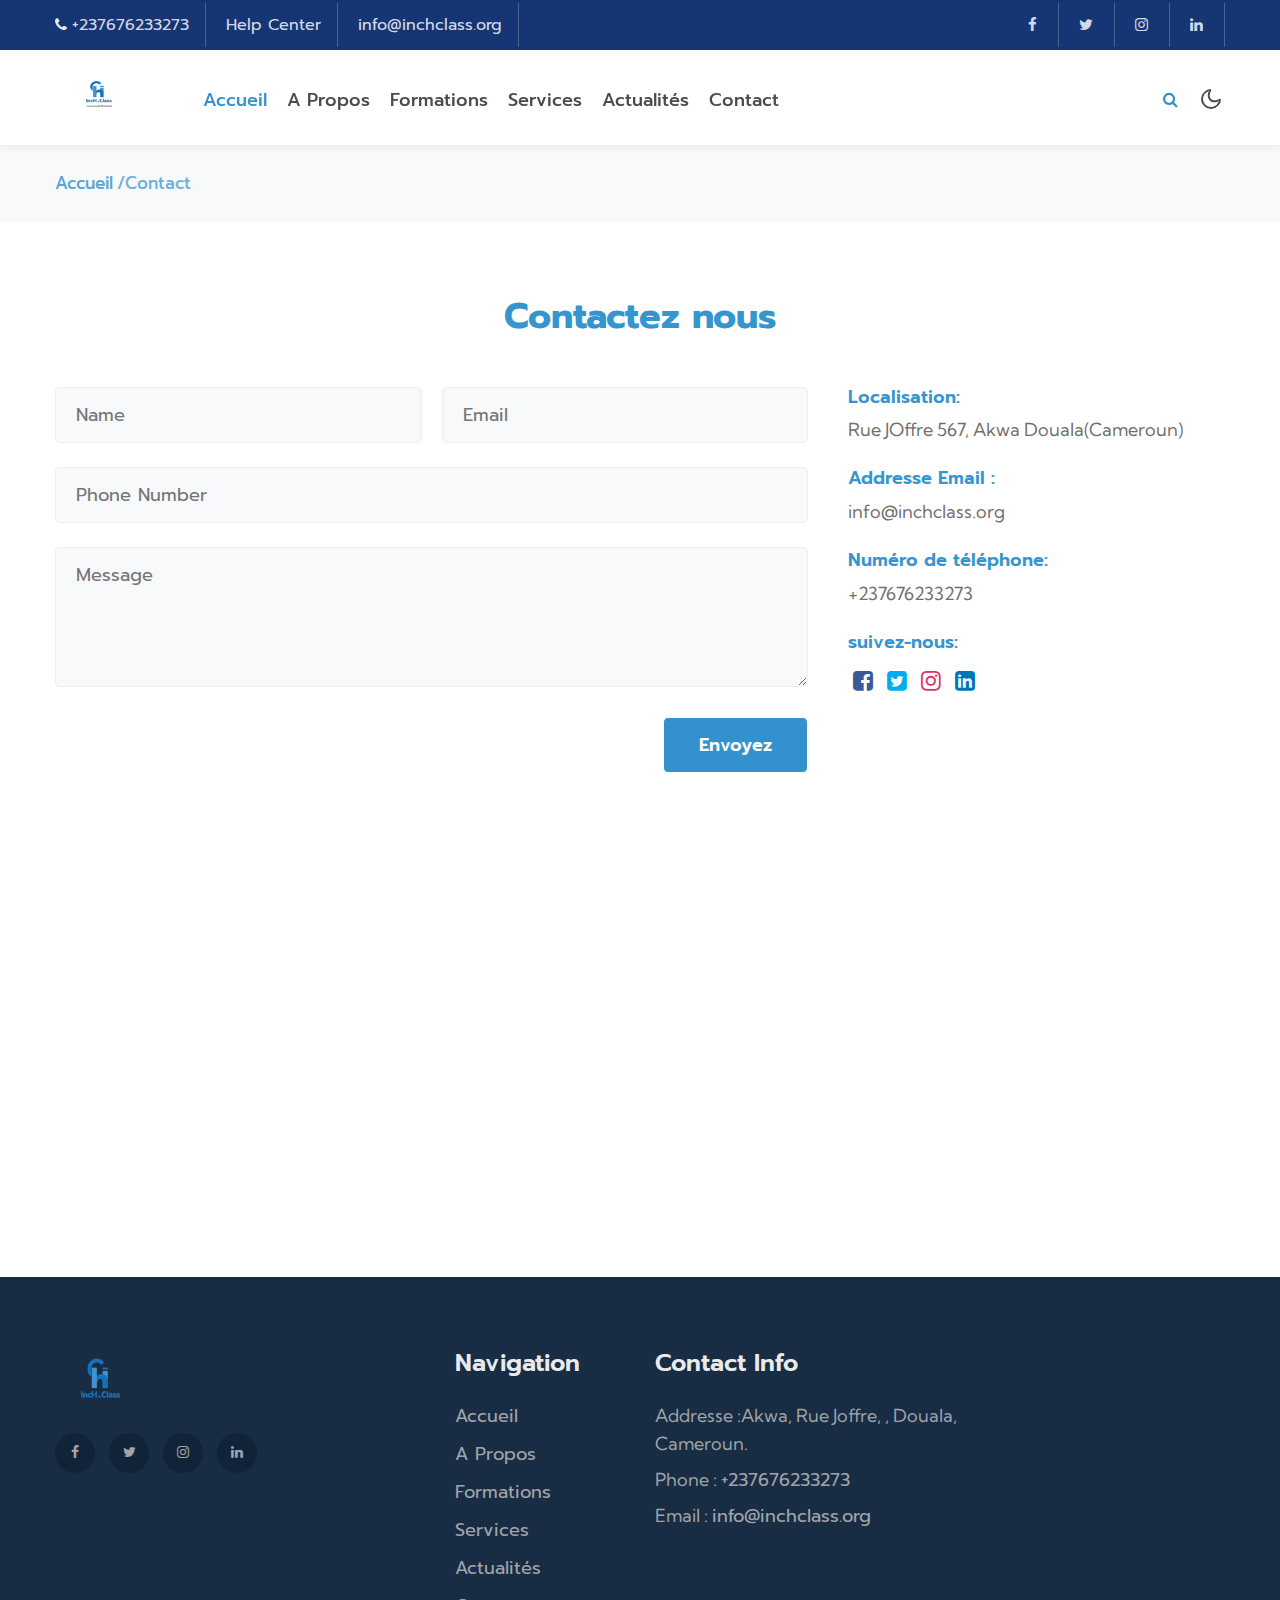
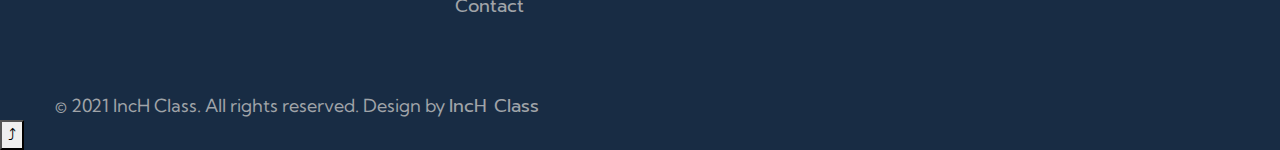
<file: starter/contact.html>
<!doctype html>
<html lang="en">
  <head>
    <!-- Required meta tags -->
    <meta charset="utf-8">
    <meta name="viewport" content="width=device-width, initial-scale=1, shrink-to-fit=no">
    <meta name="description" content="InCH Class est un centre de formation qui accueille la première fabrique simplon au Cameroun, 
    nous sommes situé à Douala et nous offrons des formations gratuites dans le développement web et web mobile, le digital marketing, la programmation ">
    <title>Contact centre de formation IncH Class situé à Douala</title>
    <link rel="shortcut icon" type="image/x-icon" href="assets/images/inchclassLOGO-removebg-preview.png">
    <link href="//fonts.googleapis.com/css2?family=Prompt:wght@300;400;600&display=swap" rel="stylesheet">
    <link href="//fonts.googleapis.com/css2?family=Kumbh+Sans:wght@300;400;700&display=swap" rel="stylesheet">

    <!-- Template CSS -->
    <link rel="stylesheet" href="assets/css/style-starter.css">
  </head>
  
  <body>

    <!-- top header -->
    <section class="w3l-top-header">
      <div class="container">
          <div class="top-header-2">
              <div class="d-grid main-top">
                  <div class="top-headers">
                      <ul class="left-info">
                          <li>
                              <span class="fa fa-phone"></span><a href="tel:+237676233273">+237676233273</a>
                          </li>
                          <li class="">
                              <a href="#help" class="d-md-block d-none">Help Center</a>
                          </li>
                          <li class="">
                              <a href="mailto:info@inchclass.org" class="d-md-block d-none">info@inchclass.org</a>
                          </li>
                      </ul>
                  </div>
                  <div class="top-headers">
                      <ul>
                          <li>
                              <a href="https://www.facebook.com/inchclass237/posts"><span class="fa fa-facebook"></span></a>
                          </li>
                          <li>
                              <a href="https://twitter.com/inchclass1"><span class="fa fa-twitter"></span></a>
                          </li>
                          <li>
                              <a href="#instagram"><span class="fa fa-instagram"></span></a>
                          </li>
                          <li class="mr-0">
                              <a href="https://www.linkedin.com/company/inchclass/"><span class="fa fa-linkedin"></span></a>
                          </li>
                      </ul>
                  </div>
              </div>
          </div>
      </div>
  </section>
  <!-- //top header -->
<header id="site-header" class="fixed-top">
  <section class="w3l-header-4">
      <div class="container">
          <nav class="navbar navbar-expand-lg navbar-light">
              <h1><a class="navbar-brand" href="index.html">
                  <img src="./assets/images/inchclassPoweredbySimplon.png" class="logo-img" alt="IncH Class logo">
                  </a></h1>
              <button class="navbar-toggler collapsed" type="button" data-toggle="collapse" data-target="#navbarNav"
                  aria-controls="navbarNav" aria-expanded="false" aria-label="Toggle navigation">
                  <span class="fa icon-expand fa-bars"></span>
                  <span class="fa icon-close fa-times"></span>
              </button>

              <div class="collapse navbar-collapse" id="navbarNav">
                  <ul class="navbar-nav">
                      <li class="nav-item active">
                          <a class="nav-link" href="index.html">Accueil </a>
                      </li>
                      <li class="nav-item @@about__active">
                          <a class="nav-link" href="about.html">A propos</a>
                      </li>
                      <li class="nav-item @@services__active">
                          <a class="nav-link" href="formations.html">Formations</a>
                      </li>
                      <li class="nav-item @@services__active">
                        <a class="nav-link" href="services.html">Services</a>
                    </li>
                    <li class="nav-item @@services__active">
                        <a class="nav-link" href="actualités.html">Actualités</a>
                    </li>
                      <li class="nav-item @@contact__active">
                          <a class="nav-link" href="contact.html">Contact</a>
                      </li>
                  </ul>
                  <ul class="navbar-nav search-right mt-lg-0 mt-2">
                      <li class="nav-item mr-2" title="Search"><a href="#search" class="btn search-search">
                              <span class="fa fa-search" aria-hidden="true"></span></a></li>
                     <!--<li class="nav-item"><a href="contact.html"
                              class="btn btn-primary d-none d-lg-block btn-style mr-3">Purchase</a></li>
                  </ul>-->

                  <!-- //toggle switch for light and dark theme -->
                  <!-- search popup -->
                  <div id="search" class="pop-overlay">
                      <div class="popup">
                          <form action="error.html" method="GET" class="d-flex">
                              <input type="search" placeholder="Search.." name="search" required="required" autofocus>
                              <button type="submit"><span class="fa fa-search"></span></button>
                              <a class="close" href="#close">&times;</a>
                          </form>
                      </div>
                  </div>
                  <!-- /search popup -->
              </div>
              <!-- toggle switch for light and dark theme -->
              <div class="mobile-position">
                  <nav class="navigation">
                      <div class="theme-switch-wrapper">
                          <label class="theme-switch" for="checkbox">
                              <input type="checkbox" id="checkbox">
                              <div class="mode-container">
                                  <i class="gg-sun"></i>
                                  <i class="gg-moon"></i>
                              </div>
                          </label>
                      </div>
                  </nav>
              </div>
          </nav>
      </div>
  </section>
</header>
<section class="w3l-breadcrumb">
  <div class="container">
    <ul class="breadcrumbs-custom-path">
      <li><a href="index.html">Accueil</a></li>
      <li class="active">/Contact</li>
    </ul>
  </div>
</section>
<!-- contact -->
    <section class="w3l-contacts-12" id="contact">
        <div class="contact-top pt-5">
            <div class="container py-lg-4">
                <div class="title-heading-w3 text-center mx-auto">
                    <h3 class="title-big">Contactez nous</h3>
                </div>
                <div class="d-grid cont-main-top mt-lg-5 mt-4">
                    <!-- contact form -->
                    <div class="contacts12-main">
                        <form action="" method="post" class="main-input">
                            <div class="top-inputs d-grid">
                                <input type="text" placeholder="Name" name="w3lName" id="w3lName" required="">
                                <input type="email" name="email" placeholder="Email" id="w3lSender" required="">
                            </div>
                            <input type="text" placeholder="Phone Number" name="w3lName" id="w3lName" required="">
                            <textarea placeholder="Message" name="w3lMessage" id="w3lMessage" required=""></textarea>
                            <div class="text-right">
                                <button type="submit" class="btn btn-primary btn-style">Envoyez</button>
                            </div>
                        </form>
                    </div>
                    <!-- //contact form -->
                    <!-- contact address -->
                    <div class="contact">
                        <div class="cont-subs">
                            <div class="cont-add">
                                <h4>Localisation:</h4>
                                <p class="contact-text-sub">Rue JOffre 567, Akwa Douala(Cameroun)</p>
                            </div>
                            <div class="cont-add">
                                <h4>Addresse Email  :</h4>
                                <a href="mailto:info@inchclass.org">
                                    <p class="contact-text-sub">info@inchclass.org</p>
                                </a>
                            </div>
                            <div class="cont-add">
                                <h4>Numéro de téléphone:</h4>
                                <a href="tel:+237676233273"><p class="contact-text-sub">+237676233273</p>
                                </a>
                            </div>
                            <div class="social-icons-con">
                                <h4 class="mb-3">suivez-nous:</h4>
                                <a href="#facebook"><span class="fa fa-facebook-square" aria-hidden="true"></span></a>
                                <a href="#twitter"><span class="fa fa-twitter-square" aria-hidden="true"></span></a>
                                <a href="#instagram"><span class="fa fa-instagram" aria-hidden="true"></span></a>
                                <a href="#linkedin"><span class="fa fa-linkedin-square" aria-hidden="true"></span></a>
                            </div>
                        </div>
                    </div>
                    <!-- //contact address -->
                </div>
            </div>
            <!-- map -->
            <div class="map">
                <iframe
                    src="https://www.google.com/maps/embed?pb=!1m18!1m12!1m3!1d158857.7281066703!2d-0.24168144921176335!3d51.5287718408761!2m3!1f0!2f0!3f0!3m2!1i1024!2i768!4f13.1!3m3!1m2!1s0x47d8a00baf21de75%3A0x52963a5addd52a99!2sLondon%2C%20UK!5e0!3m2!1sen!2sin!4v1569921526194!5m2!1sen!2sin"
                    frameborder="0" style="border:0;" allowfullscreen=""></iframe>
            </div>
            <!-- //map -->
        </div>
    </section>
    <!-- //contact -->
<!-- footer -->
<section class="w3l-footer-29-main">
  <div class="footer-29 py-5">
    <div class="container py-lg-4">
      <div class="row footer-top-29">
        <div class="col-lg-4 col-md-6 col-sm-7 footer-list-29 footer-1 pr-lg-5">
          <div class="footer-logo mb-4">
        <img src="./assets/images/inchclassLOGO-removebg-preview.png" class="logo-img" alt="IncH Class logo">
          </div>
         
          <div class="main-social-footer-29 mt-4">
            <a href="https://www.facebook.com/inchclass237/posts"><span class="fa fa-facebook"></span></a>
                          
            <a href="https://twitter.com/inchclass1"><span class="fa fa-twitter"></span></a>
                          
            <a href="#instagram"><span class="fa fa-instagram"></span></a>
                         
            <a href="https://www.linkedin.com/company/inchclass/"><span class="fa fa-linkedin"></span></a>
           
          </div>
        </div>
        <div class="col-lg-2 col-md-6 col-sm-5 col-6 footer-list-29 footer-2 mt-sm-0 mt-5">

          <ul>
            <h6 class="footer-title-29">Navigation</h6>
            <li><a href="about.html">Accueil</a></li>
            <li><a href="index.html#homeblog"> A Propos</a></li>
            <li><a href="Formations.html">Formations</a></li>
            <li><a href="services.html">Services</a></li>
            <li><a href="#Actualités.html"> Actualités</a></li>
            <li><a href="Contact.html"> Contact</a></li>
          </ul>
        </div>
        
        <div class="col-lg-4 col-md-6 col-sm-7 footer-list-29 footer-3 mt-lg-0 mt-5">
          <h6 class="footer-title-29">Contact Info </h6>
          <p>Addresse :Akwa, Rue Joffre, , Douala, Cameroun.</p>
          <p class="mt-2">Phone : <a href="tel:+237676233273">+237676233273</a></p>
          <p class="mt-2">Email : <a href="info@inchclass.org">info@inchclass.org</a></p>
          
        </div>
      </div>
    </div>
  </div>
  <!-- copyright -->
 
    <div class="container">
      <p class="copy-footer-29">© 2021 IncH Class. All rights reserved. Design by <a href="inchclass.org"
          target="_blank">
          IncH Class</a></p>
    </div>
  
    
 

    <!-- move top -->
    <button onclick="topFunction()" id="movetop" title="Go to top">
      &#10548;
    </button>
    <script>
      // When the user scrolls down 20px from the top of the document, show the button
      window.onscroll = function () {
        scrollFunction()
      };

      function scrollFunction() {
        if (document.body.scrollTop > 20 || document.documentElement.scrollTop > 20) {
          document.getElementById("movetop").style.display = "block";
        } else {
          document.getElementById("movetop").style.display = "none";
        }
      }

      // When the user clicks on the button, scroll to the top of the document
      function topFunction() {
        document.body.scrollTop = 0;
        document.documentElement.scrollTop = 0;
      }
    </script>
    <!-- /move top -->
  </section>
  <!-- //copyright -->
</section>
<!-- //footer -->

<!--  javascripts file here -->
<script src="assets/js/jquery-3.3.1.min.js"></script>

<script src="assets/js/theme-change.js"></script> <!-- //light and dark mode switch js -->

<script src="assets/js/jquery-1.9.1.min.js"></script>
<!-- faq -->
<script>
  const items = document.querySelectorAll(".accordion button");

  function toggleAccordion() {
    const itemToggle = this.getAttribute('aria-expanded');

    for (i = 0; i < items.length; i++) {
      items[i].setAttribute('aria-expanded', 'false');
    }

    if (itemToggle == 'false') {
      this.setAttribute('aria-expanded', 'true');
    }
  }

  items.forEach(item => item.addEventListener('click', toggleAccordion));
</script>
<!-- //faq -->

<script src="assets/js/easyResponsiveTabs.js"></script>
<!--Plug-in Initialisation-->
<script type="text/javascript">
  $(document).ready(function () {
    //Horizontal Tab
    $('#parentHorizontalTab').easyResponsiveTabs({
      type: 'default', //Types: default, vertical, accordion
      width: 'auto', //auto or any width like 600px
      fit: true, // 100% fit in a container
      tabidentify: 'hor_1', // The tab groups identifier
      activate: function (event) { // Callback function if tab is switched
        var $tab = $(this);
        var $info = $('#nested-tabInfo');
        var $name = $('span', $info);
        $name.text($tab.text());
        $info.show();
      }
    });
  });
</script>

<!-- owl carousel -->
<script src="assets/js/owl.carousel.js"></script>
<!-- script for banner slider-->
<script>
  $(document).ready(function () {
    $('.owl-one').owlCarousel({
      loop: true,
      margin: 0,
      nav: false,
      responsiveClass: true,
      autoplay: true,
      autoplayTimeout: 5000,
      autoplaySpeed: 1000,
      autoplayHoverPause: false,
      responsive: {
        0: {
          items: 1
        },
        480: {
          items: 1
        },
        667: {
          items: 1
        },
        1000: {
          items: 1
        }
      }
    })
  })
</script>
<!-- //script -->
<!-- owl carousel -->


<!-- script for customers -->
<script>
  $(document).ready(function () {
    $('.owl-three').owlCarousel({
      loop: true,
      margin: 0,
      nav: false,
      dots: false,
      responsiveClass: true,
      autoplay: true,
      autoplayTimeout: 5000,
      autoplaySpeed: 1000,
      autoplayHoverPause: false,
      responsive: {
        0: {
          items: 3,
          nav: true
        },
        480: {
          items: 3,
          nav: true
        },
        667: {
          items: 3,
          nav: true
        },
        800: {
          items: 4,
          nav: true
        },
        1000: {
          items: 5,
          nav: true
        }
      }
    })
  })
</script>
<!-- //customers owlcarousel -->

<!-- disable body scroll which navbar is in active -->
<!-- <script>
  $(function () {
    $('.navbar-toggler').click(function () {
      $('body').toggleClass('noscroll');
    })
  });
</script> -->
<!-- disable body scroll which navbar is in active -->

<!--/MENU-JS-->
<script>
  $(window).on("scroll", function () {
    var scroll = $(window).scrollTop();

    if (scroll >= 80) {
      $("#site-header").addClass("nav-fixed");
    } else {
      $("#site-header").removeClass("nav-fixed");
    }
  });

  //Main navigation Active Class Add Remove
  $(".navbar-toggler").on("click", function () {
    $("header").toggleClass("active");
  });
  $(document).on("ready", function () {
    if ($(window).width() > 991) {
      $("header").removeClass("active");
    }
    $(window).on("resize", function () {
      if ($(window).width() > 991) {
        $("header").removeClass("active");
      }
    });
  });
</script>
<!--//MENU-JS-->

<script src="assets/js/bootstrap.min.js"></script><!-- //bootstrap js -->

</body>

</html>
</file>
<file: starter/assets/css/style-starter.css>
@charset "UTF-8";
/*--
Author: W3layouts
Author URL: http://w3layouts.com
--*/
/*!
 * Bootstrap v4.4.1 (https://getbootstrap.com/)
 * Copyright 2011-2019 The Bootstrap Authors
 * Copyright 2011-2019 Twitter, Inc.
 * Licensed under MIT (https://github.com/twbs/bootstrap/blob/master/LICENSE)


 */

/* horizontal line below each formation title type*/
 .horizontal-line{
 font-size: medium;
 border-top:2px solid #3591ce;

 }
/* desktop and above*/
@media screen  and (min-width:1024px) {
  .logo-img {
      width: 80px;
      height: 50px;
  }
  
  .formation{
      height:154.82px;
      width: 289.99px;
  }
  
  
  }
  /* tablet from 768 to 1024*/
  @media screen and (min-width: 768px) and (max-width: 1400px) {
      .logo-img{
          width: 90px;
          height:60px;
      }
  
      .formation{
      height:154.82px;
      width: 289.99px;
  }  
  }
  
  /* smartphone from 767 to below*/
  @media screen and (max-width: 767px)  {
      .logo-img{
          width: 95px;
          height:60px;
      }
      .formation{
      height:154.82px;
      width: 289.99px;
  }   
  }
  
  
  
  .pos{
      position:absolute;
      left:50%;
  }

:root {
  --blue: #007bff;
  --indigo: #6610f2;
  --purple: #6f42c1;
  --pink: #e83e8c;
  --red: #dc3545;
  --orange: #fd7e14;
  --yellow: #ffc107;
  --green: #28a745;
  --teal: #20c997;
  --cyan: #17a2b8;
  --white: #fff;
  --gray: #6c757d;
  --gray-dark: #343a40;
  --primary: #327ceb;
  --secondary: #6c757d;
  --success: #28a745;
  --info: #17a2b8;
  --warning: #ffc107;
  --danger: #dc3545;
  --light: #f8f9fa;
  --dark: #343a40;
  --breakpoint-xs: 0;
  --breakpoint-sm: 576px;
  --breakpoint-md: 768px;
  --breakpoint-lg: 992px;
  --breakpoint-xl: 1200px;
  --font-family-sans-serif: -apple-system, BlinkMacSystemFont, "Segoe UI", Roboto, "Helvetica Neue", Arial, "Noto Sans", sans-serif, "Apple Color Emoji", "Segoe UI Emoji", "Segoe UI Symbol", "Noto Color Emoji";
  --font-family-monospace: SFMono-Regular, Menlo, Monaco, Consolas, "Liberation Mono", "Courier New", monospace; }

*,
*::before,
*::after {
  box-sizing: border-box; }

html {
  font-family: sans-serif;
  line-height: 1.15;
  -webkit-text-size-adjust: 100%;
  -webkit-tap-highlight-color: rgba(0, 0, 0, 0); }

article, aside, figcaption, figure, footer, header, hgroup, main, nav, section {
  display: block; }

body {
  margin: 0;
  font-family: -apple-system, BlinkMacSystemFont, "Segoe UI", Roboto, "Helvetica Neue", Arial, "Noto Sans", sans-serif, "Apple Color Emoji", "Segoe UI Emoji", "Segoe UI Symbol", "Noto Color Emoji";
  font-size: 1rem;
  font-weight: 400;
  line-height: 1.5;
  color: #212529;
  text-align: left;
  background-color: #fff; }

[tabindex="-1"]:focus:not(:focus-visible) {
  outline: 0 !important; }

hr {
  box-sizing: content-box;
  height: 0;
  overflow: visible; }

h1, h2, h3, h4, h5, h6 {
  margin-top: 0;
  margin-bottom: 0.5rem; }

p {
  margin-top: 0;
  margin-bottom: 1rem; }

abbr[title],
abbr[data-original-title] {
  text-decoration: underline;
  -webkit-text-decoration: underline dotted;
          text-decoration: underline dotted;
  cursor: help;
  border-bottom: 0;
  -webkit-text-decoration-skip-ink: none;
          text-decoration-skip-ink: none; }

address {
  margin-bottom: 1rem;
  font-style: normal;
  line-height: inherit; }

ol,
ul,
dl {
  margin-top: 0;
  margin-bottom: 1rem; }

ol ol,
ul ul,
ol ul,
ul ol {
  margin-bottom: 0; }

dt {
  font-weight: 700; }

dd {
  margin-bottom: .5rem;
  margin-left: 0; }

blockquote {
  margin: 0 0 1rem; }

b,
strong {
  font-weight: bolder; }

small {
  font-size: 80%; }

sub,
sup {
  position: relative;
  font-size: 75%;
  line-height: 0;
  vertical-align: baseline; }

sub {
  bottom: -.25em; }

sup {
  top: -.5em; }

a {
  color: #f3525a;
  text-decoration: none;
  background-color: transparent; }
  a:hover {
    color: #e8101b;
    text-decoration: underline; }

a:not([href]) {
  color: inherit;
  text-decoration: none; }
  a:not([href]):hover {
    color: inherit;
    text-decoration: none; }

pre,
code,
kbd,
samp {
  font-family: SFMono-Regular, Menlo, Monaco, Consolas, "Liberation Mono", "Courier New", monospace;
  font-size: 1em; }

pre {
  margin-top: 0;
  margin-bottom: 1rem;
  overflow: auto; }

figure {
  margin: 0 0 1rem; }

img {
  vertical-align: middle;
  border-style: none; }

svg {
  overflow: hidden;
  vertical-align: middle; }

table {
  border-collapse: collapse; }

caption {
  padding-top: 0.75rem;
  padding-bottom: 0.75rem;
  color: #6c757d;
  text-align: left;
  caption-side: bottom; }

th {
  text-align: inherit; }

label {
  display: inline-block;
  margin-bottom: 0.5rem; }

button {
  border-radius: 0; }

button:focus {
  outline: 1px dotted;
  outline: 5px auto -webkit-focus-ring-color; }

input,
button,
select,
optgroup,
textarea {
  margin: 0;
  font-family: inherit;
  font-size: inherit;
  line-height: inherit; }

button,
input {
  overflow: visible; }

button,
select {
  text-transform: none; }

select {
  word-wrap: normal; }

button,
[type="button"],
[type="reset"],
[type="submit"] {
  -webkit-appearance: button; }

button:not(:disabled),
[type="button"]:not(:disabled),
[type="reset"]:not(:disabled),
[type="submit"]:not(:disabled) {
  cursor: pointer; }

button::-moz-focus-inner,
[type="button"]::-moz-focus-inner,
[type="reset"]::-moz-focus-inner,
[type="submit"]::-moz-focus-inner {
  padding: 0;
  border-style: none; }

input[type="radio"],
input[type="checkbox"] {
  box-sizing: border-box;
  padding: 0; }

input[type="date"],
input[type="time"],
input[type="datetime-local"],
input[type="month"] {
  -webkit-appearance: listbox; }

textarea {
  overflow: auto;
  resize: vertical; }

fieldset {
  min-width: 0;
  padding: 0;
  margin: 0;
  border: 0; }

legend {
  display: block;
  width: 100%;
  max-width: 100%;
  padding: 0;
  margin-bottom: .5rem;
  font-size: 1.5rem;
  line-height: inherit;
  color: inherit;
  white-space: normal; }
  @media (max-width: 1200px) {
    legend {
      font-size: calc(1.275rem + 0.3vw) ; } }

progress {
  vertical-align: baseline; }

[type="number"]::-webkit-inner-spin-button,
[type="number"]::-webkit-outer-spin-button {
  height: auto; }

[type="search"] {
  outline-offset: -2px;
  -webkit-appearance: none; }

[type="search"]::-webkit-search-decoration {
  -webkit-appearance: none; }

::-webkit-file-upload-button {
  font: inherit;
  -webkit-appearance: button; }

output {
  display: inline-block; }

summary {
  display: list-item;
  cursor: pointer; }

template {
  display: none; }

[hidden] {
  display: none !important; }

h1, h2, h3, h4, h5, h6,
.h1, .h2, .h3, .h4, .h5, .h6 {
  margin-bottom: 0.5rem;
  font-weight: 500;
  line-height: 1.2; }

h1, .h1 {
  font-size: 2.5rem; }
  @media (max-width: 1200px) {
    h1, .h1 {
      font-size: calc(1.375rem + 1.5vw) ; } }

h2, .h2 {
  font-size: 2rem; }
  @media (max-width: 1200px) {
    h2, .h2 {
      font-size: calc(1.325rem + 0.9vw) ; } }

h3, .h3 {
  font-size: 1.75rem; }
  @media (max-width: 1200px) {
    h3, .h3 {
      font-size: calc(1.3rem + 0.6vw) ; } }

h4, .h4 {
  font-size: 1.5rem; }
  @media (max-width: 1200px) {
    h4, .h4 {
      font-size: calc(1.275rem + 0.3vw) ; } }

h5, .h5 {
  font-size: 1.25rem; }

h6, .h6 {
  font-size: 1rem; }

.lead {
  font-size: 1.25rem;
  font-weight: 300; }

.display-1 {
  font-size: 6rem;
  font-weight: 300;
  line-height: 1.2; }
  @media (max-width: 1200px) {
    .display-1 {
      font-size: calc(1.725rem + 5.7vw) ; } }

.display-2 {
  font-size: 5.5rem;
  font-weight: 300;
  line-height: 1.2; }
  @media (max-width: 1200px) {
    .display-2 {
      font-size: calc(1.675rem + 5.1vw) ; } }

.display-3 {
  font-size: 4.5rem;
  font-weight: 300;
  line-height: 1.2; }
  @media (max-width: 1200px) {
    .display-3 {
      font-size: calc(1.575rem + 3.9vw) ; } }

.display-4 {
  font-size: 3.5rem;
  font-weight: 300;
  line-height: 1.2; }
  @media (max-width: 1200px) {
    .display-4 {
      font-size: calc(1.475rem + 2.7vw) ; } }

hr {
  margin-top: 1rem;
  margin-bottom: 1rem;
  border: 0;
  border-top: 1px solid rgba(0, 0, 0, 0.1); }

small,
.small {
  font-size: 80%;
  font-weight: 400; }

mark,
.mark {
  padding: 0.2em;
  background-color: #fcf8e3; }

.list-unstyled {
  padding-left: 0;
  list-style: none; }

.list-inline {
  padding-left: 0;
  list-style: none; }

.list-inline-item {
  display: inline-block; }
  .list-inline-item:not(:last-child) {
    margin-right: 0.5rem; }

.initialism {
  font-size: 90%;
  text-transform: uppercase; }

.blockquote {
  margin-bottom: 1rem;
  font-size: 1.25rem; }

.blockquote-footer {
  display: block;
  font-size: 80%;
  color: #6c757d; }
  .blockquote-footer::before {
    content: "\2014\00A0"; }

.img-fluid {
  max-width: 100%;
  height: auto; }

.img-thumbnail {
  padding: 0.25rem;
  background-color: #fff;
  border: 1px solid #dee2e6;
  border-radius: 0.25rem;
  max-width: 100%;
  height: auto; }

.figure {
  display: inline-block; }

.figure-img {
  margin-bottom: 0.5rem;
  line-height: 1; }

.figure-caption {
  font-size: 90%;
  color: #6c757d; }

code {
  font-size: 87.5%;
  color: #e83e8c;
  word-wrap: break-word; }
  a > code {
    color: inherit; }

kbd {
  padding: 0.2rem 0.4rem;
  font-size: 87.5%;
  color: #fff;
  background-color: #212529;
  border-radius: 0.2rem; }
  kbd kbd {
    padding: 0;
    font-size: 100%;
    font-weight: 700; }

pre {
  display: block;
  font-size: 87.5%;
  color: #212529; }
  pre code {
    font-size: inherit;
    color: inherit;
    word-break: normal; }

.pre-scrollable {
  max-height: 340px;
  overflow-y: scroll; }

.container {
  width: 100%;
  padding-right: 15px;
  padding-left: 15px;
  margin-right: auto;
  margin-left: auto; }
  @media (min-width: 576px) {
    .container {
      max-width: 540px; } }
  @media (min-width: 768px) {
    .container {
      max-width: 720px; } }
  @media (min-width: 992px) {
    .container {
      max-width: 960px; } }
  @media (min-width: 1200px) {
    .container {
      max-width: 1140px; } }

.container-fluid, .container-sm, .container-md, .container-lg, .container-xl {
  width: 100%;
  padding-right: 15px;
  padding-left: 15px;
  margin-right: auto;
  margin-left: auto; }

@media (min-width: 576px) {
  .container, .container-sm {
    max-width: 540px; } }

@media (min-width: 768px) {
  .container, .container-sm, .container-md {
    max-width: 720px; } }

@media (min-width: 992px) {
  .container, .container-sm, .container-md, .container-lg {
    max-width: 960px; } }

@media (min-width: 1200px) {
  .container, .container-sm, .container-md, .container-lg, .container-xl {
    max-width: 1140px; } }

.row {
  display: flex;
  flex-wrap: wrap;
  margin-right: -15px;
  margin-left: -15px; }

.no-gutters {
  margin-right: 0;
  margin-left: 0; }
  .no-gutters > .col,
  .no-gutters > [class*="col-"] {
    padding-right: 0;
    padding-left: 0; }

.col-1, .col-2, .col-3, .col-4, .col-5, .col-6, .col-7, .col-8, .col-9, .col-10, .col-11, .col-12, .col,
.col-auto, .col-sm-1, .col-sm-2, .col-sm-3, .col-sm-4, .col-sm-5, .col-sm-6, .col-sm-7, .col-sm-8, .col-sm-9, .col-sm-10, .col-sm-11, .col-sm-12, .col-sm,
.col-sm-auto, .col-md-1, .col-md-2, .col-md-3, .col-md-4, .col-md-5, .col-md-6, .col-md-7, .col-md-8, .col-md-9, .col-md-10, .col-md-11, .col-md-12, .col-md,
.col-md-auto, .col-lg-1, .col-lg-2, .col-lg-3, .col-lg-4, .col-lg-5, .col-lg-6, .col-lg-7, .col-lg-8, .col-lg-9, .col-lg-10, .col-lg-11, .col-lg-12, .col-lg,
.col-lg-auto, .col-xl-1, .col-xl-2, .col-xl-3, .col-xl-4, .col-xl-5, .col-xl-6, .col-xl-7, .col-xl-8, .col-xl-9, .col-xl-10, .col-xl-11, .col-xl-12, .col-xl,
.col-xl-auto {
  position: relative;
  width: 100%;
  padding-right: 15px;
  padding-left: 15px; }

.col {
  flex-basis: 0;
  flex-grow: 1;
  max-width: 100%; }

.row-cols-1 > * {
  flex: 0 0 100%;
  max-width: 100%; }

.row-cols-2 > * {
  flex: 0 0 50%;
  max-width: 50%; }

.row-cols-3 > * {
  flex: 0 0 33.33333%;
  max-width: 33.33333%; }

.row-cols-4 > * {
  flex: 0 0 25%;
  max-width: 25%; }

.row-cols-5 > * {
  flex: 0 0 20%;
  max-width: 20%; }

.row-cols-6 > * {
  flex: 0 0 16.66667%;
  max-width: 16.66667%; }

.col-auto {
  flex: 0 0 auto;
  width: auto;
  max-width: 100%; }

.col-1 {
  flex: 0 0 8.33333%;
  max-width: 8.33333%; }

.col-2 {
  flex: 0 0 16.66667%;
  max-width: 16.66667%; }

.col-3 {
  flex: 0 0 25%;
  max-width: 25%; }

.col-4 {
  flex: 0 0 33.33333%;
  max-width: 33.33333%; }

.col-5 {
  flex: 0 0 41.66667%;
  max-width: 41.66667%; }

.col-6 {
  flex: 0 0 50%;
  max-width: 50%; }

.col-7 {
  flex: 0 0 58.33333%;
  max-width: 58.33333%; }

.col-8 {
  flex: 0 0 66.66667%;
  max-width: 66.66667%; }

.col-9 {
  flex: 0 0 75%;
  max-width: 75%; }

.col-10 {
  flex: 0 0 83.33333%;
  max-width: 83.33333%; }

.col-11 {
  flex: 0 0 91.66667%;
  max-width: 91.66667%; }

.col-12 {
  flex: 0 0 100%;
  max-width: 100%; }

.order-first {
  order: -1; }

.order-last {
  order: 13; }

.order-0 {
  order: 0; }

.order-1 {
  order: 1; }

.order-2 {
  order: 2; }

.order-3 {
  order: 3; }

.order-4 {
  order: 4; }

.order-5 {
  order: 5; }

.order-6 {
  order: 6; }

.order-7 {
  order: 7; }

.order-8 {
  order: 8; }

.order-9 {
  order: 9; }

.order-10 {
  order: 10; }

.order-11 {
  order: 11; }

.order-12 {
  order: 12; }

.offset-1 {
  margin-left: 8.33333%; }

.offset-2 {
  margin-left: 16.66667%; }

.offset-3 {
  margin-left: 25%; }

.offset-4 {
  margin-left: 33.33333%; }

.offset-5 {
  margin-left: 41.66667%; }

.offset-6 {
  margin-left: 50%; }

.offset-7 {
  margin-left: 58.33333%; }

.offset-8 {
  margin-left: 66.66667%; }

.offset-9 {
  margin-left: 75%; }

.offset-10 {
  margin-left: 83.33333%; }

.offset-11 {
  margin-left: 91.66667%; }

@media (min-width: 576px) {
  .col-sm {
    flex-basis: 0;
    flex-grow: 1;
    max-width: 100%; }
  .row-cols-sm-1 > * {
    flex: 0 0 100%;
    max-width: 100%; }
  .row-cols-sm-2 > * {
    flex: 0 0 50%;
    max-width: 50%; }
  .row-cols-sm-3 > * {
    flex: 0 0 33.33333%;
    max-width: 33.33333%; }
  .row-cols-sm-4 > * {
    flex: 0 0 25%;
    max-width: 25%; }
  .row-cols-sm-5 > * {
    flex: 0 0 20%;
    max-width: 20%; }
  .row-cols-sm-6 > * {
    flex: 0 0 16.66667%;
    max-width: 16.66667%; }
  .col-sm-auto {
    flex: 0 0 auto;
    width: auto;
    max-width: 100%; }
  .col-sm-1 {
    flex: 0 0 8.33333%;
    max-width: 8.33333%; }
  .col-sm-2 {
    flex: 0 0 16.66667%;
    max-width: 16.66667%; }
  .col-sm-3 {
    flex: 0 0 25%;
    max-width: 25%; }
  .col-sm-4 {
    flex: 0 0 33.33333%;
    max-width: 33.33333%; }
  .col-sm-5 {
    flex: 0 0 41.66667%;
    max-width: 41.66667%; }
  .col-sm-6 {
    flex: 0 0 50%;
    max-width: 50%; }
  .col-sm-7 {
    flex: 0 0 58.33333%;
    max-width: 58.33333%; }
  .col-sm-8 {
    flex: 0 0 66.66667%;
    max-width: 66.66667%; }
  .col-sm-9 {
    flex: 0 0 75%;
    max-width: 75%; }
  .col-sm-10 {
    flex: 0 0 83.33333%;
    max-width: 83.33333%; }
  .col-sm-11 {
    flex: 0 0 91.66667%;
    max-width: 91.66667%; }
  .col-sm-12 {
    flex: 0 0 100%;
    max-width: 100%; }
  .order-sm-first {
    order: -1; }
  .order-sm-last {
    order: 13; }
  .order-sm-0 {
    order: 0; }
  .order-sm-1 {
    order: 1; }
  .order-sm-2 {
    order: 2; }
  .order-sm-3 {
    order: 3; }
  .order-sm-4 {
    order: 4; }
  .order-sm-5 {
    order: 5; }
  .order-sm-6 {
    order: 6; }
  .order-sm-7 {
    order: 7; }
  .order-sm-8 {
    order: 8; }
  .order-sm-9 {
    order: 9; }
  .order-sm-10 {
    order: 10; }
  .order-sm-11 {
    order: 11; }
  .order-sm-12 {
    order: 12; }
  .offset-sm-0 {
    margin-left: 0; }
  .offset-sm-1 {
    margin-left: 8.33333%; }
  .offset-sm-2 {
    margin-left: 16.66667%; }
  .offset-sm-3 {
    margin-left: 25%; }
  .offset-sm-4 {
    margin-left: 33.33333%; }
  .offset-sm-5 {
    margin-left: 41.66667%; }
  .offset-sm-6 {
    margin-left: 50%; }
  .offset-sm-7 {
    margin-left: 58.33333%; }
  .offset-sm-8 {
    margin-left: 66.66667%; }
  .offset-sm-9 {
    margin-left: 75%; }
  .offset-sm-10 {
    margin-left: 83.33333%; }
  .offset-sm-11 {
    margin-left: 91.66667%; } }

@media (min-width: 768px) {
  .col-md {
    flex-basis: 0;
    flex-grow: 1;
    max-width: 100%; }
  .row-cols-md-1 > * {
    flex: 0 0 100%;
    max-width: 100%; }
  .row-cols-md-2 > * {
    flex: 0 0 50%;
    max-width: 50%; }
  .row-cols-md-3 > * {
    flex: 0 0 33.33333%;
    max-width: 33.33333%; }
  .row-cols-md-4 > * {
    flex: 0 0 25%;
    max-width: 25%; }
  .row-cols-md-5 > * {
    flex: 0 0 20%;
    max-width: 20%; }
  .row-cols-md-6 > * {
    flex: 0 0 16.66667%;
    max-width: 16.66667%; }
  .col-md-auto {
    flex: 0 0 auto;
    width: auto;
    max-width: 100%; }
  .col-md-1 {
    flex: 0 0 8.33333%;
    max-width: 8.33333%; }
  .col-md-2 {
    flex: 0 0 16.66667%;
    max-width: 16.66667%; }
  .col-md-3 {
    flex: 0 0 25%;
    max-width: 25%; }
  .col-md-4 {
    flex: 0 0 33.33333%;
    max-width: 33.33333%; }
  .col-md-5 {
    flex: 0 0 41.66667%;
    max-width: 41.66667%; }
  .col-md-6 {
    flex: 0 0 50%;
    max-width: 50%; }
  .col-md-7 {
    flex: 0 0 58.33333%;
    max-width: 58.33333%; }
  .col-md-8 {
    flex: 0 0 66.66667%;
    max-width: 66.66667%; }
  .col-md-9 {
    flex: 0 0 75%;
    max-width: 75%; }
  .col-md-10 {
    flex: 0 0 83.33333%;
    max-width: 83.33333%; }
  .col-md-11 {
    flex: 0 0 91.66667%;
    max-width: 91.66667%; }
  .col-md-12 {
    flex: 0 0 100%;
    max-width: 100%; }
  .order-md-first {
    order: -1; }
  .order-md-last {
    order: 13; }
  .order-md-0 {
    order: 0; }
  .order-md-1 {
    order: 1; }
  .order-md-2 {
    order: 2; }
  .order-md-3 {
    order: 3; }
  .order-md-4 {
    order: 4; }
  .order-md-5 {
    order: 5; }
  .order-md-6 {
    order: 6; }
  .order-md-7 {
    order: 7; }
  .order-md-8 {
    order: 8; }
  .order-md-9 {
    order: 9; }
  .order-md-10 {
    order: 10; }
  .order-md-11 {
    order: 11; }
  .order-md-12 {
    order: 12; }
  .offset-md-0 {
    margin-left: 0; }
  .offset-md-1 {
    margin-left: 8.33333%; }
  .offset-md-2 {
    margin-left: 16.66667%; }
  .offset-md-3 {
    margin-left: 25%; }
  .offset-md-4 {
    margin-left: 33.33333%; }
  .offset-md-5 {
    margin-left: 41.66667%; }
  .offset-md-6 {
    margin-left: 50%; }
  .offset-md-7 {
    margin-left: 58.33333%; }
  .offset-md-8 {
    margin-left: 66.66667%; }
  .offset-md-9 {
    margin-left: 75%; }
  .offset-md-10 {
    margin-left: 83.33333%; }
  .offset-md-11 {
    margin-left: 91.66667%; } }

@media (min-width: 992px) {
  .col-lg {
    flex-basis: 0;
    flex-grow: 1;
    max-width: 100%; }
  .row-cols-lg-1 > * {
    flex: 0 0 100%;
    max-width: 100%; }
  .row-cols-lg-2 > * {
    flex: 0 0 50%;
    max-width: 50%; }
  .row-cols-lg-3 > * {
    flex: 0 0 33.33333%;
    max-width: 33.33333%; }
  .row-cols-lg-4 > * {
    flex: 0 0 25%;
    max-width: 25%; }
  .row-cols-lg-5 > * {
    flex: 0 0 20%;
    max-width: 20%; }
  .row-cols-lg-6 > * {
    flex: 0 0 16.66667%;
    max-width: 16.66667%; }
  .col-lg-auto {
    flex: 0 0 auto;
    width: auto;
    max-width: 100%; }
  .col-lg-1 {
    flex: 0 0 8.33333%;
    max-width: 8.33333%; }
  .col-lg-2 {
    flex: 0 0 16.66667%;
    max-width: 16.66667%; }
  .col-lg-3 {
    flex: 0 0 25%;
    max-width: 25%; }
  .col-lg-4 {
    flex: 0 0 33.33333%;
    max-width: 33.33333%; }
  .col-lg-5 {
    flex: 0 0 41.66667%;
    max-width: 41.66667%; }
  .col-lg-6 {
    flex: 0 0 50%;
    max-width: 50%; }
  .col-lg-7 {
    flex: 0 0 58.33333%;
    max-width: 58.33333%; }
  .col-lg-8 {
    flex: 0 0 66.66667%;
    max-width: 66.66667%; }
  .col-lg-9 {
    flex: 0 0 75%;
    max-width: 75%; }
  .col-lg-10 {
    flex: 0 0 83.33333%;
    max-width: 83.33333%; }
  .col-lg-11 {
    flex: 0 0 91.66667%;
    max-width: 91.66667%; }
  .col-lg-12 {
    flex: 0 0 100%;
    max-width: 100%; }
  .order-lg-first {
    order: -1; }
  .order-lg-last {
    order: 13; }
  .order-lg-0 {
    order: 0; }
  .order-lg-1 {
    order: 1; }
  .order-lg-2 {
    order: 2; }
  .order-lg-3 {
    order: 3; }
  .order-lg-4 {
    order: 4; }
  .order-lg-5 {
    order: 5; }
  .order-lg-6 {
    order: 6; }
  .order-lg-7 {
    order: 7; }
  .order-lg-8 {
    order: 8; }
  .order-lg-9 {
    order: 9; }
  .order-lg-10 {
    order: 10; }
  .order-lg-11 {
    order: 11; }
  .order-lg-12 {
    order: 12; }
  .offset-lg-0 {
    margin-left: 0; }
  .offset-lg-1 {
    margin-left: 8.33333%; }
  .offset-lg-2 {
    margin-left: 16.66667%; }
  .offset-lg-3 {
    margin-left: 25%; }
  .offset-lg-4 {
    margin-left: 33.33333%; }
  .offset-lg-5 {
    margin-left: 41.66667%; }
  .offset-lg-6 {
    margin-left: 50%; }
  .offset-lg-7 {
    margin-left: 58.33333%; }
  .offset-lg-8 {
    margin-left: 66.66667%; }
  .offset-lg-9 {
    margin-left: 75%; }
  .offset-lg-10 {
    margin-left: 83.33333%; }
  .offset-lg-11 {
    margin-left: 91.66667%; } }

@media (min-width: 1200px) {
  .col-xl {
    flex-basis: 0;
    flex-grow: 1;
    max-width: 100%; }
  .row-cols-xl-1 > * {
    flex: 0 0 100%;
    max-width: 100%; }
  .row-cols-xl-2 > * {
    flex: 0 0 50%;
    max-width: 50%; }
  .row-cols-xl-3 > * {
    flex: 0 0 33.33333%;
    max-width: 33.33333%; }
  .row-cols-xl-4 > * {
    flex: 0 0 25%;
    max-width: 25%; }
  .row-cols-xl-5 > * {
    flex: 0 0 20%;
    max-width: 20%; }
  .row-cols-xl-6 > * {
    flex: 0 0 16.66667%;
    max-width: 16.66667%; }
  .col-xl-auto {
    flex: 0 0 auto;
    width: auto;
    max-width: 100%; }
  .col-xl-1 {
    flex: 0 0 8.33333%;
    max-width: 8.33333%; }
  .col-xl-2 {
    flex: 0 0 16.66667%;
    max-width: 16.66667%; }
  .col-xl-3 {
    flex: 0 0 25%;
    max-width: 25%; }
  .col-xl-4 {
    flex: 0 0 33.33333%;
    max-width: 33.33333%; }
  .col-xl-5 {
    flex: 0 0 41.66667%;
    max-width: 41.66667%; }
  .col-xl-6 {
    flex: 0 0 50%;
    max-width: 50%; }
  .col-xl-7 {
    flex: 0 0 58.33333%;
    max-width: 58.33333%; }
  .col-xl-8 {
    flex: 0 0 66.66667%;
    max-width: 66.66667%; }
  .col-xl-9 {
    flex: 0 0 75%;
    max-width: 75%; }
  .col-xl-10 {
    flex: 0 0 83.33333%;
    max-width: 83.33333%; }
  .col-xl-11 {
    flex: 0 0 91.66667%;
    max-width: 91.66667%; }
  .col-xl-12 {
    flex: 0 0 100%;
    max-width: 100%; }
  .order-xl-first {
    order: -1; }
  .order-xl-last {
    order: 13; }
  .order-xl-0 {
    order: 0; }
  .order-xl-1 {
    order: 1; }
  .order-xl-2 {
    order: 2; }
  .order-xl-3 {
    order: 3; }
  .order-xl-4 {
    order: 4; }
  .order-xl-5 {
    order: 5; }
  .order-xl-6 {
    order: 6; }
  .order-xl-7 {
    order: 7; }
  .order-xl-8 {
    order: 8; }
  .order-xl-9 {
    order: 9; }
  .order-xl-10 {
    order: 10; }
  .order-xl-11 {
    order: 11; }
  .order-xl-12 {
    order: 12; }
  .offset-xl-0 {
    margin-left: 0; }
  .offset-xl-1 {
    margin-left: 8.33333%; }
  .offset-xl-2 {
    margin-left: 16.66667%; }
  .offset-xl-3 {
    margin-left: 25%; }
  .offset-xl-4 {
    margin-left: 33.33333%; }
  .offset-xl-5 {
    margin-left: 41.66667%; }
  .offset-xl-6 {
    margin-left: 50%; }
  .offset-xl-7 {
    margin-left: 58.33333%; }
  .offset-xl-8 {
    margin-left: 66.66667%; }
  .offset-xl-9 {
    margin-left: 75%; }
  .offset-xl-10 {
    margin-left: 83.33333%; }
  .offset-xl-11 {
    margin-left: 91.66667%; } }

.table {
  width: 100%;
  margin-bottom: 1rem;
  color: #212529; }
  .table th,
  .table td {
    padding: 0.75rem;
    vertical-align: top;
    border-top: 1px solid #dee2e6; }
  .table thead th {
    vertical-align: bottom;
    border-bottom: 2px solid #dee2e6; }
  .table tbody + tbody {
    border-top: 2px solid #dee2e6; }

.table-sm th,
.table-sm td {
  padding: 0.3rem; }

.table-bordered {
  border: 1px solid #dee2e6; }
  .table-bordered th,
  .table-bordered td {
    border: 1px solid #dee2e6; }
  .table-bordered thead th,
  .table-bordered thead td {
    border-bottom-width: 2px; }

.table-borderless th,
.table-borderless td,
.table-borderless thead th,
.table-borderless tbody + tbody {
  border: 0; }

.table-striped tbody tr:nth-of-type(odd) {
  background-color: rgba(0, 0, 0, 0.05); }

.table-hover tbody tr:hover {
  color: #212529;
  background-color: rgba(0, 0, 0, 0.075); }

.table-primary,
.table-primary > th,
.table-primary > td {
  background-color: #fccfd1; }

.table-primary th,
.table-primary td,
.table-primary thead th,
.table-primary tbody + tbody {
  border-color: #f9a5a9; }

.table-hover .table-primary:hover {
  background-color: #fbb7ba; }
  .table-hover .table-primary:hover > td,
  .table-hover .table-primary:hover > th {
    background-color: #fbb7ba; }

.table-secondary,
.table-secondary > th,
.table-secondary > td {
  background-color: #d6d8db; }

.table-secondary th,
.table-secondary td,
.table-secondary thead th,
.table-secondary tbody + tbody {
  border-color: #b3b7bb; }

.table-hover .table-secondary:hover {
  background-color: #c8cbcf; }
  .table-hover .table-secondary:hover > td,
  .table-hover .table-secondary:hover > th {
    background-color: #c8cbcf; }

.table-success,
.table-success > th,
.table-success > td {
  background-color: #c3e6cb; }

.table-success th,
.table-success td,
.table-success thead th,
.table-success tbody + tbody {
  border-color: #8fd19e; }

.table-hover .table-success:hover {
  background-color: #b1dfbb; }
  .table-hover .table-success:hover > td,
  .table-hover .table-success:hover > th {
    background-color: #b1dfbb; }

.table-info,
.table-info > th,
.table-info > td {
  background-color: #bee5eb; }

.table-info th,
.table-info td,
.table-info thead th,
.table-info tbody + tbody {
  border-color: #86cfda; }

.table-hover .table-info:hover {
  background-color: #abdde5; }
  .table-hover .table-info:hover > td,
  .table-hover .table-info:hover > th {
    background-color: #abdde5; }

.table-warning,
.table-warning > th,
.table-warning > td {
  background-color: #ffeeba; }

.table-warning th,
.table-warning td,
.table-warning thead th,
.table-warning tbody + tbody {
  border-color: #ffdf7e; }

.table-hover .table-warning:hover {
  background-color: #ffe8a1; }
  .table-hover .table-warning:hover > td,
  .table-hover .table-warning:hover > th {
    background-color: #ffe8a1; }

.table-danger,
.table-danger > th,
.table-danger > td {
  background-color: #f5c6cb; }

.table-danger th,
.table-danger td,
.table-danger thead th,
.table-danger tbody + tbody {
  border-color: #ed969e; }

.table-hover .table-danger:hover {
  background-color: #f1b0b7; }
  .table-hover .table-danger:hover > td,
  .table-hover .table-danger:hover > th {
    background-color: #f1b0b7; }

.table-light,
.table-light > th,
.table-light > td {
  background-color: #fdfdfe; }

.table-light th,
.table-light td,
.table-light thead th,
.table-light tbody + tbody {
  border-color: #fbfcfc; }

.table-hover .table-light:hover {
  background-color: #ececf6; }
  .table-hover .table-light:hover > td,
  .table-hover .table-light:hover > th {
    background-color: #ececf6; }

.table-dark,
.table-dark > th,
.table-dark > td {
  background-color: #c6c8ca; }

.table-dark th,
.table-dark td,
.table-dark thead th,
.table-dark tbody + tbody {
  border-color: #95999c; }

.table-hover .table-dark:hover {
  background-color: #b9bbbe; }
  .table-hover .table-dark:hover > td,
  .table-hover .table-dark:hover > th {
    background-color: #b9bbbe; }

.table-active,
.table-active > th,
.table-active > td {
  background-color: rgba(0, 0, 0, 0.075); }

.table-hover .table-active:hover {
  background-color: rgba(0, 0, 0, 0.075); }
  .table-hover .table-active:hover > td,
  .table-hover .table-active:hover > th {
    background-color: rgba(0, 0, 0, 0.075); }

.table .thead-dark th {
  color: #fff;
  background-color: #343a40;
  border-color: #454d55; }

.table .thead-light th {
  color: #495057;
  background-color: #e9ecef;
  border-color: #dee2e6; }

.table-dark {
  color: #fff;
  background-color: #343a40; }
  .table-dark th,
  .table-dark td,
  .table-dark thead th {
    border-color: #454d55; }
  .table-dark.table-bordered {
    border: 0; }
  .table-dark.table-striped tbody tr:nth-of-type(odd) {
    background-color: rgba(255, 255, 255, 0.05); }
  .table-dark.table-hover tbody tr:hover {
    color: #fff;
    background-color: rgba(255, 255, 255, 0.075); }

@media (max-width: 575.98px) {
  .table-responsive-sm {
    display: block;
    width: 100%;
    overflow-x: auto;
    -webkit-overflow-scrolling: touch; }
    .table-responsive-sm > .table-bordered {
      border: 0; } }

@media (max-width: 767.98px) {
  .table-responsive-md {
    display: block;
    width: 100%;
    overflow-x: auto;
    -webkit-overflow-scrolling: touch; }
    .table-responsive-md > .table-bordered {
      border: 0; } }

@media (max-width: 991.98px) {
  .table-responsive-lg {
    display: block;
    width: 100%;
    overflow-x: auto;
    -webkit-overflow-scrolling: touch; }
    .table-responsive-lg > .table-bordered {
      border: 0; } }

@media (max-width: 1199.98px) {
  .table-responsive-xl {
    display: block;
    width: 100%;
    overflow-x: auto;
    -webkit-overflow-scrolling: touch; }
    .table-responsive-xl > .table-bordered {
      border: 0; } }

.table-responsive {
  display: block;
  width: 100%;
  overflow-x: auto;
  -webkit-overflow-scrolling: touch; }
  .table-responsive > .table-bordered {
    border: 0; }

.form-control {
  display: block;
  width: 100%;
  height: calc(1.5em + 0.75rem + 2px);
  padding: 0.375rem 0.75rem;
  font-size: 1rem;
  font-weight: 400;
  line-height: 1.5;
  color: #495057;
  background-color: #fff;
  background-clip: padding-box;
  border: 1px solid #ced4da;
  border-radius: 0.25rem;
  transition: border-color 0.15s ease-in-out, box-shadow 0.15s ease-in-out; }
  @media (prefers-reduced-motion: reduce) {
    .form-control {
      transition: none; } }
  .form-control::-ms-expand {
    background-color: transparent;
    border: 0; }
  .form-control:-moz-focusring {
    color: transparent;
    text-shadow: 0 0 0 #495057; }
  .form-control:focus {
    color: #495057;
    background-color: #fff;
    border-color: #fbc9cc;
    outline: 0;
    box-shadow: 0 0 0 0.2rem rgba(243, 82, 90, 0.25); }
  .form-control::-webkit-input-placeholder {
    color: #6c757d;
    opacity: 1; }
  .form-control::-moz-placeholder {
    color: #6c757d;
    opacity: 1; }
  .form-control:-ms-input-placeholder {
    color: #6c757d;
    opacity: 1; }
  .form-control::-ms-input-placeholder {
    color: #6c757d;
    opacity: 1; }
  .form-control::placeholder {
    color: #6c757d;
    opacity: 1; }
  .form-control:disabled, .form-control[readonly] {
    background-color: #e9ecef;
    opacity: 1; }

select.form-control:focus::-ms-value {
  color: #495057;
  background-color: #fff; }

.form-control-file,
.form-control-range {
  display: block;
  width: 100%; }

.col-form-label {
  padding-top: calc(0.375rem + 1px);
  padding-bottom: calc(0.375rem + 1px);
  margin-bottom: 0;
  font-size: inherit;
  line-height: 1.5; }

.col-form-label-lg {
  padding-top: calc(0.5rem + 1px);
  padding-bottom: calc(0.5rem + 1px);
  font-size: 1.25rem;
  line-height: 1.5; }

.col-form-label-sm {
  padding-top: calc(0.25rem + 1px);
  padding-bottom: calc(0.25rem + 1px);
  font-size: 0.875rem;
  line-height: 1.5; }

.form-control-plaintext {
  display: block;
  width: 100%;
  padding: 0.375rem 0;
  margin-bottom: 0;
  font-size: 1rem;
  line-height: 1.5;
  color: #212529;
  background-color: transparent;
  border: solid transparent;
  border-width: 1px 0; }
  .form-control-plaintext.form-control-sm, .form-control-plaintext.form-control-lg {
    padding-right: 0;
    padding-left: 0; }

.form-control-sm {
  height: calc(1.5em + 0.5rem + 2px);
  padding: 0.25rem 0.5rem;
  font-size: 0.875rem;
  line-height: 1.5;
  border-radius: 0.2rem; }

.form-control-lg {
  height: calc(1.5em + 1rem + 2px);
  padding: 0.5rem 1rem;
  font-size: 1.25rem;
  line-height: 1.5;
  border-radius: 0.3rem; }

select.form-control[size], select.form-control[multiple] {
  height: auto; }

textarea.form-control {
  height: auto; }

.form-group {
  margin-bottom: 1rem; }

.form-text {
  display: block;
  margin-top: 0.25rem; }

.form-row {
  display: flex;
  flex-wrap: wrap;
  margin-right: -5px;
  margin-left: -5px; }
  .form-row > .col,
  .form-row > [class*="col-"] {
    padding-right: 5px;
    padding-left: 5px; }

.form-check {
  position: relative;
  display: block;
  padding-left: 1.25rem; }

.form-check-input {
  position: absolute;
  margin-top: 0.3rem;
  margin-left: -1.25rem; }
  .form-check-input[disabled] ~ .form-check-label,
  .form-check-input:disabled ~ .form-check-label {
    color: #6c757d; }

.form-check-label {
  margin-bottom: 0; }

.form-check-inline {
  display: inline-flex;
  align-items: center;
  padding-left: 0;
  margin-right: 0.75rem; }
  .form-check-inline .form-check-input {
    position: static;
    margin-top: 0;
    margin-right: 0.3125rem;
    margin-left: 0; }

.valid-feedback {
  display: none;
  width: 100%;
  margin-top: 0.25rem;
  font-size: 80%;
  color: #28a745; }

.valid-tooltip {
  position: absolute;
  top: 100%;
  z-index: 5;
  display: none;
  max-width: 100%;
  padding: 0.25rem 0.5rem;
  margin-top: .1rem;
  font-size: 0.875rem;
  line-height: 1.5;
  color: #fff;
  background-color: rgba(40, 167, 69, 0.9);
  border-radius: 0.25rem; }

.was-validated :valid ~ .valid-feedback,
.was-validated :valid ~ .valid-tooltip,
.is-valid ~ .valid-feedback,
.is-valid ~ .valid-tooltip {
  display: block; }

.was-validated .form-control:valid, .form-control.is-valid {
  border-color: #28a745;
  padding-right: calc(1.5em + 0.75rem);
  background-image: url("data:image/svg+xml,%3csvg xmlns='http://www.w3.org/2000/svg' width='8' height='8' viewBox='0 0 8 8'%3e%3cpath fill='%2328a745' d='M2.3 6.73L.6 4.53c-.4-1.04.46-1.4 1.1-.8l1.1 1.4 3.4-3.8c.6-.63 1.6-.27 1.2.7l-4 4.6c-.43.5-.8.4-1.1.1z'/%3e%3c/svg%3e");
  background-repeat: no-repeat;
  background-position: right calc(0.375em + 0.1875rem) center;
  background-size: calc(0.75em + 0.375rem) calc(0.75em + 0.375rem); }
  .was-validated .form-control:valid:focus, .form-control.is-valid:focus {
    border-color: #28a745;
    box-shadow: 0 0 0 0.2rem rgba(40, 167, 69, 0.25); }

.was-validated textarea.form-control:valid, textarea.form-control.is-valid {
  padding-right: calc(1.5em + 0.75rem);
  background-position: top calc(0.375em + 0.1875rem) right calc(0.375em + 0.1875rem); }

.was-validated .custom-select:valid, .custom-select.is-valid {
  border-color: #28a745;
  padding-right: calc(0.75em + 2.3125rem);
  background: url("data:image/svg+xml,%3csvg xmlns='http://www.w3.org/2000/svg' width='4' height='5' viewBox='0 0 4 5'%3e%3cpath fill='%23343a40' d='M2 0L0 2h4zm0 5L0 3h4z'/%3e%3c/svg%3e") no-repeat right 0.75rem center/8px 10px, url("data:image/svg+xml,%3csvg xmlns='http://www.w3.org/2000/svg' width='8' height='8' viewBox='0 0 8 8'%3e%3cpath fill='%2328a745' d='M2.3 6.73L.6 4.53c-.4-1.04.46-1.4 1.1-.8l1.1 1.4 3.4-3.8c.6-.63 1.6-.27 1.2.7l-4 4.6c-.43.5-.8.4-1.1.1z'/%3e%3c/svg%3e") #fff no-repeat center right 1.75rem/calc(0.75em + 0.375rem) calc(0.75em + 0.375rem); }
  .was-validated .custom-select:valid:focus, .custom-select.is-valid:focus {
    border-color: #28a745;
    box-shadow: 0 0 0 0.2rem rgba(40, 167, 69, 0.25); }

.was-validated .form-check-input:valid ~ .form-check-label, .form-check-input.is-valid ~ .form-check-label {
  color: #28a745; }

.was-validated .form-check-input:valid ~ .valid-feedback,
.was-validated .form-check-input:valid ~ .valid-tooltip, .form-check-input.is-valid ~ .valid-feedback,
.form-check-input.is-valid ~ .valid-tooltip {
  display: block; }

.was-validated .custom-control-input:valid ~ .custom-control-label, .custom-control-input.is-valid ~ .custom-control-label {
  color: #28a745; }
  .was-validated .custom-control-input:valid ~ .custom-control-label::before, .custom-control-input.is-valid ~ .custom-control-label::before {
    border-color: #28a745; }

.was-validated .custom-control-input:valid:checked ~ .custom-control-label::before, .custom-control-input.is-valid:checked ~ .custom-control-label::before {
  border-color: #34ce57;
  background-color: #34ce57; }

.was-validated .custom-control-input:valid:focus ~ .custom-control-label::before, .custom-control-input.is-valid:focus ~ .custom-control-label::before {
  box-shadow: 0 0 0 0.2rem rgba(40, 167, 69, 0.25); }

.was-validated .custom-control-input:valid:focus:not(:checked) ~ .custom-control-label::before, .custom-control-input.is-valid:focus:not(:checked) ~ .custom-control-label::before {
  border-color: #28a745; }

.was-validated .custom-file-input:valid ~ .custom-file-label, .custom-file-input.is-valid ~ .custom-file-label {
  border-color: #28a745; }

.was-validated .custom-file-input:valid:focus ~ .custom-file-label, .custom-file-input.is-valid:focus ~ .custom-file-label {
  border-color: #28a745;
  box-shadow: 0 0 0 0.2rem rgba(40, 167, 69, 0.25); }

.invalid-feedback {
  display: none;
  width: 100%;
  margin-top: 0.25rem;
  font-size: 80%;
  color: #dc3545; }

.invalid-tooltip {
  position: absolute;
  top: 100%;
  z-index: 5;
  display: none;
  max-width: 100%;
  padding: 0.25rem 0.5rem;
  margin-top: .1rem;
  font-size: 0.875rem;
  line-height: 1.5;
  color: #fff;
  background-color: rgba(220, 53, 69, 0.9);
  border-radius: 0.25rem; }

.was-validated :invalid ~ .invalid-feedback,
.was-validated :invalid ~ .invalid-tooltip,
.is-invalid ~ .invalid-feedback,
.is-invalid ~ .invalid-tooltip {
  display: block; }

.was-validated .form-control:invalid, .form-control.is-invalid {
  border-color: #dc3545;
  padding-right: calc(1.5em + 0.75rem);
  background-image: url("data:image/svg+xml,%3csvg xmlns='http://www.w3.org/2000/svg' width='12' height='12' fill='none' stroke='%23dc3545' viewBox='0 0 12 12'%3e%3ccircle cx='6' cy='6' r='4.5'/%3e%3cpath stroke-linejoin='round' d='M5.8 3.6h.4L6 6.5z'/%3e%3ccircle cx='6' cy='8.2' r='.6' fill='%23dc3545' stroke='none'/%3e%3c/svg%3e");
  background-repeat: no-repeat;
  background-position: right calc(0.375em + 0.1875rem) center;
  background-size: calc(0.75em + 0.375rem) calc(0.75em + 0.375rem); }
  .was-validated .form-control:invalid:focus, .form-control.is-invalid:focus {
    border-color: #dc3545;
    box-shadow: 0 0 0 0.2rem rgba(220, 53, 69, 0.25); }

.was-validated textarea.form-control:invalid, textarea.form-control.is-invalid {
  padding-right: calc(1.5em + 0.75rem);
  background-position: top calc(0.375em + 0.1875rem) right calc(0.375em + 0.1875rem); }

.was-validated .custom-select:invalid, .custom-select.is-invalid {
  border-color: #dc3545;
  padding-right: calc(0.75em + 2.3125rem);
  background: url("data:image/svg+xml,%3csvg xmlns='http://www.w3.org/2000/svg' width='4' height='5' viewBox='0 0 4 5'%3e%3cpath fill='%23343a40' d='M2 0L0 2h4zm0 5L0 3h4z'/%3e%3c/svg%3e") no-repeat right 0.75rem center/8px 10px, url("data:image/svg+xml,%3csvg xmlns='http://www.w3.org/2000/svg' width='12' height='12' fill='none' stroke='%23dc3545' viewBox='0 0 12 12'%3e%3ccircle cx='6' cy='6' r='4.5'/%3e%3cpath stroke-linejoin='round' d='M5.8 3.6h.4L6 6.5z'/%3e%3ccircle cx='6' cy='8.2' r='.6' fill='%23dc3545' stroke='none'/%3e%3c/svg%3e") #fff no-repeat center right 1.75rem/calc(0.75em + 0.375rem) calc(0.75em + 0.375rem); }
  .was-validated .custom-select:invalid:focus, .custom-select.is-invalid:focus {
    border-color: #dc3545;
    box-shadow: 0 0 0 0.2rem rgba(220, 53, 69, 0.25); }

.was-validated .form-check-input:invalid ~ .form-check-label, .form-check-input.is-invalid ~ .form-check-label {
  color: #dc3545; }

.was-validated .form-check-input:invalid ~ .invalid-feedback,
.was-validated .form-check-input:invalid ~ .invalid-tooltip, .form-check-input.is-invalid ~ .invalid-feedback,
.form-check-input.is-invalid ~ .invalid-tooltip {
  display: block; }

.was-validated .custom-control-input:invalid ~ .custom-control-label, .custom-control-input.is-invalid ~ .custom-control-label {
  color: #dc3545; }
  .was-validated .custom-control-input:invalid ~ .custom-control-label::before, .custom-control-input.is-invalid ~ .custom-control-label::before {
    border-color: #dc3545; }

.was-validated .custom-control-input:invalid:checked ~ .custom-control-label::before, .custom-control-input.is-invalid:checked ~ .custom-control-label::before {
  border-color: #e4606d;
  background-color: #e4606d; }

.was-validated .custom-control-input:invalid:focus ~ .custom-control-label::before, .custom-control-input.is-invalid:focus ~ .custom-control-label::before {
  box-shadow: 0 0 0 0.2rem rgba(220, 53, 69, 0.25); }

.was-validated .custom-control-input:invalid:focus:not(:checked) ~ .custom-control-label::before, .custom-control-input.is-invalid:focus:not(:checked) ~ .custom-control-label::before {
  border-color: #dc3545; }

.was-validated .custom-file-input:invalid ~ .custom-file-label, .custom-file-input.is-invalid ~ .custom-file-label {
  border-color: #dc3545; }

.was-validated .custom-file-input:invalid:focus ~ .custom-file-label, .custom-file-input.is-invalid:focus ~ .custom-file-label {
  border-color: #dc3545;
  box-shadow: 0 0 0 0.2rem rgba(220, 53, 69, 0.25); }

.form-inline {
  display: flex;
  flex-flow: row wrap;
  align-items: center; }
  .form-inline .form-check {
    width: 100%; }
  @media (min-width: 576px) {
    .form-inline label {
      display: flex;
      align-items: center;
      justify-content: center;
      margin-bottom: 0; }
    .form-inline .form-group {
      display: flex;
      flex: 0 0 auto;
      flex-flow: row wrap;
      align-items: center;
      margin-bottom: 0; }
    .form-inline .form-control {
      display: inline-block;
      width: auto;
      vertical-align: middle; }
    .form-inline .form-control-plaintext {
      display: inline-block; }
    .form-inline .input-group,
    .form-inline .custom-select {
      width: auto; }
    .form-inline .form-check {
      display: flex;
      align-items: center;
      justify-content: center;
      width: auto;
      padding-left: 0; }
    .form-inline .form-check-input {
      position: relative;
      flex-shrink: 0;
      margin-top: 0;
      margin-right: 0.25rem;
      margin-left: 0; }
    .form-inline .custom-control {
      align-items: center;
      justify-content: center; }
    .form-inline .custom-control-label {
      margin-bottom: 0; } }

.btn {
  display: inline-block;
  font-weight: 400;
  color: #212529;
  text-align: center;
  vertical-align: middle;
  cursor: pointer;
  -webkit-user-select: none;
     -moz-user-select: none;
      -ms-user-select: none;
          user-select: none;
  background-color: transparent;
  border: 1px solid transparent;
  padding: 0.375rem 0.75rem;
  font-size: 1rem;
  line-height: 1.5;
  border-radius: 0.25rem;
  transition: color 0.15s ease-in-out, background-color 0.15s ease-in-out, border-color 0.15s ease-in-out, box-shadow 0.15s ease-in-out; }
  @media (prefers-reduced-motion: reduce) {
    .btn {
      transition: none; } }
  .btn:hover {
    color: #212529;
    text-decoration: none; }
  .btn:focus, .btn.focus {
    outline: 0;
    box-shadow: 0 0 0 0.2rem rgba(243, 82, 90, 0.25); }
  .btn.disabled, .btn:disabled {
    opacity: 0.65; }

a.btn.disabled,
fieldset:disabled a.btn {
  pointer-events: none; }

.btn-primary {
  color: #fff;
  background-color: #3591ce;
  border-color: #fff; }
  .btn-primary:hover {
    color: #fff;
    background-color: #3591ce;
    border-color: #fff; }
  .btn-primary:focus, .btn-primary.focus {
    color: #fff;
    background-color: #3591ce;
    border-color: #fff;
    box-shadow: 0 0 0 0.2rem rgba(245, 108, 115, 0.5); }
  .btn-primary.disabled, .btn-primary:disabled {
    color: #fff;
    background-color: #3591ce;
    border-color: #fff; }
  .btn-primary:not(:disabled):not(.disabled):active, .btn-primary:not(:disabled):not(.disabled).active,
  .show > .btn-primary.dropdown-toggle {
    color: #fff;
    background-color: #3591ce;
    border-color: #fff; }
    .btn-primary:not(:disabled):not(.disabled):active:focus, .btn-primary:not(:disabled):not(.disabled).active:focus,
    .show > .btn-primary.dropdown-toggle:focus {
      box-shadow: 0 0 0 0.2rem rgba(245, 108, 115, 0.5); }

.btn-secondary {
  color: #fff;
  background-color: #6c757d;
  border-color: #6c757d; }
  .btn-secondary:hover {
    color: #fff;
    background-color: #5a6268;
    border-color: #545b62; }
  .btn-secondary:focus, .btn-secondary.focus {
    color: #fff;
    background-color: #5a6268;
    border-color: #545b62;
    box-shadow: 0 0 0 0.2rem rgba(130, 138, 145, 0.5); }
  .btn-secondary.disabled, .btn-secondary:disabled {
    color: #fff;
    background-color: #6c757d;
    border-color: #6c757d; }
  .btn-secondary:not(:disabled):not(.disabled):active, .btn-secondary:not(:disabled):not(.disabled).active,
  .show > .btn-secondary.dropdown-toggle {
    color: #fff;
    background-color: #545b62;
    border-color: #4e555b; }
    .btn-secondary:not(:disabled):not(.disabled):active:focus, .btn-secondary:not(:disabled):not(.disabled).active:focus,
    .show > .btn-secondary.dropdown-toggle:focus {
      box-shadow: 0 0 0 0.2rem rgba(130, 138, 145, 0.5); }

.btn-success {
  color: #fff;
  background-color: #28a745;
  border-color: #28a745; }
  .btn-success:hover {
    color: #fff;
    background-color: #218838;
    border-color: #1e7e34; }
  .btn-success:focus, .btn-success.focus {
    color: #fff;
    background-color: #218838;
    border-color: #1e7e34;
    box-shadow: 0 0 0 0.2rem rgba(72, 180, 97, 0.5); }
  .btn-success.disabled, .btn-success:disabled {
    color: #fff;
    background-color: #28a745;
    border-color: #28a745; }
  .btn-success:not(:disabled):not(.disabled):active, .btn-success:not(:disabled):not(.disabled).active,
  .show > .btn-success.dropdown-toggle {
    color: #fff;
    background-color: #1e7e34;
    border-color: #1c7430; }
    .btn-success:not(:disabled):not(.disabled):active:focus, .btn-success:not(:disabled):not(.disabled).active:focus,
    .show > .btn-success.dropdown-toggle:focus {
      box-shadow: 0 0 0 0.2rem rgba(72, 180, 97, 0.5); }

.btn-info {
  color: #fff;
  background-color: #17a2b8;
  border-color: #17a2b8; }
  .btn-info:hover {
    color: #fff;
    background-color: #138496;
    border-color: #117a8b; }
  .btn-info:focus, .btn-info.focus {
    color: #fff;
    background-color: #138496;
    border-color: #117a8b;
    box-shadow: 0 0 0 0.2rem rgba(58, 176, 195, 0.5); }
  .btn-info.disabled, .btn-info:disabled {
    color: #fff;
    background-color: #17a2b8;
    border-color: #17a2b8; }
  .btn-info:not(:disabled):not(.disabled):active, .btn-info:not(:disabled):not(.disabled).active,
  .show > .btn-info.dropdown-toggle {
    color: #fff;
    background-color: #117a8b;
    border-color: #10707f; }
    .btn-info:not(:disabled):not(.disabled):active:focus, .btn-info:not(:disabled):not(.disabled).active:focus,
    .show > .btn-info.dropdown-toggle:focus {
      box-shadow: 0 0 0 0.2rem rgba(58, 176, 195, 0.5); }

.btn-warning {
  color: #212529;
  background-color: #ffc107;
  border-color: #ffc107; }
  .btn-warning:hover {
    color: #212529;
    background-color: #e0a800;
    border-color: #d39e00; }
  .btn-warning:focus, .btn-warning.focus {
    color: #212529;
    background-color: #e0a800;
    border-color: #d39e00;
    box-shadow: 0 0 0 0.2rem rgba(222, 170, 12, 0.5); }
  .btn-warning.disabled, .btn-warning:disabled {
    color: #212529;
    background-color: #ffc107;
    border-color: #ffc107; }
  .btn-warning:not(:disabled):not(.disabled):active, .btn-warning:not(:disabled):not(.disabled).active,
  .show > .btn-warning.dropdown-toggle {
    color: #212529;
    background-color: #d39e00;
    border-color: #c69500; }
    .btn-warning:not(:disabled):not(.disabled):active:focus, .btn-warning:not(:disabled):not(.disabled).active:focus,
    .show > .btn-warning.dropdown-toggle:focus {
      box-shadow: 0 0 0 0.2rem rgba(222, 170, 12, 0.5); }

.btn-danger {
  color: #fff;
  background-color: #dc3545;
  border-color: #dc3545; }
  .btn-danger:hover {
    color: #fff;
    background-color: #c82333;
    border-color: #bd2130; }
  .btn-danger:focus, .btn-danger.focus {
    color: #fff;
    background-color: #c82333;
    border-color: #bd2130;
    box-shadow: 0 0 0 0.2rem rgba(225, 83, 97, 0.5); }
  .btn-danger.disabled, .btn-danger:disabled {
    color: #fff;
    background-color: #dc3545;
    border-color: #dc3545; }
  .btn-danger:not(:disabled):not(.disabled):active, .btn-danger:not(:disabled):not(.disabled).active,
  .show > .btn-danger.dropdown-toggle {
    color: #fff;
    background-color: #bd2130;
    border-color: #b21f2d; }
    .btn-danger:not(:disabled):not(.disabled):active:focus, .btn-danger:not(:disabled):not(.disabled).active:focus,
    .show > .btn-danger.dropdown-toggle:focus {
      box-shadow: 0 0 0 0.2rem rgba(225, 83, 97, 0.5); }

.btn-light {
  color: #212529;
  background-color: #f8f9fa;
  border-color: #f8f9fa; }
  .btn-light:hover {
    color: #212529;
    background-color: #e2e6ea;
    border-color: #dae0e5; }
  .btn-light:focus, .btn-light.focus {
    color: #212529;
    background-color: #e2e6ea;
    border-color: #dae0e5;
    box-shadow: 0 0 0 0.2rem rgba(216, 217, 219, 0.5); }
  .btn-light.disabled, .btn-light:disabled {
    color: #212529;
    background-color: #f8f9fa;
    border-color: #f8f9fa; }
  .btn-light:not(:disabled):not(.disabled):active, .btn-light:not(:disabled):not(.disabled).active,
  .show > .btn-light.dropdown-toggle {
    color: #212529;
    background-color: #dae0e5;
    border-color: #d3d9df; }
    .btn-light:not(:disabled):not(.disabled):active:focus, .btn-light:not(:disabled):not(.disabled).active:focus,
    .show > .btn-light.dropdown-toggle:focus {
      box-shadow: 0 0 0 0.2rem rgba(216, 217, 219, 0.5); }

.btn-dark {
  color: #fff;
  background-color: #343a40;
  border-color: #343a40; }
  .btn-dark:hover {
    color: #fff;
    background-color: #23272b;
    border-color: #1d2124; }
  .btn-dark:focus, .btn-dark.focus {
    color: #fff;
    background-color: #23272b;
    border-color: #1d2124;
    box-shadow: 0 0 0 0.2rem rgba(82, 88, 93, 0.5); }
  .btn-dark.disabled, .btn-dark:disabled {
    color: #fff;
    background-color: #343a40;
    border-color: #343a40; }
  .btn-dark:not(:disabled):not(.disabled):active, .btn-dark:not(:disabled):not(.disabled).active,
  .show > .btn-dark.dropdown-toggle {
    color: #fff;
    background-color: #1d2124;
    border-color: #171a1d; }
    .btn-dark:not(:disabled):not(.disabled):active:focus, .btn-dark:not(:disabled):not(.disabled).active:focus,
    .show > .btn-dark.dropdown-toggle:focus {
      box-shadow: 0 0 0 0.2rem rgba(82, 88, 93, 0.5); }

.btn-outline-primary {
  color: #3595ce;
  border-color: #fff; }
  .btn-outline-primary:hover {
    color: #fff;
    background-color: #3595ce;
    border-color: #fff; }
  .btn-outline-primary:focus, .btn-outline-primary.focus {
    box-shadow: 0 0 0 0.2rem rgba(243, 82, 90, 0.5); }
  .btn-outline-primary.disabled, .btn-outline-primary:disabled {
    color: #3595ce;
    background-color: transparent; }
  .btn-outline-primary:not(:disabled):not(.disabled):active, .btn-outline-primary:not(:disabled):not(.disabled).active,
  .show > .btn-outline-primary.dropdown-toggle {
    color: #fff;
    background-color: #3595ce;
    border-color: #fff; }
    .btn-outline-primary:not(:disabled):not(.disabled):active:focus, .btn-outline-primary:not(:disabled):not(.disabled).active:focus,
    .show > .btn-outline-primary.dropdown-toggle:focus {
      box-shadow: 0 0 0 0.2rem rgba(243, 82, 90, 0.5); }

.btn-outline-secondary {
  color: #6c757d;
  border-color: #6c757d; }
  .btn-outline-secondary:hover {
    color: #fff;
    background-color: #6c757d;
    border-color: #6c757d; }
  .btn-outline-secondary:focus, .btn-outline-secondary.focus {
    box-shadow: 0 0 0 0.2rem rgba(108, 117, 125, 0.5); }
  .btn-outline-secondary.disabled, .btn-outline-secondary:disabled {
    color: #6c757d;
    background-color: transparent; }
  .btn-outline-secondary:not(:disabled):not(.disabled):active, .btn-outline-secondary:not(:disabled):not(.disabled).active,
  .show > .btn-outline-secondary.dropdown-toggle {
    color: #fff;
    background-color: #6c757d;
    border-color: #6c757d; }
    .btn-outline-secondary:not(:disabled):not(.disabled):active:focus, .btn-outline-secondary:not(:disabled):not(.disabled).active:focus,
    .show > .btn-outline-secondary.dropdown-toggle:focus {
      box-shadow: 0 0 0 0.2rem rgba(108, 117, 125, 0.5); }

.btn-outline-success {
  color: #28a745;
  border-color: #28a745; }
  .btn-outline-success:hover {
    color: #fff;
    background-color: #28a745;
    border-color: #28a745; }
  .btn-outline-success:focus, .btn-outline-success.focus {
    box-shadow: 0 0 0 0.2rem rgba(40, 167, 69, 0.5); }
  .btn-outline-success.disabled, .btn-outline-success:disabled {
    color: #28a745;
    background-color: transparent; }
  .btn-outline-success:not(:disabled):not(.disabled):active, .btn-outline-success:not(:disabled):not(.disabled).active,
  .show > .btn-outline-success.dropdown-toggle {
    color: #fff;
    background-color: #28a745;
    border-color: #28a745; }
    .btn-outline-success:not(:disabled):not(.disabled):active:focus, .btn-outline-success:not(:disabled):not(.disabled).active:focus,
    .show > .btn-outline-success.dropdown-toggle:focus {
      box-shadow: 0 0 0 0.2rem rgba(40, 167, 69, 0.5); }

.btn-outline-info {
  color: #17a2b8;
  border-color: #17a2b8; }
  .btn-outline-info:hover {
    color: #fff;
    background-color: #17a2b8;
    border-color: #17a2b8; }
  .btn-outline-info:focus, .btn-outline-info.focus {
    box-shadow: 0 0 0 0.2rem rgba(23, 162, 184, 0.5); }
  .btn-outline-info.disabled, .btn-outline-info:disabled {
    color: #17a2b8;
    background-color: transparent; }
  .btn-outline-info:not(:disabled):not(.disabled):active, .btn-outline-info:not(:disabled):not(.disabled).active,
  .show > .btn-outline-info.dropdown-toggle {
    color: #fff;
    background-color: #17a2b8;
    border-color: #17a2b8; }
    .btn-outline-info:not(:disabled):not(.disabled):active:focus, .btn-outline-info:not(:disabled):not(.disabled).active:focus,
    .show > .btn-outline-info.dropdown-toggle:focus {
      box-shadow: 0 0 0 0.2rem rgba(23, 162, 184, 0.5); }

.btn-outline-warning {
  color: #ffc107;
  border-color: #ffc107; }
  .btn-outline-warning:hover {
    color: #212529;
    background-color: #ffc107;
    border-color: #ffc107; }
  .btn-outline-warning:focus, .btn-outline-warning.focus {
    box-shadow: 0 0 0 0.2rem rgba(255, 193, 7, 0.5); }
  .btn-outline-warning.disabled, .btn-outline-warning:disabled {
    color: #ffc107;
    background-color: transparent; }
  .btn-outline-warning:not(:disabled):not(.disabled):active, .btn-outline-warning:not(:disabled):not(.disabled).active,
  .show > .btn-outline-warning.dropdown-toggle {
    color: #212529;
    background-color: #ffc107;
    border-color: #ffc107; }
    .btn-outline-warning:not(:disabled):not(.disabled):active:focus, .btn-outline-warning:not(:disabled):not(.disabled).active:focus,
    .show > .btn-outline-warning.dropdown-toggle:focus {
      box-shadow: 0 0 0 0.2rem rgba(255, 193, 7, 0.5); }

.btn-outline-danger {
  color: #dc3545;
  border-color: #dc3545; }
  .btn-outline-danger:hover {
    color: #fff;
    background-color: #dc3545;
    border-color: #dc3545; }
  .btn-outline-danger:focus, .btn-outline-danger.focus {
    box-shadow: 0 0 0 0.2rem rgba(220, 53, 69, 0.5); }
  .btn-outline-danger.disabled, .btn-outline-danger:disabled {
    color: #dc3545;
    background-color: transparent; }
  .btn-outline-danger:not(:disabled):not(.disabled):active, .btn-outline-danger:not(:disabled):not(.disabled).active,
  .show > .btn-outline-danger.dropdown-toggle {
    color: #fff;
    background-color: #dc3545;
    border-color: #dc3545; }
    .btn-outline-danger:not(:disabled):not(.disabled):active:focus, .btn-outline-danger:not(:disabled):not(.disabled).active:focus,
    .show > .btn-outline-danger.dropdown-toggle:focus {
      box-shadow: 0 0 0 0.2rem rgba(220, 53, 69, 0.5); }

.btn-outline-light {
  color: #f8f9fa;
  border-color: #f8f9fa; }
  .btn-outline-light:hover {
    color: #212529;
    background-color: #f8f9fa;
    border-color: #f8f9fa; }
  .btn-outline-light:focus, .btn-outline-light.focus {
    box-shadow: 0 0 0 0.2rem rgba(248, 249, 250, 0.5); }
  .btn-outline-light.disabled, .btn-outline-light:disabled {
    color: #f8f9fa;
    background-color: transparent; }
  .btn-outline-light:not(:disabled):not(.disabled):active, .btn-outline-light:not(:disabled):not(.disabled).active,
  .show > .btn-outline-light.dropdown-toggle {
    color: #212529;
    background-color: #f8f9fa;
    border-color: #f8f9fa; }
    .btn-outline-light:not(:disabled):not(.disabled):active:focus, .btn-outline-light:not(:disabled):not(.disabled).active:focus,
    .show > .btn-outline-light.dropdown-toggle:focus {
      box-shadow: 0 0 0 0.2rem rgba(248, 249, 250, 0.5); }

.btn-outline-dark {
  color: #343a40;
  border-color: #343a40; }
  .btn-outline-dark:hover {
    color: #fff;
    background-color: #343a40;
    border-color: #343a40; }
  .btn-outline-dark:focus, .btn-outline-dark.focus {
    box-shadow: 0 0 0 0.2rem rgba(52, 58, 64, 0.5); }
  .btn-outline-dark.disabled, .btn-outline-dark:disabled {
    color: #343a40;
    background-color: transparent; }
  .btn-outline-dark:not(:disabled):not(.disabled):active, .btn-outline-dark:not(:disabled):not(.disabled).active,
  .show > .btn-outline-dark.dropdown-toggle {
    color: #fff;
    background-color: #343a40;
    border-color: #343a40; }
    .btn-outline-dark:not(:disabled):not(.disabled):active:focus, .btn-outline-dark:not(:disabled):not(.disabled).active:focus,
    .show > .btn-outline-dark.dropdown-toggle:focus {
      box-shadow: 0 0 0 0.2rem rgba(52, 58, 64, 0.5); }

.btn-link {
  font-weight: 400;
  color: #f3525a;
  text-decoration: none; }
  .btn-link:hover {
    color: #e8101b;
    text-decoration: underline; }
  .btn-link:focus, .btn-link.focus {
    text-decoration: underline;
    box-shadow: none; }
  .btn-link:disabled, .btn-link.disabled {
    color: #6c757d;
    pointer-events: none; }

.btn-lg, .btn-group-lg > .btn {
  padding: 0.5rem 1rem;
  font-size: 1.25rem;
  line-height: 1.5;
  border-radius: 0.3rem; }

.btn-sm, .btn-group-sm > .btn {
  padding: 0.25rem 0.5rem;
  font-size: 0.875rem;
  line-height: 1.5;
  border-radius: 0.2rem; }

.btn-block {
  display: block;
  width: 100%; }
  .btn-block + .btn-block {
    margin-top: 0.5rem; }

input[type="submit"].btn-block,
input[type="reset"].btn-block,
input[type="button"].btn-block {
  width: 100%; }

.fade {
  transition: opacity 0.15s linear; }
  @media (prefers-reduced-motion: reduce) {
    .fade {
      transition: none; } }
  .fade:not(.show) {
    opacity: 0; }

.collapse:not(.show) {
  display: none; }

.collapsing {
  position: relative;
  height: 0;
  overflow: hidden;
  transition: height 0.35s ease; }
  @media (prefers-reduced-motion: reduce) {
    .collapsing {
      transition: none; } }

.dropup,
.dropright,
.dropdown,
.dropleft {
  position: relative; }

.dropdown-toggle {
  white-space: nowrap; }
  .dropdown-toggle::after {
    display: inline-block;
    margin-left: 0.255em;
    vertical-align: 0.255em;
    content: "";
    border-top: 0.3em solid;
    border-right: 0.3em solid transparent;
    border-bottom: 0;
    border-left: 0.3em solid transparent; }
  .dropdown-toggle:empty::after {
    margin-left: 0; }

.dropdown-menu {
  position: absolute;
  top: 100%;
  left: 0;
  z-index: 1000;
  display: none;
  float: left;
  min-width: 10rem;
  padding: 0.5rem 0;
  margin: 0.125rem 0 0;
  font-size: 1rem;
  color: #212529;
  text-align: left;
  list-style: none;
  background-color: #fff;
  background-clip: padding-box;
  border: 1px solid rgba(0, 0, 0, 0.15);
  border-radius: 0.25rem; }

.dropdown-menu-left {
  right: auto;
  left: 0; }

.dropdown-menu-right {
  right: 0;
  left: auto; }

@media (min-width: 576px) {
  .dropdown-menu-sm-left {
    right: auto;
    left: 0; }
  .dropdown-menu-sm-right {
    right: 0;
    left: auto; } }

@media (min-width: 768px) {
  .dropdown-menu-md-left {
    right: auto;
    left: 0; }
  .dropdown-menu-md-right {
    right: 0;
    left: auto; } }

@media (min-width: 992px) {
  .dropdown-menu-lg-left {
    right: auto;
    left: 0; }
  .dropdown-menu-lg-right {
    right: 0;
    left: auto; } }

@media (min-width: 1200px) {
  .dropdown-menu-xl-left {
    right: auto;
    left: 0; }
  .dropdown-menu-xl-right {
    right: 0;
    left: auto; } }

.dropup .dropdown-menu {
  top: auto;
  bottom: 100%;
  margin-top: 0;
  margin-bottom: 0.125rem; }

.dropup .dropdown-toggle::after {
  display: inline-block;
  margin-left: 0.255em;
  vertical-align: 0.255em;
  content: "";
  border-top: 0;
  border-right: 0.3em solid transparent;
  border-bottom: 0.3em solid;
  border-left: 0.3em solid transparent; }

.dropup .dropdown-toggle:empty::after {
  margin-left: 0; }

.dropright .dropdown-menu {
  top: 0;
  right: auto;
  left: 100%;
  margin-top: 0;
  margin-left: 0.125rem; }

.dropright .dropdown-toggle::after {
  display: inline-block;
  margin-left: 0.255em;
  vertical-align: 0.255em;
  content: "";
  border-top: 0.3em solid transparent;
  border-right: 0;
  border-bottom: 0.3em solid transparent;
  border-left: 0.3em solid; }

.dropright .dropdown-toggle:empty::after {
  margin-left: 0; }

.dropright .dropdown-toggle::after {
  vertical-align: 0; }

.dropleft .dropdown-menu {
  top: 0;
  right: 100%;
  left: auto;
  margin-top: 0;
  margin-right: 0.125rem; }

.dropleft .dropdown-toggle::after {
  display: inline-block;
  margin-left: 0.255em;
  vertical-align: 0.255em;
  content: ""; }

.dropleft .dropdown-toggle::after {
  display: none; }

.dropleft .dropdown-toggle::before {
  display: inline-block;
  margin-right: 0.255em;
  vertical-align: 0.255em;
  content: "";
  border-top: 0.3em solid transparent;
  border-right: 0.3em solid;
  border-bottom: 0.3em solid transparent; }

.dropleft .dropdown-toggle:empty::after {
  margin-left: 0; }

.dropleft .dropdown-toggle::before {
  vertical-align: 0; }

.dropdown-menu[x-placement^="top"], .dropdown-menu[x-placement^="right"], .dropdown-menu[x-placement^="bottom"], .dropdown-menu[x-placement^="left"] {
  right: auto;
  bottom: auto; }

.dropdown-divider {
  height: 0;
  margin: 0.5rem 0;
  overflow: hidden;
  border-top: 1px solid #e9ecef; }

.dropdown-item {
  display: block;
  width: 100%;
  padding: 0.25rem 1.5rem;
  clear: both;
  font-weight: 400;
  color: #212529;
  text-align: inherit;
  white-space: nowrap;
  background-color: transparent;
  border: 0; }
  .dropdown-item:hover, .dropdown-item:focus {
    color: #16181b;
    text-decoration: none;
    background-color: #f8f9fa; }
  .dropdown-item.active, .dropdown-item:active {
    color: #fff;
    text-decoration: none;
    background-color: #f3525a; }
  .dropdown-item.disabled, .dropdown-item:disabled {
    color: #6c757d;
    pointer-events: none;
    background-color: transparent; }

.dropdown-menu.show {
  display: block; }

.dropdown-header {
  display: block;
  padding: 0.5rem 1.5rem;
  margin-bottom: 0;
  font-size: 0.875rem;
  color: #6c757d;
  white-space: nowrap; }

.dropdown-item-text {
  display: block;
  padding: 0.25rem 1.5rem;
  color: #212529; }

.btn-group,
.btn-group-vertical {
  position: relative;
  display: inline-flex;
  vertical-align: middle; }
  .btn-group > .btn,
  .btn-group-vertical > .btn {
    position: relative;
    flex: 1 1 auto; }
    .btn-group > .btn:hover,
    .btn-group-vertical > .btn:hover {
      z-index: 1; }
    .btn-group > .btn:focus, .btn-group > .btn:active, .btn-group > .btn.active,
    .btn-group-vertical > .btn:focus,
    .btn-group-vertical > .btn:active,
    .btn-group-vertical > .btn.active {
      z-index: 1; }

.btn-toolbar {
  display: flex;
  flex-wrap: wrap;
  justify-content: flex-start; }
  .btn-toolbar .input-group {
    width: auto; }

.btn-group > .btn:not(:first-child),
.btn-group > .btn-group:not(:first-child) {
  margin-left: -1px; }

.btn-group > .btn:not(:last-child):not(.dropdown-toggle),
.btn-group > .btn-group:not(:last-child) > .btn {
  border-top-right-radius: 0;
  border-bottom-right-radius: 0; }

.btn-group > .btn:not(:first-child),
.btn-group > .btn-group:not(:first-child) > .btn {
  border-top-left-radius: 0;
  border-bottom-left-radius: 0; }

.dropdown-toggle-split {
  padding-right: 0.5625rem;
  padding-left: 0.5625rem; }
  .dropdown-toggle-split::after,
  .dropup .dropdown-toggle-split::after,
  .dropright .dropdown-toggle-split::after {
    margin-left: 0; }
  .dropleft .dropdown-toggle-split::before {
    margin-right: 0; }

.btn-sm + .dropdown-toggle-split, .btn-group-sm > .btn + .dropdown-toggle-split {
  padding-right: 0.375rem;
  padding-left: 0.375rem; }

.btn-lg + .dropdown-toggle-split, .btn-group-lg > .btn + .dropdown-toggle-split {
  padding-right: 0.75rem;
  padding-left: 0.75rem; }

.btn-group-vertical {
  flex-direction: column;
  align-items: flex-start;
  justify-content: center; }
  .btn-group-vertical > .btn,
  .btn-group-vertical > .btn-group {
    width: 100%; }
  .btn-group-vertical > .btn:not(:first-child),
  .btn-group-vertical > .btn-group:not(:first-child) {
    margin-top: -1px; }
  .btn-group-vertical > .btn:not(:last-child):not(.dropdown-toggle),
  .btn-group-vertical > .btn-group:not(:last-child) > .btn {
    border-bottom-right-radius: 0;
    border-bottom-left-radius: 0; }
  .btn-group-vertical > .btn:not(:first-child),
  .btn-group-vertical > .btn-group:not(:first-child) > .btn {
    border-top-left-radius: 0;
    border-top-right-radius: 0; }

.btn-group-toggle > .btn,
.btn-group-toggle > .btn-group > .btn {
  margin-bottom: 0; }
  .btn-group-toggle > .btn input[type="radio"],
  .btn-group-toggle > .btn input[type="checkbox"],
  .btn-group-toggle > .btn-group > .btn input[type="radio"],
  .btn-group-toggle > .btn-group > .btn input[type="checkbox"] {
    position: absolute;
    clip: rect(0, 0, 0, 0);
    pointer-events: none; }

.input-group {
  position: relative;
  display: flex;
  flex-wrap: wrap;
  align-items: stretch;
  width: 100%; }
  .input-group > .form-control,
  .input-group > .form-control-plaintext,
  .input-group > .custom-select,
  .input-group > .custom-file {
    position: relative;
    flex: 1 1 0%;
    min-width: 0;
    margin-bottom: 0; }
    .input-group > .form-control + .form-control,
    .input-group > .form-control + .custom-select,
    .input-group > .form-control + .custom-file,
    .input-group > .form-control-plaintext + .form-control,
    .input-group > .form-control-plaintext + .custom-select,
    .input-group > .form-control-plaintext + .custom-file,
    .input-group > .custom-select + .form-control,
    .input-group > .custom-select + .custom-select,
    .input-group > .custom-select + .custom-file,
    .input-group > .custom-file + .form-control,
    .input-group > .custom-file + .custom-select,
    .input-group > .custom-file + .custom-file {
      margin-left: -1px; }
  .input-group > .form-control:focus,
  .input-group > .custom-select:focus,
  .input-group > .custom-file .custom-file-input:focus ~ .custom-file-label {
    z-index: 3; }
  .input-group > .custom-file .custom-file-input:focus {
    z-index: 4; }
  .input-group > .form-control:not(:last-child),
  .input-group > .custom-select:not(:last-child) {
    border-top-right-radius: 0;
    border-bottom-right-radius: 0; }
  .input-group > .form-control:not(:first-child),
  .input-group > .custom-select:not(:first-child) {
    border-top-left-radius: 0;
    border-bottom-left-radius: 0; }
  .input-group > .custom-file {
    display: flex;
    align-items: center; }
    .input-group > .custom-file:not(:last-child) .custom-file-label,
    .input-group > .custom-file:not(:last-child) .custom-file-label::after {
      border-top-right-radius: 0;
      border-bottom-right-radius: 0; }
    .input-group > .custom-file:not(:first-child) .custom-file-label {
      border-top-left-radius: 0;
      border-bottom-left-radius: 0; }

.input-group-prepend,
.input-group-append {
  display: flex; }
  .input-group-prepend .btn,
  .input-group-append .btn {
    position: relative;
    z-index: 2; }
    .input-group-prepend .btn:focus,
    .input-group-append .btn:focus {
      z-index: 3; }
  .input-group-prepend .btn + .btn,
  .input-group-prepend .btn + .input-group-text,
  .input-group-prepend .input-group-text + .input-group-text,
  .input-group-prepend .input-group-text + .btn,
  .input-group-append .btn + .btn,
  .input-group-append .btn + .input-group-text,
  .input-group-append .input-group-text + .input-group-text,
  .input-group-append .input-group-text + .btn {
    margin-left: -1px; }

.input-group-prepend {
  margin-right: -1px; }

.input-group-append {
  margin-left: -1px; }

.input-group-text {
  display: flex;
  align-items: center;
  padding: 0.375rem 0.75rem;
  margin-bottom: 0;
  font-size: 1rem;
  font-weight: 400;
  line-height: 1.5;
  color: #495057;
  text-align: center;
  white-space: nowrap;
  background-color: #e9ecef;
  border: 1px solid #ced4da;
  border-radius: 0.25rem; }
  .input-group-text input[type="radio"],
  .input-group-text input[type="checkbox"] {
    margin-top: 0; }

.input-group-lg > .form-control:not(textarea),
.input-group-lg > .custom-select {
  height: calc(1.5em + 1rem + 2px); }

.input-group-lg > .form-control,
.input-group-lg > .custom-select,
.input-group-lg > .input-group-prepend > .input-group-text,
.input-group-lg > .input-group-append > .input-group-text,
.input-group-lg > .input-group-prepend > .btn,
.input-group-lg > .input-group-append > .btn {
  padding: 0.5rem 1rem;
  font-size: 1.25rem;
  line-height: 1.5;
  border-radius: 0.3rem; }

.input-group-sm > .form-control:not(textarea),
.input-group-sm > .custom-select {
  height: calc(1.5em + 0.5rem + 2px); }

.input-group-sm > .form-control,
.input-group-sm > .custom-select,
.input-group-sm > .input-group-prepend > .input-group-text,
.input-group-sm > .input-group-append > .input-group-text,
.input-group-sm > .input-group-prepend > .btn,
.input-group-sm > .input-group-append > .btn {
  padding: 0.25rem 0.5rem;
  font-size: 0.875rem;
  line-height: 1.5;
  border-radius: 0.2rem; }

.input-group-lg > .custom-select,
.input-group-sm > .custom-select {
  padding-right: 1.75rem; }

.input-group > .input-group-prepend > .btn,
.input-group > .input-group-prepend > .input-group-text,
.input-group > .input-group-append:not(:last-child) > .btn,
.input-group > .input-group-append:not(:last-child) > .input-group-text,
.input-group > .input-group-append:last-child > .btn:not(:last-child):not(.dropdown-toggle),
.input-group > .input-group-append:last-child > .input-group-text:not(:last-child) {
  border-top-right-radius: 0;
  border-bottom-right-radius: 0; }

.input-group > .input-group-append > .btn,
.input-group > .input-group-append > .input-group-text,
.input-group > .input-group-prepend:not(:first-child) > .btn,
.input-group > .input-group-prepend:not(:first-child) > .input-group-text,
.input-group > .input-group-prepend:first-child > .btn:not(:first-child),
.input-group > .input-group-prepend:first-child > .input-group-text:not(:first-child) {
  border-top-left-radius: 0;
  border-bottom-left-radius: 0; }

.custom-control {
  position: relative;
  display: block;
  min-height: 1.5rem;
  padding-left: 1.5rem; }

.custom-control-inline {
  display: inline-flex;
  margin-right: 1rem; }

.custom-control-input {
  position: absolute;
  left: 0;
  z-index: -1;
  width: 1rem;
  height: 1.25rem;
  opacity: 0; }
  .custom-control-input:checked ~ .custom-control-label::before {
    color: #fff;
    border-color: #f3525a;
    background-color: #f3525a; }
  .custom-control-input:focus ~ .custom-control-label::before {
    box-shadow: 0 0 0 0.2rem rgba(243, 82, 90, 0.25); }
  .custom-control-input:focus:not(:checked) ~ .custom-control-label::before {
    border-color: #fbc9cc; }
  .custom-control-input:not(:disabled):active ~ .custom-control-label::before {
    color: #fff;
    background-color: #fff9f9;
    border-color: #fff9f9; }
  .custom-control-input[disabled] ~ .custom-control-label, .custom-control-input:disabled ~ .custom-control-label {
    color: #6c757d; }
    .custom-control-input[disabled] ~ .custom-control-label::before, .custom-control-input:disabled ~ .custom-control-label::before {
      background-color: #e9ecef; }

.custom-control-label {
  position: relative;
  margin-bottom: 0;
  vertical-align: top; }
  .custom-control-label::before {
    position: absolute;
    top: 0.25rem;
    left: -1.5rem;
    display: block;
    width: 1rem;
    height: 1rem;
    pointer-events: none;
    content: "";
    background-color: #fff;
    border: #adb5bd solid 1px; }
  .custom-control-label::after {
    position: absolute;
    top: 0.25rem;
    left: -1.5rem;
    display: block;
    width: 1rem;
    height: 1rem;
    content: "";
    background: no-repeat 50% / 50% 50%; }

.custom-checkbox .custom-control-label::before {
  border-radius: 0.25rem; }

.custom-checkbox .custom-control-input:checked ~ .custom-control-label::after {
  background-image: url("data:image/svg+xml,%3csvg xmlns='http://www.w3.org/2000/svg' width='8' height='8' viewBox='0 0 8 8'%3e%3cpath fill='%23fff' d='M6.564.75l-3.59 3.612-1.538-1.55L0 4.26l2.974 2.99L8 2.193z'/%3e%3c/svg%3e"); }

.custom-checkbox .custom-control-input:indeterminate ~ .custom-control-label::before {
  border-color: #f3525a;
  background-color: #f3525a; }

.custom-checkbox .custom-control-input:indeterminate ~ .custom-control-label::after {
  background-image: url("data:image/svg+xml,%3csvg xmlns='http://www.w3.org/2000/svg' width='4' height='4' viewBox='0 0 4 4'%3e%3cpath stroke='%23fff' d='M0 2h4'/%3e%3c/svg%3e"); }

.custom-checkbox .custom-control-input:disabled:checked ~ .custom-control-label::before {
  background-color: rgba(243, 82, 90, 0.5); }

.custom-checkbox .custom-control-input:disabled:indeterminate ~ .custom-control-label::before {
  background-color: rgba(243, 82, 90, 0.5); }

.custom-radio .custom-control-label::before {
  border-radius: 50%; }

.custom-radio .custom-control-input:checked ~ .custom-control-label::after {
  background-image: url("data:image/svg+xml,%3csvg xmlns='http://www.w3.org/2000/svg' width='12' height='12' viewBox='-4 -4 8 8'%3e%3ccircle r='3' fill='%23fff'/%3e%3c/svg%3e"); }

.custom-radio .custom-control-input:disabled:checked ~ .custom-control-label::before {
  background-color: rgba(243, 82, 90, 0.5); }

.custom-switch {
  padding-left: 2.25rem; }
  .custom-switch .custom-control-label::before {
    left: -2.25rem;
    width: 1.75rem;
    pointer-events: all;
    border-radius: 0.5rem; }
  .custom-switch .custom-control-label::after {
    top: calc(0.25rem + 2px);
    left: calc(-2.25rem + 2px);
    width: calc(1rem - 4px);
    height: calc(1rem - 4px);
    background-color: #adb5bd;
    border-radius: 0.5rem;
    transition: transform 0.15s ease-in-out, background-color 0.15s ease-in-out, border-color 0.15s ease-in-out, box-shadow 0.15s ease-in-out; }
    @media (prefers-reduced-motion: reduce) {
      .custom-switch .custom-control-label::after {
        transition: none; } }
  .custom-switch .custom-control-input:checked ~ .custom-control-label::after {
    background-color: #fff;
    transform: translateX(0.75rem); }
  .custom-switch .custom-control-input:disabled:checked ~ .custom-control-label::before {
    background-color: rgba(243, 82, 90, 0.5); }

.custom-select {
  display: inline-block;
  width: 100%;
  height: calc(1.5em + 0.75rem + 2px);
  padding: 0.375rem 1.75rem 0.375rem 0.75rem;
  font-size: 1rem;
  font-weight: 400;
  line-height: 1.5;
  color: #495057;
  vertical-align: middle;
  background: #fff url("data:image/svg+xml,%3csvg xmlns='http://www.w3.org/2000/svg' width='4' height='5' viewBox='0 0 4 5'%3e%3cpath fill='%23343a40' d='M2 0L0 2h4zm0 5L0 3h4z'/%3e%3c/svg%3e") no-repeat right 0.75rem center/8px 10px;
  border: 1px solid #ced4da;
  border-radius: 0.25rem;
  -webkit-appearance: none;
     -moz-appearance: none;
          appearance: none; }
  .custom-select:focus {
    border-color: #fbc9cc;
    outline: 0;
    box-shadow: 0 0 0 0.2rem rgba(243, 82, 90, 0.25); }
    .custom-select:focus::-ms-value {
      color: #495057;
      background-color: #fff; }
  .custom-select[multiple], .custom-select[size]:not([size="1"]) {
    height: auto;
    padding-right: 0.75rem;
    background-image: none; }
  .custom-select:disabled {
    color: #6c757d;
    background-color: #e9ecef; }
  .custom-select::-ms-expand {
    display: none; }
  .custom-select:-moz-focusring {
    color: transparent;
    text-shadow: 0 0 0 #495057; }

.custom-select-sm {
  height: calc(1.5em + 0.5rem + 2px);
  padding-top: 0.25rem;
  padding-bottom: 0.25rem;
  padding-left: 0.5rem;
  font-size: 0.875rem; }

.custom-select-lg {
  height: calc(1.5em + 1rem + 2px);
  padding-top: 0.5rem;
  padding-bottom: 0.5rem;
  padding-left: 1rem;
  font-size: 1.25rem; }

.custom-file {
  position: relative;
  display: inline-block;
  width: 100%;
  height: calc(1.5em + 0.75rem + 2px);
  margin-bottom: 0; }

.custom-file-input {
  position: relative;
  z-index: 2;
  width: 100%;
  height: calc(1.5em + 0.75rem + 2px);
  margin: 0;
  opacity: 0; }
  .custom-file-input:focus ~ .custom-file-label {
    border-color: #fbc9cc;
    box-shadow: 0 0 0 0.2rem rgba(243, 82, 90, 0.25); }
  .custom-file-input[disabled] ~ .custom-file-label,
  .custom-file-input:disabled ~ .custom-file-label {
    background-color: #e9ecef; }
  .custom-file-input:lang(en) ~ .custom-file-label::after {
    content: "Browse"; }
  .custom-file-input ~ .custom-file-label[data-browse]::after {
    content: attr(data-browse); }

.custom-file-label {
  position: absolute;
  top: 0;
  right: 0;
  left: 0;
  z-index: 1;
  height: calc(1.5em + 0.75rem + 2px);
  padding: 0.375rem 0.75rem;
  font-weight: 400;
  line-height: 1.5;
  color: #495057;
  background-color: #fff;
  border: 1px solid #ced4da;
  border-radius: 0.25rem; }
  .custom-file-label::after {
    position: absolute;
    top: 0;
    right: 0;
    bottom: 0;
    z-index: 3;
    display: block;
    height: calc(1.5em + 0.75rem);
    padding: 0.375rem 0.75rem;
    line-height: 1.5;
    color: #495057;
    content: "Browse";
    background-color: #e9ecef;
    border-left: inherit;
    border-radius: 0 0.25rem 0.25rem 0; }

.custom-range {
  width: 100%;
  height: 1.4rem;
  padding: 0;
  background-color: transparent;
  -webkit-appearance: none;
     -moz-appearance: none;
          appearance: none; }
  .custom-range:focus {
    outline: none; }
    .custom-range:focus::-webkit-slider-thumb {
      box-shadow: 0 0 0 1px #fff, 0 0 0 0.2rem rgba(243, 82, 90, 0.25); }
    .custom-range:focus::-moz-range-thumb {
      box-shadow: 0 0 0 1px #fff, 0 0 0 0.2rem rgba(243, 82, 90, 0.25); }
    .custom-range:focus::-ms-thumb {
      box-shadow: 0 0 0 1px #fff, 0 0 0 0.2rem rgba(243, 82, 90, 0.25); }
  .custom-range::-moz-focus-outer {
    border: 0; }
  .custom-range::-webkit-slider-thumb {
    width: 1rem;
    height: 1rem;
    margin-top: -0.25rem;
    background-color: #f3525a;
    border: 0;
    border-radius: 1rem;
    transition: background-color 0.15s ease-in-out, border-color 0.15s ease-in-out, box-shadow 0.15s ease-in-out;
    -webkit-appearance: none;
            appearance: none; }
    @media (prefers-reduced-motion: reduce) {
      .custom-range::-webkit-slider-thumb {
        transition: none; } }
    .custom-range::-webkit-slider-thumb:active {
      background-color: #fff9f9; }
  .custom-range::-webkit-slider-runnable-track {
    width: 100%;
    height: 0.5rem;
    color: transparent;
    cursor: pointer;
    background-color: #dee2e6;
    border-color: transparent;
    border-radius: 1rem; }
  .custom-range::-moz-range-thumb {
    width: 1rem;
    height: 1rem;
    background-color: #f3525a;
    border: 0;
    border-radius: 1rem;
    transition: background-color 0.15s ease-in-out, border-color 0.15s ease-in-out, box-shadow 0.15s ease-in-out;
    -moz-appearance: none;
         appearance: none; }
    @media (prefers-reduced-motion: reduce) {
      .custom-range::-moz-range-thumb {
        transition: none; } }
    .custom-range::-moz-range-thumb:active {
      background-color: #fff9f9; }
  .custom-range::-moz-range-track {
    width: 100%;
    height: 0.5rem;
    color: transparent;
    cursor: pointer;
    background-color: #dee2e6;
    border-color: transparent;
    border-radius: 1rem; }
  .custom-range::-ms-thumb {
    width: 1rem;
    height: 1rem;
    margin-top: 0;
    margin-right: 0.2rem;
    margin-left: 0.2rem;
    background-color: #f3525a;
    border: 0;
    border-radius: 1rem;
    transition: background-color 0.15s ease-in-out, border-color 0.15s ease-in-out, box-shadow 0.15s ease-in-out;
    appearance: none; }
    @media (prefers-reduced-motion: reduce) {
      .custom-range::-ms-thumb {
        transition: none; } }
    .custom-range::-ms-thumb:active {
      background-color: #fff9f9; }
  .custom-range::-ms-track {
    width: 100%;
    height: 0.5rem;
    color: transparent;
    cursor: pointer;
    background-color: transparent;
    border-color: transparent;
    border-width: 0.5rem; }
  .custom-range::-ms-fill-lower {
    background-color: #dee2e6;
    border-radius: 1rem; }
  .custom-range::-ms-fill-upper {
    margin-right: 15px;
    background-color: #dee2e6;
    border-radius: 1rem; }
  .custom-range:disabled::-webkit-slider-thumb {
    background-color: #adb5bd; }
  .custom-range:disabled::-webkit-slider-runnable-track {
    cursor: default; }
  .custom-range:disabled::-moz-range-thumb {
    background-color: #adb5bd; }
  .custom-range:disabled::-moz-range-track {
    cursor: default; }
  .custom-range:disabled::-ms-thumb {
    background-color: #adb5bd; }

.custom-control-label::before,
.custom-file-label,
.custom-select {
  transition: background-color 0.15s ease-in-out, border-color 0.15s ease-in-out, box-shadow 0.15s ease-in-out; }
  @media (prefers-reduced-motion: reduce) {
    .custom-control-label::before,
    .custom-file-label,
    .custom-select {
      transition: none; } }

.nav {
  display: flex;
  flex-wrap: wrap;
  padding-left: 0;
  margin-bottom: 0;
  list-style: none; }

.nav-link {
  display: block;
  padding: 0.5rem 1rem; }
  .nav-link:hover, .nav-link:focus {
    text-decoration: none; }
  .nav-link.disabled {
    color: #6c757d;
    pointer-events: none;
    cursor: default; }

.nav-tabs {
  border-bottom: 1px solid #dee2e6; }
  .nav-tabs .nav-item {
    margin-bottom: -1px; }
  .nav-tabs .nav-link {
    border: 1px solid transparent;
    border-top-left-radius: 0.25rem;
    border-top-right-radius: 0.25rem; }
    .nav-tabs .nav-link:hover, .nav-tabs .nav-link:focus {
      border-color: #e9ecef #e9ecef #dee2e6; }
    .nav-tabs .nav-link.disabled {
      color: #6c757d;
      background-color: transparent;
      border-color: transparent; }
  .nav-tabs .nav-link.active,
  .nav-tabs .nav-item.show .nav-link {
    color: #495057;
    background-color: #fff;
    border-color: #dee2e6 #dee2e6 #fff; }
  .nav-tabs .dropdown-menu {
    margin-top: -1px;
    border-top-left-radius: 0;
    border-top-right-radius: 0; }

.nav-pills .nav-link {
  border-radius: 0.25rem; }

.nav-pills .nav-link.active,
.nav-pills .show > .nav-link {
  color: #fff;
  background-color: #f3525a; }

.nav-fill .nav-item {
  flex: 1 1 auto;
  text-align: center; }

.nav-justified .nav-item {
  flex-basis: 0;
  flex-grow: 1;
  text-align: center; }

.tab-content > .tab-pane {
  display: none; }

.tab-content > .active {
  display: block; }

.navbar {
  position: relative;
  display: flex;
  flex-wrap: wrap;
  align-items: center;
  justify-content: space-between;
  padding: 0.5rem 1rem; }
  .navbar .container,
  .navbar .container-fluid, .navbar .container-sm, .navbar .container-md, .navbar .container-lg, .navbar .container-xl {
    display: flex;
    flex-wrap: wrap;
    align-items: center;
    justify-content: space-between; }

.navbar-brand {
  display: inline-block;
  padding-top: 0.3125rem;
  padding-bottom: 0.3125rem;
  margin-right: 1rem;
  font-size: 1.25rem;
  line-height: inherit;
  white-space: nowrap; }
  .navbar-brand:hover, .navbar-brand:focus {
    text-decoration: none; }

.navbar-nav {
  display: flex;
  flex-direction: column;
  padding-left: 0;
  margin-bottom: 0;
  list-style: none; }
  .navbar-nav .nav-link {
    padding-right: 0;
    padding-left: 0; }
  .navbar-nav .dropdown-menu {
    position: static;
    float: none; }

.navbar-text {
  display: inline-block;
  padding-top: 0.5rem;
  padding-bottom: 0.5rem; }

.navbar-collapse {
  flex-basis: 100%;
  flex-grow: 1;
  align-items: center; }

.navbar-toggler {
  padding: 0.25rem 0.75rem;
  font-size: 1.25rem;
  line-height: 1;
  background-color: transparent;
  border: 1px solid transparent;
  border-radius: 0.25rem; }
  .navbar-toggler:hover, .navbar-toggler:focus {
    text-decoration: none; }

.navbar-toggler-icon {
  display: inline-block;
  width: 1.5em;
  height: 1.5em;
  vertical-align: middle;
  content: "";
  background: no-repeat center center;
  background-size: 100% 100%; }

@media (max-width: 575.98px) {
  .navbar-expand-sm > .container,
  .navbar-expand-sm > .container-fluid, .navbar-expand-sm > .container-sm, .navbar-expand-sm > .container-md, .navbar-expand-sm > .container-lg, .navbar-expand-sm > .container-xl {
    padding-right: 0;
    padding-left: 0; } }

@media (min-width: 576px) {
  .navbar-expand-sm {
    flex-flow: row nowrap;
    justify-content: flex-start; }
    .navbar-expand-sm .navbar-nav {
      flex-direction: row; }
      .navbar-expand-sm .navbar-nav .dropdown-menu {
        position: absolute; }
      .navbar-expand-sm .navbar-nav .nav-link {
        padding-right: 0.5rem;
        padding-left: 0.5rem; }
    .navbar-expand-sm > .container,
    .navbar-expand-sm > .container-fluid, .navbar-expand-sm > .container-sm, .navbar-expand-sm > .container-md, .navbar-expand-sm > .container-lg, .navbar-expand-sm > .container-xl {
      flex-wrap: nowrap; }
    .navbar-expand-sm .navbar-collapse {
      display: flex !important;
      flex-basis: auto; }
    .navbar-expand-sm .navbar-toggler {
      display: none; } }

@media (max-width: 767.98px) {
  .navbar-expand-md > .container,
  .navbar-expand-md > .container-fluid, .navbar-expand-md > .container-sm, .navbar-expand-md > .container-md, .navbar-expand-md > .container-lg, .navbar-expand-md > .container-xl {
    padding-right: 0;
    padding-left: 0; } }

@media (min-width: 768px) {
  .navbar-expand-md {
    flex-flow: row nowrap;
    justify-content: flex-start; }
    .navbar-expand-md .navbar-nav {
      flex-direction: row; }
      .navbar-expand-md .navbar-nav .dropdown-menu {
        position: absolute; }
      .navbar-expand-md .navbar-nav .nav-link {
        padding-right: 0.5rem;
        padding-left: 0.5rem; }
    .navbar-expand-md > .container,
    .navbar-expand-md > .container-fluid, .navbar-expand-md > .container-sm, .navbar-expand-md > .container-md, .navbar-expand-md > .container-lg, .navbar-expand-md > .container-xl {
      flex-wrap: nowrap; }
    .navbar-expand-md .navbar-collapse {
      display: flex !important;
      flex-basis: auto; }
    .navbar-expand-md .navbar-toggler {
      display: none; } }

@media (max-width: 991.98px) {
  .navbar-expand-lg > .container,
  .navbar-expand-lg > .container-fluid, .navbar-expand-lg > .container-sm, .navbar-expand-lg > .container-md, .navbar-expand-lg > .container-lg, .navbar-expand-lg > .container-xl {
    padding-right: 0;
    padding-left: 0; } }

@media (min-width: 992px) {
  .navbar-expand-lg {
    flex-flow: row nowrap;
    justify-content: flex-start; }
    .navbar-expand-lg .navbar-nav {
      flex-direction: row; }
      .navbar-expand-lg .navbar-nav .dropdown-menu {
        position: absolute; }
      .navbar-expand-lg .navbar-nav .nav-link {
        padding-right: 0.5rem;
        padding-left: 0.5rem; }
    .navbar-expand-lg > .container,
    .navbar-expand-lg > .container-fluid, .navbar-expand-lg > .container-sm, .navbar-expand-lg > .container-md, .navbar-expand-lg > .container-lg, .navbar-expand-lg > .container-xl {
      flex-wrap: nowrap; }
    .navbar-expand-lg .navbar-collapse {
      display: flex !important;
      flex-basis: auto; }
    .navbar-expand-lg .navbar-toggler {
      display: none; } }

@media (max-width: 1199.98px) {
  .navbar-expand-xl > .container,
  .navbar-expand-xl > .container-fluid, .navbar-expand-xl > .container-sm, .navbar-expand-xl > .container-md, .navbar-expand-xl > .container-lg, .navbar-expand-xl > .container-xl {
    padding-right: 0;
    padding-left: 0; } }

@media (min-width: 1200px) {
  .navbar-expand-xl {
    flex-flow: row nowrap;
    justify-content: flex-start; }
    .navbar-expand-xl .navbar-nav {
      flex-direction: row; }
      .navbar-expand-xl .navbar-nav .dropdown-menu {
        position: absolute; }
      .navbar-expand-xl .navbar-nav .nav-link {
        padding-right: 0.5rem;
        padding-left: 0.5rem; }
    .navbar-expand-xl > .container,
    .navbar-expand-xl > .container-fluid, .navbar-expand-xl > .container-sm, .navbar-expand-xl > .container-md, .navbar-expand-xl > .container-lg, .navbar-expand-xl > .container-xl {
      flex-wrap: nowrap; }
    .navbar-expand-xl .navbar-collapse {
      display: flex !important;
      flex-basis: auto; }
    .navbar-expand-xl .navbar-toggler {
      display: none; } }

.navbar-expand {
  flex-flow: row nowrap;
  justify-content: flex-start; }
  .navbar-expand > .container,
  .navbar-expand > .container-fluid, .navbar-expand > .container-sm, .navbar-expand > .container-md, .navbar-expand > .container-lg, .navbar-expand > .container-xl {
    padding-right: 0;
    padding-left: 0; }
  .navbar-expand .navbar-nav {
    flex-direction: row; }
    .navbar-expand .navbar-nav .dropdown-menu {
      position: absolute; }
    .navbar-expand .navbar-nav .nav-link {
      padding-right: 0.5rem;
      padding-left: 0.5rem; }
  .navbar-expand > .container,
  .navbar-expand > .container-fluid, .navbar-expand > .container-sm, .navbar-expand > .container-md, .navbar-expand > .container-lg, .navbar-expand > .container-xl {
    flex-wrap: nowrap; }
  .navbar-expand .navbar-collapse {
    display: flex !important;
    flex-basis: auto; }
  .navbar-expand .navbar-toggler {
    display: none; }

.navbar-light .navbar-brand {
  color: rgba(0, 0, 0, 0.9); }
  .navbar-light .navbar-brand:hover, .navbar-light .navbar-brand:focus {
    color: rgba(0, 0, 0, 0.9); }

.navbar-light .navbar-nav .nav-link {
  color: rgba(0, 0, 0, 0.5); }
  .navbar-light .navbar-nav .nav-link:hover, .navbar-light .navbar-nav .nav-link:focus {
    color: rgba(0, 0, 0, 0.7); }
  .navbar-light .navbar-nav .nav-link.disabled {
    color: rgba(0, 0, 0, 0.3); }

.navbar-light .navbar-nav .show > .nav-link,
.navbar-light .navbar-nav .active > .nav-link,
.navbar-light .navbar-nav .nav-link.show,
.navbar-light .navbar-nav .nav-link.active {
  color: rgba(0, 0, 0, 0.9); }

.navbar-light .navbar-toggler {
  color: rgba(0, 0, 0, 0.5);
  border-color: rgba(0, 0, 0, 0.1); }

.navbar-light .navbar-toggler-icon {
  background-image: url("data:image/svg+xml,%3csvg xmlns='http://www.w3.org/2000/svg' width='30' height='30' viewBox='0 0 30 30'%3e%3cpath stroke='rgba(0, 0, 0, 0.5)' stroke-linecap='round' stroke-miterlimit='10' stroke-width='2' d='M4 7h22M4 15h22M4 23h22'/%3e%3c/svg%3e"); }

.navbar-light .navbar-text {
  color: rgba(0, 0, 0, 0.5); }
  .navbar-light .navbar-text a {
    color: rgba(0, 0, 0, 0.9); }
    .navbar-light .navbar-text a:hover, .navbar-light .navbar-text a:focus {
      color: rgba(0, 0, 0, 0.9); }

.navbar-dark .navbar-brand {
  color: #fff; }
  .navbar-dark .navbar-brand:hover, .navbar-dark .navbar-brand:focus {
    color: #fff; }

.navbar-dark .navbar-nav .nav-link {
  color: rgba(255, 255, 255, 0.5); }
  .navbar-dark .navbar-nav .nav-link:hover, .navbar-dark .navbar-nav .nav-link:focus {
    color: rgba(255, 255, 255, 0.75); }
  .navbar-dark .navbar-nav .nav-link.disabled {
    color: rgba(255, 255, 255, 0.25); }

.navbar-dark .navbar-nav .show > .nav-link,
.navbar-dark .navbar-nav .active > .nav-link,
.navbar-dark .navbar-nav .nav-link.show,
.navbar-dark .navbar-nav .nav-link.active {
  color: #fff; }

.navbar-dark .navbar-toggler {
  color: rgba(255, 255, 255, 0.5);
  border-color: rgba(255, 255, 255, 0.1); }

.navbar-dark .navbar-toggler-icon {
  background-image: url("data:image/svg+xml,%3csvg xmlns='http://www.w3.org/2000/svg' width='30' height='30' viewBox='0 0 30 30'%3e%3cpath stroke='rgba(255, 255, 255, 0.5)' stroke-linecap='round' stroke-miterlimit='10' stroke-width='2' d='M4 7h22M4 15h22M4 23h22'/%3e%3c/svg%3e"); }

.navbar-dark .navbar-text {
  color: rgba(255, 255, 255, 0.5); }
  .navbar-dark .navbar-text a {
    color: #fff; }
    .navbar-dark .navbar-text a:hover, .navbar-dark .navbar-text a:focus {
      color: #fff; }

.card {
  position: relative;
  display: flex;
  flex-direction: column;
  min-width: 0;
  word-wrap: break-word;
  background-color: #fff;
  background-clip: border-box;
  border: 1px solid rgba(0, 0, 0, 0.125);
  border-radius: 0.25rem; }
  .card > hr {
    margin-right: 0;
    margin-left: 0; }
  .card > .list-group:first-child .list-group-item:first-child {
    border-top-left-radius: 0.25rem;
    border-top-right-radius: 0.25rem; }
  .card > .list-group:last-child .list-group-item:last-child {
    border-bottom-right-radius: 0.25rem;
    border-bottom-left-radius: 0.25rem; }

.card-body {
  flex: 1 1 auto;
  min-height: 1px;
  padding: 1.25rem; }

.card-title {
  margin-bottom: 0.75rem; }

.card-subtitle {
  margin-top: -0.375rem;
  margin-bottom: 0; }

.card-text:last-child {
  margin-bottom: 0; }

.card-link:hover {
  text-decoration: none; }

.card-link + .card-link {
  margin-left: 1.25rem; }

.card-header {
  padding: 0.75rem 1.25rem;
  margin-bottom: 0;
  background-color: rgba(0, 0, 0, 0.03);
  border-bottom: 1px solid rgba(0, 0, 0, 0.125); }
  .card-header:first-child {
    border-radius: calc(0.25rem - 1px) calc(0.25rem - 1px) 0 0; }
  .card-header + .list-group .list-group-item:first-child {
    border-top: 0; }

.card-footer {
  padding: 0.75rem 1.25rem;
  background-color: rgba(0, 0, 0, 0.03);
  border-top: 1px solid rgba(0, 0, 0, 0.125); }
  .card-footer:last-child {
    border-radius: 0 0 calc(0.25rem - 1px) calc(0.25rem - 1px); }

.card-header-tabs {
  margin-right: -0.625rem;
  margin-bottom: -0.75rem;
  margin-left: -0.625rem;
  border-bottom: 0; }

.card-header-pills {
  margin-right: -0.625rem;
  margin-left: -0.625rem; }

.card-img-overlay {
  position: absolute;
  top: 0;
  right: 0;
  bottom: 0;
  left: 0;
  padding: 1.25rem; }

.card-img,
.card-img-top,
.card-img-bottom {
  flex-shrink: 0;
  width: 100%; }

.card-img,
.card-img-top {
  border-top-left-radius: calc(0.25rem - 1px);
  border-top-right-radius: calc(0.25rem - 1px); }

.card-img,
.card-img-bottom {
  border-bottom-right-radius: calc(0.25rem - 1px);
  border-bottom-left-radius: calc(0.25rem - 1px); }

.card-deck .card {
  margin-bottom: 15px; }

@media (min-width: 576px) {
  .card-deck {
    display: flex;
    flex-flow: row wrap;
    margin-right: -15px;
    margin-left: -15px; }
    .card-deck .card {
      flex: 1 0 0%;
      margin-right: 15px;
      margin-bottom: 0;
      margin-left: 15px; } }

.card-group > .card {
  margin-bottom: 15px; }

@media (min-width: 576px) {
  .card-group {
    display: flex;
    flex-flow: row wrap; }
    .card-group > .card {
      flex: 1 0 0%;
      margin-bottom: 0; }
      .card-group > .card + .card {
        margin-left: 0;
        border-left: 0; }
      .card-group > .card:not(:last-child) {
        border-top-right-radius: 0;
        border-bottom-right-radius: 0; }
        .card-group > .card:not(:last-child) .card-img-top,
        .card-group > .card:not(:last-child) .card-header {
          border-top-right-radius: 0; }
        .card-group > .card:not(:last-child) .card-img-bottom,
        .card-group > .card:not(:last-child) .card-footer {
          border-bottom-right-radius: 0; }
      .card-group > .card:not(:first-child) {
        border-top-left-radius: 0;
        border-bottom-left-radius: 0; }
        .card-group > .card:not(:first-child) .card-img-top,
        .card-group > .card:not(:first-child) .card-header {
          border-top-left-radius: 0; }
        .card-group > .card:not(:first-child) .card-img-bottom,
        .card-group > .card:not(:first-child) .card-footer {
          border-bottom-left-radius: 0; } }

.card-columns .card {
  margin-bottom: 0.75rem; }

@media (min-width: 576px) {
  .card-columns {
    -webkit-column-count: 3;
       -moz-column-count: 3;
            column-count: 3;
    -webkit-column-gap: 1.25rem;
       -moz-column-gap: 1.25rem;
            column-gap: 1.25rem;
    orphans: 1;
    widows: 1; }
    .card-columns .card {
      display: inline-block;
      width: 100%; } }

.accordion > .card {
  overflow: hidden; }
  .accordion > .card:not(:last-of-type) {
    border-bottom: 0;
    border-bottom-right-radius: 0;
    border-bottom-left-radius: 0; }
  .accordion > .card:not(:first-of-type) {
    border-top-left-radius: 0;
    border-top-right-radius: 0; }
  .accordion > .card > .card-header {
    border-radius: 0;
    margin-bottom: -1px; }

.breadcrumb {
  display: flex;
  flex-wrap: wrap;
  padding: 0.75rem 1rem;
  margin-bottom: 1rem;
  list-style: none;
  background-color: #e9ecef;
  border-radius: 0.25rem; }

.breadcrumb-item + .breadcrumb-item {
  padding-left: 0.5rem; }
  .breadcrumb-item + .breadcrumb-item::before {
    display: inline-block;
    padding-right: 0.5rem;
    color: #6c757d;
    content: "/"; }

.breadcrumb-item + .breadcrumb-item:hover::before {
  text-decoration: underline; }

.breadcrumb-item + .breadcrumb-item:hover::before {
  text-decoration: none; }

.breadcrumb-item.active {
  color: #6c757d; }

.pagination {
  display: flex;
  padding-left: 0;
  list-style: none;
  border-radius: 0.25rem; }

.page-link {
  position: relative;
  display: block;
  padding: 0.5rem 0.75rem;
  margin-left: -1px;
  line-height: 1.25;
  color: #f3525a;
  background-color: #fff;
  border: 1px solid #dee2e6; }
  .page-link:hover {
    z-index: 2;
    color: #e8101b;
    text-decoration: none;
    background-color: #e9ecef;
    border-color: #dee2e6; }
  .page-link:focus {
    z-index: 3;
    outline: 0;
    box-shadow: 0 0 0 0.2rem rgba(243, 82, 90, 0.25); }

.page-item:first-child .page-link {
  margin-left: 0;
  border-top-left-radius: 0.25rem;
  border-bottom-left-radius: 0.25rem; }

.page-item:last-child .page-link {
  border-top-right-radius: 0.25rem;
  border-bottom-right-radius: 0.25rem; }

.page-item.active .page-link {
  z-index: 3;
  color: #fff;
  background-color: #f3525a;
  border-color: #f3525a; }

.page-item.disabled .page-link {
  color: #6c757d;
  pointer-events: none;
  cursor: auto;
  background-color: #fff;
  border-color: #dee2e6; }

.pagination-lg .page-link {
  padding: 0.75rem 1.5rem;
  font-size: 1.25rem;
  line-height: 1.5; }

.pagination-lg .page-item:first-child .page-link {
  border-top-left-radius: 0.3rem;
  border-bottom-left-radius: 0.3rem; }

.pagination-lg .page-item:last-child .page-link {
  border-top-right-radius: 0.3rem;
  border-bottom-right-radius: 0.3rem; }

.pagination-sm .page-link {
  padding: 0.25rem 0.5rem;
  font-size: 0.875rem;
  line-height: 1.5; }

.pagination-sm .page-item:first-child .page-link {
  border-top-left-radius: 0.2rem;
  border-bottom-left-radius: 0.2rem; }

.pagination-sm .page-item:last-child .page-link {
  border-top-right-radius: 0.2rem;
  border-bottom-right-radius: 0.2rem; }

.badge {
  display: inline-block;
  padding: 0.25em 0.4em;
  font-size: 75%;
  font-weight: 700;
  line-height: 1;
  text-align: center;
  white-space: nowrap;
  vertical-align: baseline;
  border-radius: 0.25rem;
  transition: color 0.15s ease-in-out, background-color 0.15s ease-in-out, border-color 0.15s ease-in-out, box-shadow 0.15s ease-in-out; }
  @media (prefers-reduced-motion: reduce) {
    .badge {
      transition: none; } }
  a.badge:hover, a.badge:focus {
    text-decoration: none; }
  .badge:empty {
    display: none; }

.btn .badge {
  position: relative;
  top: -1px; }

.badge-pill {
  padding-right: 0.6em;
  padding-left: 0.6em;
  border-radius: 10rem; }

.badge-primary {
  color: #fff;
  background-color: #f3525a; }
  a.badge-primary:hover, a.badge-primary:focus {
    color: #fff;
    background-color: #f0222d; }
  a.badge-primary:focus, a.badge-primary.focus {
    outline: 0;
    box-shadow: 0 0 0 0.2rem rgba(243, 82, 90, 0.5); }

.badge-secondary {
  color: #fff;
  background-color: #6c757d; }
  a.badge-secondary:hover, a.badge-secondary:focus {
    color: #fff;
    background-color: #545b62; }
  a.badge-secondary:focus, a.badge-secondary.focus {
    outline: 0;
    box-shadow: 0 0 0 0.2rem rgba(108, 117, 125, 0.5); }

.badge-success {
  color: #fff;
  background-color: #28a745; }
  a.badge-success:hover, a.badge-success:focus {
    color: #fff;
    background-color: #1e7e34; }
  a.badge-success:focus, a.badge-success.focus {
    outline: 0;
    box-shadow: 0 0 0 0.2rem rgba(40, 167, 69, 0.5); }

.badge-info {
  color: #fff;
  background-color: #17a2b8; }
  a.badge-info:hover, a.badge-info:focus {
    color: #fff;
    background-color: #117a8b; }
  a.badge-info:focus, a.badge-info.focus {
    outline: 0;
    box-shadow: 0 0 0 0.2rem rgba(23, 162, 184, 0.5); }

.badge-warning {
  color: #212529;
  background-color: #ffc107; }
  a.badge-warning:hover, a.badge-warning:focus {
    color: #212529;
    background-color: #d39e00; }
  a.badge-warning:focus, a.badge-warning.focus {
    outline: 0;
    box-shadow: 0 0 0 0.2rem rgba(255, 193, 7, 0.5); }

.badge-danger {
  color: #fff;
  background-color: #dc3545; }
  a.badge-danger:hover, a.badge-danger:focus {
    color: #fff;
    background-color: #bd2130; }
  a.badge-danger:focus, a.badge-danger.focus {
    outline: 0;
    box-shadow: 0 0 0 0.2rem rgba(220, 53, 69, 0.5); }

.badge-light {
  color: #212529;
  background-color: #f8f9fa; }
  a.badge-light:hover, a.badge-light:focus {
    color: #212529;
    background-color: #dae0e5; }
  a.badge-light:focus, a.badge-light.focus {
    outline: 0;
    box-shadow: 0 0 0 0.2rem rgba(248, 249, 250, 0.5); }

.badge-dark {
  color: #fff;
  background-color: #343a40; }
  a.badge-dark:hover, a.badge-dark:focus {
    color: #fff;
    background-color: #1d2124; }
  a.badge-dark:focus, a.badge-dark.focus {
    outline: 0;
    box-shadow: 0 0 0 0.2rem rgba(52, 58, 64, 0.5); }

.jumbotron {
  padding: 2rem 1rem;
  margin-bottom: 2rem;
  background-color: #e9ecef;
  border-radius: 0.3rem; }
  @media (min-width: 576px) {
    .jumbotron {
      padding: 4rem 2rem; } }

.jumbotron-fluid {
  padding-right: 0;
  padding-left: 0;
  border-radius: 0; }

.alert {
  position: relative;
  padding: 0.75rem 1.25rem;
  margin-bottom: 1rem;
  border: 1px solid transparent;
  border-radius: 0.25rem; }

.alert-heading {
  color: inherit; }

.alert-link {
  font-weight: 700; }

.alert-dismissible {
  padding-right: 4rem; }
  .alert-dismissible .close {
    position: absolute;
    top: 0;
    right: 0;
    padding: 0.75rem 1.25rem;
    color: inherit; }

.alert-primary {
  color: #7e2b2f;
  background-color: #fddcde;
  border-color: #fccfd1; }
  .alert-primary hr {
    border-top-color: #fbb7ba; }
  .alert-primary .alert-link {
    color: #581e21; }

.alert-secondary {
  color: #383d41;
  background-color: #e2e3e5;
  border-color: #d6d8db; }
  .alert-secondary hr {
    border-top-color: #c8cbcf; }
  .alert-secondary .alert-link {
    color: #202326; }

.alert-success {
  color: #155724;
  background-color: #d4edda;
  border-color: #c3e6cb; }
  .alert-success hr {
    border-top-color: #b1dfbb; }
  .alert-success .alert-link {
    color: #0b2e13; }

.alert-info {
  color: #0c5460;
  background-color: #d1ecf1;
  border-color: #bee5eb; }
  .alert-info hr {
    border-top-color: #abdde5; }
  .alert-info .alert-link {
    color: #062c33; }

.alert-warning {
  color: #856404;
  background-color: #fff3cd;
  border-color: #ffeeba; }
  .alert-warning hr {
    border-top-color: #ffe8a1; }
  .alert-warning .alert-link {
    color: #533f03; }

.alert-danger {
  color: #721c24;
  background-color: #f8d7da;
  border-color: #f5c6cb; }
  .alert-danger hr {
    border-top-color: #f1b0b7; }
  .alert-danger .alert-link {
    color: #491217; }

.alert-light {
  color: #818182;
  background-color: #fefefe;
  border-color: #fdfdfe; }
  .alert-light hr {
    border-top-color: #ececf6; }
  .alert-light .alert-link {
    color: #686868; }

.alert-dark {
  color: #1b1e21;
  background-color: #d6d8d9;
  border-color: #c6c8ca; }
  .alert-dark hr {
    border-top-color: #b9bbbe; }
  .alert-dark .alert-link {
    color: #040505; }

@-webkit-keyframes progress-bar-stripes {
  from {
    background-position: 1rem 0; }
  to {
    background-position: 0 0; } }

@keyframes progress-bar-stripes {
  from {
    background-position: 1rem 0; }
  to {
    background-position: 0 0; } }

.progress {
  display: flex;
  height: 1rem;
  overflow: hidden;
  font-size: 0.75rem;
  background-color: #e9ecef;
  border-radius: 0.25rem; }

.progress-bar {
  display: flex;
  flex-direction: column;
  justify-content: center;
  overflow: hidden;
  color: #fff;
  text-align: center;
  white-space: nowrap;
  background-color: #f3525a;
  transition: width 0.6s ease; }
  @media (prefers-reduced-motion: reduce) {
    .progress-bar {
      transition: none; } }

.progress-bar-striped {
  background-image: linear-gradient(45deg, rgba(255, 255, 255, 0.15) 25%, transparent 25%, transparent 50%, rgba(255, 255, 255, 0.15) 50%, rgba(255, 255, 255, 0.15) 75%, transparent 75%, transparent);
  background-size: 1rem 1rem; }

.progress-bar-animated {
  -webkit-animation: progress-bar-stripes 1s linear infinite;
          animation: progress-bar-stripes 1s linear infinite; }
  @media (prefers-reduced-motion: reduce) {
    .progress-bar-animated {
      -webkit-animation: none;
              animation: none; } }

.media {
  display: flex;
  align-items: flex-start; }

.media-body {
  flex: 1; }

.list-group {
  display: flex;
  flex-direction: column;
  padding-left: 0;
  margin-bottom: 0; }

.list-group-item-action {
  width: 100%;
  color: #495057;
  text-align: inherit; }
  .list-group-item-action:hover, .list-group-item-action:focus {
    z-index: 1;
    color: #495057;
    text-decoration: none;
    background-color: #f8f9fa; }
  .list-group-item-action:active {
    color: #212529;
    background-color: #e9ecef; }

.list-group-item {
  position: relative;
  display: block;
  padding: 0.75rem 1.25rem;
  background-color: #fff;
  border: 1px solid rgba(0, 0, 0, 0.125); }
  .list-group-item:first-child {
    border-top-left-radius: 0.25rem;
    border-top-right-radius: 0.25rem; }
  .list-group-item:last-child {
    border-bottom-right-radius: 0.25rem;
    border-bottom-left-radius: 0.25rem; }
  .list-group-item.disabled, .list-group-item:disabled {
    color: #6c757d;
    pointer-events: none;
    background-color: #fff; }
  .list-group-item.active {
    z-index: 2;
    color: #fff;
    background-color: #f3525a;
    border-color: #f3525a; }
  .list-group-item + .list-group-item {
    border-top-width: 0; }
    .list-group-item + .list-group-item.active {
      margin-top: -1px;
      border-top-width: 1px; }

.list-group-horizontal {
  flex-direction: row; }
  .list-group-horizontal .list-group-item:first-child {
    border-bottom-left-radius: 0.25rem;
    border-top-right-radius: 0; }
  .list-group-horizontal .list-group-item:last-child {
    border-top-right-radius: 0.25rem;
    border-bottom-left-radius: 0; }
  .list-group-horizontal .list-group-item.active {
    margin-top: 0; }
  .list-group-horizontal .list-group-item + .list-group-item {
    border-top-width: 1px;
    border-left-width: 0; }
    .list-group-horizontal .list-group-item + .list-group-item.active {
      margin-left: -1px;
      border-left-width: 1px; }

@media (min-width: 576px) {
  .list-group-horizontal-sm {
    flex-direction: row; }
    .list-group-horizontal-sm .list-group-item:first-child {
      border-bottom-left-radius: 0.25rem;
      border-top-right-radius: 0; }
    .list-group-horizontal-sm .list-group-item:last-child {
      border-top-right-radius: 0.25rem;
      border-bottom-left-radius: 0; }
    .list-group-horizontal-sm .list-group-item.active {
      margin-top: 0; }
    .list-group-horizontal-sm .list-group-item + .list-group-item {
      border-top-width: 1px;
      border-left-width: 0; }
      .list-group-horizontal-sm .list-group-item + .list-group-item.active {
        margin-left: -1px;
        border-left-width: 1px; } }

@media (min-width: 768px) {
  .list-group-horizontal-md {
    flex-direction: row; }
    .list-group-horizontal-md .list-group-item:first-child {
      border-bottom-left-radius: 0.25rem;
      border-top-right-radius: 0; }
    .list-group-horizontal-md .list-group-item:last-child {
      border-top-right-radius: 0.25rem;
      border-bottom-left-radius: 0; }
    .list-group-horizontal-md .list-group-item.active {
      margin-top: 0; }
    .list-group-horizontal-md .list-group-item + .list-group-item {
      border-top-width: 1px;
      border-left-width: 0; }
      .list-group-horizontal-md .list-group-item + .list-group-item.active {
        margin-left: -1px;
        border-left-width: 1px; } }

@media (min-width: 992px) {
  .list-group-horizontal-lg {
    flex-direction: row; }
    .list-group-horizontal-lg .list-group-item:first-child {
      border-bottom-left-radius: 0.25rem;
      border-top-right-radius: 0; }
    .list-group-horizontal-lg .list-group-item:last-child {
      border-top-right-radius: 0.25rem;
      border-bottom-left-radius: 0; }
    .list-group-horizontal-lg .list-group-item.active {
      margin-top: 0; }
    .list-group-horizontal-lg .list-group-item + .list-group-item {
      border-top-width: 1px;
      border-left-width: 0; }
      .list-group-horizontal-lg .list-group-item + .list-group-item.active {
        margin-left: -1px;
        border-left-width: 1px; } }

@media (min-width: 1200px) {
  .list-group-horizontal-xl {
    flex-direction: row; }
    .list-group-horizontal-xl .list-group-item:first-child {
      border-bottom-left-radius: 0.25rem;
      border-top-right-radius: 0; }
    .list-group-horizontal-xl .list-group-item:last-child {
      border-top-right-radius: 0.25rem;
      border-bottom-left-radius: 0; }
    .list-group-horizontal-xl .list-group-item.active {
      margin-top: 0; }
    .list-group-horizontal-xl .list-group-item + .list-group-item {
      border-top-width: 1px;
      border-left-width: 0; }
      .list-group-horizontal-xl .list-group-item + .list-group-item.active {
        margin-left: -1px;
        border-left-width: 1px; } }

.list-group-flush .list-group-item {
  border-right-width: 0;
  border-left-width: 0;
  border-radius: 0; }
  .list-group-flush .list-group-item:first-child {
    border-top-width: 0; }

.list-group-flush:last-child .list-group-item:last-child {
  border-bottom-width: 0; }

.list-group-item-primary {
  color: #7e2b2f;
  background-color: #fccfd1; }
  .list-group-item-primary.list-group-item-action:hover, .list-group-item-primary.list-group-item-action:focus {
    color: #7e2b2f;
    background-color: #fbb7ba; }
  .list-group-item-primary.list-group-item-action.active {
    color: #fff;
    background-color: #7e2b2f;
    border-color: #7e2b2f; }

.list-group-item-secondary {
  color: #383d41;
  background-color: #d6d8db; }
  .list-group-item-secondary.list-group-item-action:hover, .list-group-item-secondary.list-group-item-action:focus {
    color: #383d41;
    background-color: #c8cbcf; }
  .list-group-item-secondary.list-group-item-action.active {
    color: #fff;
    background-color: #383d41;
    border-color: #383d41; }

.list-group-item-success {
  color: #155724;
  background-color: #c3e6cb; }
  .list-group-item-success.list-group-item-action:hover, .list-group-item-success.list-group-item-action:focus {
    color: #155724;
    background-color: #b1dfbb; }
  .list-group-item-success.list-group-item-action.active {
    color: #fff;
    background-color: #155724;
    border-color: #155724; }

.list-group-item-info {
  color: #0c5460;
  background-color: #bee5eb; }
  .list-group-item-info.list-group-item-action:hover, .list-group-item-info.list-group-item-action:focus {
    color: #0c5460;
    background-color: #abdde5; }
  .list-group-item-info.list-group-item-action.active {
    color: #fff;
    background-color: #0c5460;
    border-color: #0c5460; }

.list-group-item-warning {
  color: #856404;
  background-color: #ffeeba; }
  .list-group-item-warning.list-group-item-action:hover, .list-group-item-warning.list-group-item-action:focus {
    color: #856404;
    background-color: #ffe8a1; }
  .list-group-item-warning.list-group-item-action.active {
    color: #fff;
    background-color: #856404;
    border-color: #856404; }

.list-group-item-danger {
  color: #721c24;
  background-color: #f5c6cb; }
  .list-group-item-danger.list-group-item-action:hover, .list-group-item-danger.list-group-item-action:focus {
    color: #721c24;
    background-color: #f1b0b7; }
  .list-group-item-danger.list-group-item-action.active {
    color: #fff;
    background-color: #721c24;
    border-color: #721c24; }

.list-group-item-light {
  color: #818182;
  background-color: #fdfdfe; }
  .list-group-item-light.list-group-item-action:hover, .list-group-item-light.list-group-item-action:focus {
    color: #818182;
    background-color: #ececf6; }
  .list-group-item-light.list-group-item-action.active {
    color: #fff;
    background-color: #818182;
    border-color: #818182; }

.list-group-item-dark {
  color: #1b1e21;
  background-color: #c6c8ca; }
  .list-group-item-dark.list-group-item-action:hover, .list-group-item-dark.list-group-item-action:focus {
    color: #1b1e21;
    background-color: #b9bbbe; }
  .list-group-item-dark.list-group-item-action.active {
    color: #fff;
    background-color: #1b1e21;
    border-color: #1b1e21; }

.close {
  float: right;
  font-size: 1.5rem;
  font-weight: 700;
  line-height: 1;
  color: #000;
  text-shadow: 0 1px 0 #fff;
  opacity: .5; }
  @media (max-width: 1200px) {
    .close {
      font-size: calc(1.275rem + 0.3vw) ; } }
  .close:hover {
    color: #000;
    text-decoration: none; }
  .close:not(:disabled):not(.disabled):hover, .close:not(:disabled):not(.disabled):focus {
    opacity: .75; }

button.close {
  padding: 0;
  background-color: transparent;
  border: 0;
  -webkit-appearance: none;
     -moz-appearance: none;
          appearance: none; }

a.close.disabled {
  pointer-events: none; }

.toast {
  max-width: 350px;
  overflow: hidden;
  font-size: 0.875rem;
  background-color: rgba(255, 255, 255, 0.85);
  background-clip: padding-box;
  border: 1px solid rgba(0, 0, 0, 0.1);
  box-shadow: 0 0.25rem 0.75rem rgba(0, 0, 0, 0.1);
  -webkit-backdrop-filter: blur(10px);
          backdrop-filter: blur(10px);
  opacity: 0;
  border-radius: 0.25rem; }
  .toast:not(:last-child) {
    margin-bottom: 0.75rem; }
  .toast.showing {
    opacity: 1; }
  .toast.show {
    display: block;
    opacity: 1; }
  .toast.hide {
    display: none; }

.toast-header {
  display: flex;
  align-items: center;
  padding: 0.25rem 0.75rem;
  color: #6c757d;
  background-color: rgba(255, 255, 255, 0.85);
  background-clip: padding-box;
  border-bottom: 1px solid rgba(0, 0, 0, 0.05); }

.toast-body {
  padding: 0.75rem; }

.modal-open {
  overflow: hidden; }
  .modal-open .modal {
    overflow-x: hidden;
    overflow-y: auto; }

.modal {
  position: fixed;
  top: 0;
  left: 0;
  z-index: 1050;
  display: none;
  width: 100%;
  height: 100%;
  overflow: hidden;
  outline: 0; }

.modal-dialog {
  position: relative;
  width: auto;
  margin: 0.5rem;
  pointer-events: none; }
  .modal.fade .modal-dialog {
    transition: transform 0.3s ease-out;
    transform: translate(0, -50px); }
    @media (prefers-reduced-motion: reduce) {
      .modal.fade .modal-dialog {
        transition: none; } }
  .modal.show .modal-dialog {
    transform: none; }
  .modal.modal-static .modal-dialog {
    transform: scale(1.02); }

.modal-dialog-scrollable {
  display: flex;
  max-height: calc(100% - 1rem); }
  .modal-dialog-scrollable .modal-content {
    max-height: calc(100vh - 1rem);
    overflow: hidden; }
  .modal-dialog-scrollable .modal-header,
  .modal-dialog-scrollable .modal-footer {
    flex-shrink: 0; }
  .modal-dialog-scrollable .modal-body {
    overflow-y: auto; }

.modal-dialog-centered {
  display: flex;
  align-items: center;
  min-height: calc(100% - 1rem); }
  .modal-dialog-centered::before {
    display: block;
    height: calc(100vh - 1rem);
    content: ""; }
  .modal-dialog-centered.modal-dialog-scrollable {
    flex-direction: column;
    justify-content: center;
    height: 100%; }
    .modal-dialog-centered.modal-dialog-scrollable .modal-content {
      max-height: none; }
    .modal-dialog-centered.modal-dialog-scrollable::before {
      content: none; }

.modal-content {
  position: relative;
  display: flex;
  flex-direction: column;
  width: 100%;
  pointer-events: auto;
  background-color: #fff;
  background-clip: padding-box;
  border: 1px solid rgba(0, 0, 0, 0.2);
  border-radius: 0.3rem;
  outline: 0; }

.modal-backdrop {
  position: fixed;
  top: 0;
  left: 0;
  z-index: 1040;
  width: 100vw;
  height: 100vh;
  background-color: #000; }
  .modal-backdrop.fade {
    opacity: 0; }
  .modal-backdrop.show {
    opacity: 0.5; }

.modal-header {
  display: flex;
  align-items: flex-start;
  justify-content: space-between;
  padding: 1rem 1rem;
  border-bottom: 1px solid #dee2e6;
  border-top-left-radius: calc(0.3rem - 1px);
  border-top-right-radius: calc(0.3rem - 1px); }
  .modal-header .close {
    padding: 1rem 1rem;
    margin: -1rem -1rem -1rem auto; }

.modal-title {
  margin-bottom: 0;
  line-height: 1.5; }

.modal-body {
  position: relative;
  flex: 1 1 auto;
  padding: 1rem; }

.modal-footer {
  display: flex;
  flex-wrap: wrap;
  align-items: center;
  justify-content: flex-end;
  padding: 0.75rem;
  border-top: 1px solid #dee2e6;
  border-bottom-right-radius: calc(0.3rem - 1px);
  border-bottom-left-radius: calc(0.3rem - 1px); }
  .modal-footer > * {
    margin: 0.25rem; }

.modal-scrollbar-measure {
  position: absolute;
  top: -9999px;
  width: 50px;
  height: 50px;
  overflow: scroll; }

@media (min-width: 576px) {
  .modal-dialog {
    max-width: 500px;
    margin: 1.75rem auto; }
  .modal-dialog-scrollable {
    max-height: calc(100% - 3.5rem); }
    .modal-dialog-scrollable .modal-content {
      max-height: calc(100vh - 3.5rem); }
  .modal-dialog-centered {
    min-height: calc(100% - 3.5rem); }
    .modal-dialog-centered::before {
      height: calc(100vh - 3.5rem); }
  .modal-sm {
    max-width: 300px; } }

@media (min-width: 992px) {
  .modal-lg,
  .modal-xl {
    max-width: 800px; } }

@media (min-width: 1200px) {
  .modal-xl {
    max-width: 1140px; } }

.tooltip {
  position: absolute;
  z-index: 1070;
  display: block;
  margin: 0;
  font-family: -apple-system, BlinkMacSystemFont, "Segoe UI", Roboto, "Helvetica Neue", Arial, "Noto Sans", sans-serif, "Apple Color Emoji", "Segoe UI Emoji", "Segoe UI Symbol", "Noto Color Emoji";
  font-style: normal;
  font-weight: 400;
  line-height: 1.5;
  text-align: left;
  text-align: start;
  text-decoration: none;
  text-shadow: none;
  text-transform: none;
  letter-spacing: normal;
  word-break: normal;
  word-spacing: normal;
  white-space: normal;
  line-break: auto;
  font-size: 0.875rem;
  word-wrap: break-word;
  opacity: 0; }
  .tooltip.show {
    opacity: 0.9; }
  .tooltip .arrow {
    position: absolute;
    display: block;
    width: 0.8rem;
    height: 0.4rem; }
    .tooltip .arrow::before {
      position: absolute;
      content: "";
      border-color: transparent;
      border-style: solid; }

.bs-tooltip-top, .bs-tooltip-auto[x-placement^="top"] {
  padding: 0.4rem 0; }
  .bs-tooltip-top .arrow, .bs-tooltip-auto[x-placement^="top"] .arrow {
    bottom: 0; }
    .bs-tooltip-top .arrow::before, .bs-tooltip-auto[x-placement^="top"] .arrow::before {
      top: 0;
      border-width: 0.4rem 0.4rem 0;
      border-top-color: #000; }

.bs-tooltip-right, .bs-tooltip-auto[x-placement^="right"] {
  padding: 0 0.4rem; }
  .bs-tooltip-right .arrow, .bs-tooltip-auto[x-placement^="right"] .arrow {
    left: 0;
    width: 0.4rem;
    height: 0.8rem; }
    .bs-tooltip-right .arrow::before, .bs-tooltip-auto[x-placement^="right"] .arrow::before {
      right: 0;
      border-width: 0.4rem 0.4rem 0.4rem 0;
      border-right-color: #000; }

.bs-tooltip-bottom, .bs-tooltip-auto[x-placement^="bottom"] {
  padding: 0.4rem 0; }
  .bs-tooltip-bottom .arrow, .bs-tooltip-auto[x-placement^="bottom"] .arrow {
    top: 0; }
    .bs-tooltip-bottom .arrow::before, .bs-tooltip-auto[x-placement^="bottom"] .arrow::before {
      bottom: 0;
      border-width: 0 0.4rem 0.4rem;
      border-bottom-color: #000; }

.bs-tooltip-left, .bs-tooltip-auto[x-placement^="left"] {
  padding: 0 0.4rem; }
  .bs-tooltip-left .arrow, .bs-tooltip-auto[x-placement^="left"] .arrow {
    right: 0;
    width: 0.4rem;
    height: 0.8rem; }
    .bs-tooltip-left .arrow::before, .bs-tooltip-auto[x-placement^="left"] .arrow::before {
      left: 0;
      border-width: 0.4rem 0 0.4rem 0.4rem;
      border-left-color: #000; }

.tooltip-inner {
  max-width: 200px;
  padding: 0.25rem 0.5rem;
  color: #fff;
  text-align: center;
  background-color: #000;
  border-radius: 0.25rem; }

.popover {
  position: absolute;
  top: 0;
  left: 0;
  z-index: 1060;
  display: block;
  max-width: 276px;
  font-family: -apple-system, BlinkMacSystemFont, "Segoe UI", Roboto, "Helvetica Neue", Arial, "Noto Sans", sans-serif, "Apple Color Emoji", "Segoe UI Emoji", "Segoe UI Symbol", "Noto Color Emoji";
  font-style: normal;
  font-weight: 400;
  line-height: 1.5;
  text-align: left;
  text-align: start;
  text-decoration: none;
  text-shadow: none;
  text-transform: none;
  letter-spacing: normal;
  word-break: normal;
  word-spacing: normal;
  white-space: normal;
  line-break: auto;
  font-size: 0.875rem;
  word-wrap: break-word;
  background-color: #fff;
  background-clip: padding-box;
  border: 1px solid rgba(0, 0, 0, 0.2);
  border-radius: 0.3rem; }
  .popover .arrow {
    position: absolute;
    display: block;
    width: 1rem;
    height: 0.5rem;
    margin: 0 0.3rem; }
    .popover .arrow::before, .popover .arrow::after {
      position: absolute;
      display: block;
      content: "";
      border-color: transparent;
      border-style: solid; }

.bs-popover-top, .bs-popover-auto[x-placement^="top"] {
  margin-bottom: 0.5rem; }
  .bs-popover-top > .arrow, .bs-popover-auto[x-placement^="top"] > .arrow {
    bottom: calc(-0.5rem - 1px); }
    .bs-popover-top > .arrow::before, .bs-popover-auto[x-placement^="top"] > .arrow::before {
      bottom: 0;
      border-width: 0.5rem 0.5rem 0;
      border-top-color: rgba(0, 0, 0, 0.25); }
    .bs-popover-top > .arrow::after, .bs-popover-auto[x-placement^="top"] > .arrow::after {
      bottom: 1px;
      border-width: 0.5rem 0.5rem 0;
      border-top-color: #fff; }

.bs-popover-right, .bs-popover-auto[x-placement^="right"] {
  margin-left: 0.5rem; }
  .bs-popover-right > .arrow, .bs-popover-auto[x-placement^="right"] > .arrow {
    left: calc(-0.5rem - 1px);
    width: 0.5rem;
    height: 1rem;
    margin: 0.3rem 0; }
    .bs-popover-right > .arrow::before, .bs-popover-auto[x-placement^="right"] > .arrow::before {
      left: 0;
      border-width: 0.5rem 0.5rem 0.5rem 0;
      border-right-color: rgba(0, 0, 0, 0.25); }
    .bs-popover-right > .arrow::after, .bs-popover-auto[x-placement^="right"] > .arrow::after {
      left: 1px;
      border-width: 0.5rem 0.5rem 0.5rem 0;
      border-right-color: #fff; }

.bs-popover-bottom, .bs-popover-auto[x-placement^="bottom"] {
  margin-top: 0.5rem; }
  .bs-popover-bottom > .arrow, .bs-popover-auto[x-placement^="bottom"] > .arrow {
    top: calc(-0.5rem - 1px); }
    .bs-popover-bottom > .arrow::before, .bs-popover-auto[x-placement^="bottom"] > .arrow::before {
      top: 0;
      border-width: 0 0.5rem 0.5rem 0.5rem;
      border-bottom-color: rgba(0, 0, 0, 0.25); }
    .bs-popover-bottom > .arrow::after, .bs-popover-auto[x-placement^="bottom"] > .arrow::after {
      top: 1px;
      border-width: 0 0.5rem 0.5rem 0.5rem;
      border-bottom-color: #fff; }
  .bs-popover-bottom .popover-header::before, .bs-popover-auto[x-placement^="bottom"] .popover-header::before {
    position: absolute;
    top: 0;
    left: 50%;
    display: block;
    width: 1rem;
    margin-left: -0.5rem;
    content: "";
    border-bottom: 1px solid #f7f7f7; }

.bs-popover-left, .bs-popover-auto[x-placement^="left"] {
  margin-right: 0.5rem; }
  .bs-popover-left > .arrow, .bs-popover-auto[x-placement^="left"] > .arrow {
    right: calc(-0.5rem - 1px);
    width: 0.5rem;
    height: 1rem;
    margin: 0.3rem 0; }
    .bs-popover-left > .arrow::before, .bs-popover-auto[x-placement^="left"] > .arrow::before {
      right: 0;
      border-width: 0.5rem 0 0.5rem 0.5rem;
      border-left-color: rgba(0, 0, 0, 0.25); }
    .bs-popover-left > .arrow::after, .bs-popover-auto[x-placement^="left"] > .arrow::after {
      right: 1px;
      border-width: 0.5rem 0 0.5rem 0.5rem;
      border-left-color: #fff; }

.popover-header {
  padding: 0.5rem 0.75rem;
  margin-bottom: 0;
  font-size: 1rem;
  background-color: #f7f7f7;
  border-bottom: 1px solid #ebebeb;
  border-top-left-radius: calc(0.3rem - 1px);
  border-top-right-radius: calc(0.3rem - 1px); }
  .popover-header:empty {
    display: none; }

.popover-body {
  padding: 0.5rem 0.75rem;
  color: #212529; }

.carousel {
  position: relative; }

.carousel.pointer-event {
  touch-action: pan-y; }

.carousel-inner {
  position: relative;
  width: 100%;
  overflow: hidden; }
  .carousel-inner::after {
    display: block;
    clear: both;
    content: ""; }

.carousel-item {
  position: relative;
  display: none;
  float: left;
  width: 100%;
  margin-right: -100%;
  -webkit-backface-visibility: hidden;
          backface-visibility: hidden;
  transition: transform 0.6s ease-in-out; }
  @media (prefers-reduced-motion: reduce) {
    .carousel-item {
      transition: none; } }

.carousel-item.active,
.carousel-item-next,
.carousel-item-prev {
  display: block; }

.carousel-item-next:not(.carousel-item-left),
.active.carousel-item-right {
  transform: translateX(100%); }

.carousel-item-prev:not(.carousel-item-right),
.active.carousel-item-left {
  transform: translateX(-100%); }

.carousel-fade .carousel-item {
  opacity: 0;
  transition-property: opacity;
  transform: none; }

.carousel-fade .carousel-item.active,
.carousel-fade .carousel-item-next.carousel-item-left,
.carousel-fade .carousel-item-prev.carousel-item-right {
  z-index: 1;
  opacity: 1; }

.carousel-fade .active.carousel-item-left,
.carousel-fade .active.carousel-item-right {
  z-index: 0;
  opacity: 0;
  transition: opacity 0s 0.6s; }
  @media (prefers-reduced-motion: reduce) {
    .carousel-fade .active.carousel-item-left,
    .carousel-fade .active.carousel-item-right {
      transition: none; } }

.carousel-control-prev,
.carousel-control-next {
  position: absolute;
  top: 0;
  bottom: 0;
  z-index: 1;
  display: flex;
  align-items: center;
  justify-content: center;
  width: 15%;
  color: #fff;
  text-align: center;
  opacity: 0.5;
  transition: opacity 0.15s ease; }
  @media (prefers-reduced-motion: reduce) {
    .carousel-control-prev,
    .carousel-control-next {
      transition: none; } }
  .carousel-control-prev:hover, .carousel-control-prev:focus,
  .carousel-control-next:hover,
  .carousel-control-next:focus {
    color: #fff;
    text-decoration: none;
    outline: 0;
    opacity: 0.9; }

.carousel-control-prev {
  left: 0; }

.carousel-control-next {
  right: 0; }

.carousel-control-prev-icon,
.carousel-control-next-icon {
  display: inline-block;
  width: 20px;
  height: 20px;
  background: no-repeat 50% / 100% 100%; }

.carousel-control-prev-icon {
  background-image: url("data:image/svg+xml,%3csvg xmlns='http://www.w3.org/2000/svg' fill='%23fff' width='8' height='8' viewBox='0 0 8 8'%3e%3cpath d='M5.25 0l-4 4 4 4 1.5-1.5L4.25 4l2.5-2.5L5.25 0z'/%3e%3c/svg%3e"); }

.carousel-control-next-icon {
  background-image: url("data:image/svg+xml,%3csvg xmlns='http://www.w3.org/2000/svg' fill='%23fff' width='8' height='8' viewBox='0 0 8 8'%3e%3cpath d='M2.75 0l-1.5 1.5L3.75 4l-2.5 2.5L2.75 8l4-4-4-4z'/%3e%3c/svg%3e"); }

.carousel-indicators {
  position: absolute;
  right: 0;
  bottom: 0;
  left: 0;
  z-index: 15;
  display: flex;
  justify-content: center;
  padding-left: 0;
  margin-right: 15%;
  margin-left: 15%;
  list-style: none; }
  .carousel-indicators li {
    box-sizing: content-box;
    flex: 0 1 auto;
    width: 30px;
    height: 3px;
    margin-right: 3px;
    margin-left: 3px;
    text-indent: -999px;
    cursor: pointer;
    background-color: #fff;
    background-clip: padding-box;
    border-top: 10px solid transparent;
    border-bottom: 10px solid transparent;
    opacity: .5;
    transition: opacity 0.6s ease; }
    @media (prefers-reduced-motion: reduce) {
      .carousel-indicators li {
        transition: none; } }
  .carousel-indicators .active {
    opacity: 1; }

.carousel-caption {
  position: absolute;
  right: 15%;
  bottom: 20px;
  left: 15%;
  z-index: 10;
  padding-top: 20px;
  padding-bottom: 20px;
  color: #fff;
  text-align: center; }

@-webkit-keyframes spinner-border {
  to {
    transform: rotate(360deg); } }

@keyframes spinner-border {
  to {
    transform: rotate(360deg); } }

.spinner-border {
  display: inline-block;
  width: 2rem;
  height: 2rem;
  vertical-align: text-bottom;
  border: 0.25em solid currentColor;
  border-right-color: transparent;
  border-radius: 50%;
  -webkit-animation: spinner-border .75s linear infinite;
          animation: spinner-border .75s linear infinite; }

.spinner-border-sm {
  width: 1rem;
  height: 1rem;
  border-width: 0.2em; }

@-webkit-keyframes spinner-grow {
  0% {
    transform: scale(0); }
  50% {
    opacity: 1; } }

@keyframes spinner-grow {
  0% {
    transform: scale(0); }
  50% {
    opacity: 1; } }

.spinner-grow {
  display: inline-block;
  width: 2rem;
  height: 2rem;
  vertical-align: text-bottom;
  background-color: currentColor;
  border-radius: 50%;
  opacity: 0;
  -webkit-animation: spinner-grow .75s linear infinite;
          animation: spinner-grow .75s linear infinite; }

.spinner-grow-sm {
  width: 1rem;
  height: 1rem; }

.align-baseline {
  vertical-align: baseline !important; }

.align-top {
  vertical-align: top !important; }

.align-middle {
  vertical-align: middle !important; }

.align-bottom {
  vertical-align: bottom !important; }

.align-text-bottom {
  vertical-align: text-bottom !important; }

.align-text-top {
  vertical-align: text-top !important; }

.bg-primary {
  background-color: #f3525a !important; }

a.bg-primary:hover, a.bg-primary:focus,
button.bg-primary:hover,
button.bg-primary:focus {
  background-color: #f0222d !important; }

.bg-secondary {
  background-color: #6c757d !important; }

a.bg-secondary:hover, a.bg-secondary:focus,
button.bg-secondary:hover,
button.bg-secondary:focus {
  background-color: #545b62 !important; }

.bg-success {
  background-color: #28a745 !important; }

a.bg-success:hover, a.bg-success:focus,
button.bg-success:hover,
button.bg-success:focus {
  background-color: #1e7e34 !important; }

.bg-info {
  background-color: #17a2b8 !important; }

a.bg-info:hover, a.bg-info:focus,
button.bg-info:hover,
button.bg-info:focus {
  background-color: #117a8b !important; }

.bg-warning {
  background-color: #ffc107 !important; }

a.bg-warning:hover, a.bg-warning:focus,
button.bg-warning:hover,
button.bg-warning:focus {
  background-color: #d39e00 !important; }

.bg-danger {
  background-color: #dc3545 !important; }

a.bg-danger:hover, a.bg-danger:focus,
button.bg-danger:hover,
button.bg-danger:focus {
  background-color: #bd2130 !important; }

.bg-light {
  background-color: #f8f9fa !important; }

a.bg-light:hover, a.bg-light:focus,
button.bg-light:hover,
button.bg-light:focus {
  background-color: #dae0e5 !important; }

.bg-dark {
  background-color: #343a40 !important; }

a.bg-dark:hover, a.bg-dark:focus,
button.bg-dark:hover,
button.bg-dark:focus {
  background-color: #1d2124 !important; }

.bg-white {
  background-color: #fff !important; }

.bg-transparent {
  background-color: transparent !important; }

.border {
  border: 1px solid #dee2e6 !important; }

.border-top {
  border-top: 1px solid #dee2e6 !important; }

.border-right {
  border-right: 1px solid #dee2e6 !important; }

.border-bottom {
  border-bottom: 1px solid #dee2e6 !important; }

.border-left {
  border-left: 1px solid #dee2e6 !important; }

.border-0 {
  border: 0 !important; }

.border-top-0 {
  border-top: 0 !important; }

.border-right-0 {
  border-right: 0 !important; }

.border-bottom-0 {
  border-bottom: 0 !important; }

.border-left-0 {
  border-left: 0 !important; }

.border-primary {
  border-color: #f3525a !important; }

.border-secondary {
  border-color: #6c757d !important; }

.border-success {
  border-color: #28a745 !important; }

.border-info {
  border-color: #17a2b8 !important; }

.border-warning {
  border-color: #ffc107 !important; }

.border-danger {
  border-color: #dc3545 !important; }

.border-light {
  border-color: #f8f9fa !important; }

.border-dark {
  border-color: #343a40 !important; }

.border-white {
  border-color: #fff !important; }

.rounded-sm {
  border-radius: 0.2rem !important; }

.rounded {
  border-radius: 0.25rem !important; }

.rounded-top {
  border-top-left-radius: 0.25rem !important;
  border-top-right-radius: 0.25rem !important; }

.rounded-right {
  border-top-right-radius: 0.25rem !important;
  border-bottom-right-radius: 0.25rem !important; }

.rounded-bottom {
  border-bottom-right-radius: 0.25rem !important;
  border-bottom-left-radius: 0.25rem !important; }

.rounded-left {
  border-top-left-radius: 0.25rem !important;
  border-bottom-left-radius: 0.25rem !important; }

.rounded-lg {
  border-radius: 0.3rem !important; }

.rounded-circle {
  border-radius: 50% !important; }

.rounded-pill {
  border-radius: 50rem !important; }

.rounded-0 {
  border-radius: 0 !important; }

.clearfix::after {
  display: block;
  clear: both;
  content: ""; }

.d-none {
  display: none !important; }

.d-inline {
  display: inline !important; }

.d-inline-block {
  display: inline-block !important; }

.d-block {
  display: block !important; }

.d-table {
  display: table !important; }

.d-table-row {
  display: table-row !important; }

.d-table-cell {
  display: table-cell !important; }

.d-flex {
  display: flex !important; }

.d-inline-flex {
  display: inline-flex !important; }

@media (min-width: 576px) {
  .d-sm-none {
    display: none !important; }
  .d-sm-inline {
    display: inline !important; }
  .d-sm-inline-block {
    display: inline-block !important; }
  .d-sm-block {
    display: block !important; }
  .d-sm-table {
    display: table !important; }
  .d-sm-table-row {
    display: table-row !important; }
  .d-sm-table-cell {
    display: table-cell !important; }
  .d-sm-flex {
    display: flex !important; }
  .d-sm-inline-flex {
    display: inline-flex !important; } }

@media (min-width: 768px) {
  .d-md-none {
    display: none !important; }
  .d-md-inline {
    display: inline !important; }
  .d-md-inline-block {
    display: inline-block !important; }
  .d-md-block {
    display: block !important; }
  .d-md-table {
    display: table !important; }
  .d-md-table-row {
    display: table-row !important; }
  .d-md-table-cell {
    display: table-cell !important; }
  .d-md-flex {
    display: flex !important; }
  .d-md-inline-flex {
    display: inline-flex !important; } }

@media (min-width: 992px) {
  .d-lg-none {
    display: none !important; }
  .d-lg-inline {
    display: inline !important; }
  .d-lg-inline-block {
    display: inline-block !important; }
  .d-lg-block {
    display: block !important; }
  .d-lg-table {
    display: table !important; }
  .d-lg-table-row {
    display: table-row !important; }
  .d-lg-table-cell {
    display: table-cell !important; }
  .d-lg-flex {
    display: flex !important; }
  .d-lg-inline-flex {
    display: inline-flex !important; } }

@media (min-width: 1200px) {
  .d-xl-none {
    display: none !important; }
  .d-xl-inline {
    display: inline !important; }
  .d-xl-inline-block {
    display: inline-block !important; }
  .d-xl-block {
    display: block !important; }
  .d-xl-table {
    display: table !important; }
  .d-xl-table-row {
    display: table-row !important; }
  .d-xl-table-cell {
    display: table-cell !important; }
  .d-xl-flex {
    display: flex !important; }
  .d-xl-inline-flex {
    display: inline-flex !important; } }

@media print {
  .d-print-none {
    display: none !important; }
  .d-print-inline {
    display: inline !important; }
  .d-print-inline-block {
    display: inline-block !important; }
  .d-print-block {
    display: block !important; }
  .d-print-table {
    display: table !important; }
  .d-print-table-row {
    display: table-row !important; }
  .d-print-table-cell {
    display: table-cell !important; }
  .d-print-flex {
    display: flex !important; }
  .d-print-inline-flex {
    display: inline-flex !important; } }

.embed-responsive {
  position: relative;
  display: block;
  width: 100%;
  padding: 0;
  overflow: hidden; }
  .embed-responsive::before {
    display: block;
    content: ""; }
  .embed-responsive .embed-responsive-item,
  .embed-responsive iframe,
  .embed-responsive embed,
  .embed-responsive object,
  .embed-responsive video {
    position: absolute;
    top: 0;
    bottom: 0;
    left: 0;
    width: 100%;
    height: 100%;
    border: 0; }

.embed-responsive-21by9::before {
  padding-top: 42.85714%; }

.embed-responsive-16by9::before {
  padding-top: 56.25%; }

.embed-responsive-4by3::before {
  padding-top: 75%; }

.embed-responsive-1by1::before {
  padding-top: 100%; }

.embed-responsive-21by9::before {
  padding-top: 42.85714%; }

.embed-responsive-16by9::before {
  padding-top: 56.25%; }

.embed-responsive-4by3::before {
  padding-top: 75%; }

.embed-responsive-1by1::before {
  padding-top: 100%; }

.flex-row {
  flex-direction: row !important; }

.flex-column {
  flex-direction: column !important; }

.flex-row-reverse {
  flex-direction: row-reverse !important; }

.flex-column-reverse {
  flex-direction: column-reverse !important; }

.flex-wrap {
  flex-wrap: wrap !important; }

.flex-nowrap {
  flex-wrap: nowrap !important; }

.flex-wrap-reverse {
  flex-wrap: wrap-reverse !important; }

.flex-fill {
  flex: 1 1 auto !important; }

.flex-grow-0 {
  flex-grow: 0 !important; }

.flex-grow-1 {
  flex-grow: 1 !important; }

.flex-shrink-0 {
  flex-shrink: 0 !important; }

.flex-shrink-1 {
  flex-shrink: 1 !important; }

.justify-content-start {
  justify-content: flex-start !important; }

.justify-content-end {
  justify-content: flex-end !important; }

.justify-content-center {
  justify-content: center !important; }

.justify-content-between {
  justify-content: space-between !important; }

.justify-content-around {
  justify-content: space-around !important; }

.align-items-start {
  align-items: flex-start !important; }

.align-items-end {
  align-items: flex-end !important; }

.align-items-center {
  align-items: center !important; }

.align-items-baseline {
  align-items: baseline !important; }

.align-items-stretch {
  align-items: stretch !important; }

.align-content-start {
  align-content: flex-start !important; }

.align-content-end {
  align-content: flex-end !important; }

.align-content-center {
  align-content: center !important; }

.align-content-between {
  align-content: space-between !important; }

.align-content-around {
  align-content: space-around !important; }

.align-content-stretch {
  align-content: stretch !important; }

.align-self-auto {
  align-self: auto !important; }

.align-self-start {
  align-self: flex-start !important; }

.align-self-end {
  align-self: flex-end !important; }

.align-self-center {
  align-self: center !important; }

.align-self-baseline {
  align-self: baseline !important; }

.align-self-stretch {
  align-self: stretch !important; }

@media (min-width: 576px) {
  .flex-sm-row {
    flex-direction: row !important; }
  .flex-sm-column {
    flex-direction: column !important; }
  .flex-sm-row-reverse {
    flex-direction: row-reverse !important; }
  .flex-sm-column-reverse {
    flex-direction: column-reverse !important; }
  .flex-sm-wrap {
    flex-wrap: wrap !important; }
  .flex-sm-nowrap {
    flex-wrap: nowrap !important; }
  .flex-sm-wrap-reverse {
    flex-wrap: wrap-reverse !important; }
  .flex-sm-fill {
    flex: 1 1 auto !important; }
  .flex-sm-grow-0 {
    flex-grow: 0 !important; }
  .flex-sm-grow-1 {
    flex-grow: 1 !important; }
  .flex-sm-shrink-0 {
    flex-shrink: 0 !important; }
  .flex-sm-shrink-1 {
    flex-shrink: 1 !important; }
  .justify-content-sm-start {
    justify-content: flex-start !important; }
  .justify-content-sm-end {
    justify-content: flex-end !important; }
  .justify-content-sm-center {
    justify-content: center !important; }
  .justify-content-sm-between {
    justify-content: space-between !important; }
  .justify-content-sm-around {
    justify-content: space-around !important; }
  .align-items-sm-start {
    align-items: flex-start !important; }
  .align-items-sm-end {
    align-items: flex-end !important; }
  .align-items-sm-center {
    align-items: center !important; }
  .align-items-sm-baseline {
    align-items: baseline !important; }
  .align-items-sm-stretch {
    align-items: stretch !important; }
  .align-content-sm-start {
    align-content: flex-start !important; }
  .align-content-sm-end {
    align-content: flex-end !important; }
  .align-content-sm-center {
    align-content: center !important; }
  .align-content-sm-between {
    align-content: space-between !important; }
  .align-content-sm-around {
    align-content: space-around !important; }
  .align-content-sm-stretch {
    align-content: stretch !important; }
  .align-self-sm-auto {
    align-self: auto !important; }
  .align-self-sm-start {
    align-self: flex-start !important; }
  .align-self-sm-end {
    align-self: flex-end !important; }
  .align-self-sm-center {
    align-self: center !important; }
  .align-self-sm-baseline {
    align-self: baseline !important; }
  .align-self-sm-stretch {
    align-self: stretch !important; } }

@media (min-width: 768px) {
  .flex-md-row {
    flex-direction: row !important; }
  .flex-md-column {
    flex-direction: column !important; }
  .flex-md-row-reverse {
    flex-direction: row-reverse !important; }
  .flex-md-column-reverse {
    flex-direction: column-reverse !important; }
  .flex-md-wrap {
    flex-wrap: wrap !important; }
  .flex-md-nowrap {
    flex-wrap: nowrap !important; }
  .flex-md-wrap-reverse {
    flex-wrap: wrap-reverse !important; }
  .flex-md-fill {
    flex: 1 1 auto !important; }
  .flex-md-grow-0 {
    flex-grow: 0 !important; }
  .flex-md-grow-1 {
    flex-grow: 1 !important; }
  .flex-md-shrink-0 {
    flex-shrink: 0 !important; }
  .flex-md-shrink-1 {
    flex-shrink: 1 !important; }
  .justify-content-md-start {
    justify-content: flex-start !important; }
  .justify-content-md-end {
    justify-content: flex-end !important; }
  .justify-content-md-center {
    justify-content: center !important; }
  .justify-content-md-between {
    justify-content: space-between !important; }
  .justify-content-md-around {
    justify-content: space-around !important; }
  .align-items-md-start {
    align-items: flex-start !important; }
  .align-items-md-end {
    align-items: flex-end !important; }
  .align-items-md-center {
    align-items: center !important; }
  .align-items-md-baseline {
    align-items: baseline !important; }
  .align-items-md-stretch {
    align-items: stretch !important; }
  .align-content-md-start {
    align-content: flex-start !important; }
  .align-content-md-end {
    align-content: flex-end !important; }
  .align-content-md-center {
    align-content: center !important; }
  .align-content-md-between {
    align-content: space-between !important; }
  .align-content-md-around {
    align-content: space-around !important; }
  .align-content-md-stretch {
    align-content: stretch !important; }
  .align-self-md-auto {
    align-self: auto !important; }
  .align-self-md-start {
    align-self: flex-start !important; }
  .align-self-md-end {
    align-self: flex-end !important; }
  .align-self-md-center {
    align-self: center !important; }
  .align-self-md-baseline {
    align-self: baseline !important; }
  .align-self-md-stretch {
    align-self: stretch !important; } }

@media (min-width: 992px) {
  .flex-lg-row {
    flex-direction: row !important; }
  .flex-lg-column {
    flex-direction: column !important; }
  .flex-lg-row-reverse {
    flex-direction: row-reverse !important; }
  .flex-lg-column-reverse {
    flex-direction: column-reverse !important; }
  .flex-lg-wrap {
    flex-wrap: wrap !important; }
  .flex-lg-nowrap {
    flex-wrap: nowrap !important; }
  .flex-lg-wrap-reverse {
    flex-wrap: wrap-reverse !important; }
  .flex-lg-fill {
    flex: 1 1 auto !important; }
  .flex-lg-grow-0 {
    flex-grow: 0 !important; }
  .flex-lg-grow-1 {
    flex-grow: 1 !important; }
  .flex-lg-shrink-0 {
    flex-shrink: 0 !important; }
  .flex-lg-shrink-1 {
    flex-shrink: 1 !important; }
  .justify-content-lg-start {
    justify-content: flex-start !important; }
  .justify-content-lg-end {
    justify-content: flex-end !important; }
  .justify-content-lg-center {
    justify-content: center !important; }
  .justify-content-lg-between {
    justify-content: space-between !important; }
  .justify-content-lg-around {
    justify-content: space-around !important; }
  .align-items-lg-start {
    align-items: flex-start !important; }
  .align-items-lg-end {
    align-items: flex-end !important; }
  .align-items-lg-center {
    align-items: center !important; }
  .align-items-lg-baseline {
    align-items: baseline !important; }
  .align-items-lg-stretch {
    align-items: stretch !important; }
  .align-content-lg-start {
    align-content: flex-start !important; }
  .align-content-lg-end {
    align-content: flex-end !important; }
  .align-content-lg-center {
    align-content: center !important; }
  .align-content-lg-between {
    align-content: space-between !important; }
  .align-content-lg-around {
    align-content: space-around !important; }
  .align-content-lg-stretch {
    align-content: stretch !important; }
  .align-self-lg-auto {
    align-self: auto !important; }
  .align-self-lg-start {
    align-self: flex-start !important; }
  .align-self-lg-end {
    align-self: flex-end !important; }
  .align-self-lg-center {
    align-self: center !important; }
  .align-self-lg-baseline {
    align-self: baseline !important; }
  .align-self-lg-stretch {
    align-self: stretch !important; } }

@media (min-width: 1200px) {
  .flex-xl-row {
    flex-direction: row !important; }
  .flex-xl-column {
    flex-direction: column !important; }
  .flex-xl-row-reverse {
    flex-direction: row-reverse !important; }
  .flex-xl-column-reverse {
    flex-direction: column-reverse !important; }
  .flex-xl-wrap {
    flex-wrap: wrap !important; }
  .flex-xl-nowrap {
    flex-wrap: nowrap !important; }
  .flex-xl-wrap-reverse {
    flex-wrap: wrap-reverse !important; }
  .flex-xl-fill {
    flex: 1 1 auto !important; }
  .flex-xl-grow-0 {
    flex-grow: 0 !important; }
  .flex-xl-grow-1 {
    flex-grow: 1 !important; }
  .flex-xl-shrink-0 {
    flex-shrink: 0 !important; }
  .flex-xl-shrink-1 {
    flex-shrink: 1 !important; }
  .justify-content-xl-start {
    justify-content: flex-start !important; }
  .justify-content-xl-end {
    justify-content: flex-end !important; }
  .justify-content-xl-center {
    justify-content: center !important; }
  .justify-content-xl-between {
    justify-content: space-between !important; }
  .justify-content-xl-around {
    justify-content: space-around !important; }
  .align-items-xl-start {
    align-items: flex-start !important; }
  .align-items-xl-end {
    align-items: flex-end !important; }
  .align-items-xl-center {
    align-items: center !important; }
  .align-items-xl-baseline {
    align-items: baseline !important; }
  .align-items-xl-stretch {
    align-items: stretch !important; }
  .align-content-xl-start {
    align-content: flex-start !important; }
  .align-content-xl-end {
    align-content: flex-end !important; }
  .align-content-xl-center {
    align-content: center !important; }
  .align-content-xl-between {
    align-content: space-between !important; }
  .align-content-xl-around {
    align-content: space-around !important; }
  .align-content-xl-stretch {
    align-content: stretch !important; }
  .align-self-xl-auto {
    align-self: auto !important; }
  .align-self-xl-start {
    align-self: flex-start !important; }
  .align-self-xl-end {
    align-self: flex-end !important; }
  .align-self-xl-center {
    align-self: center !important; }
  .align-self-xl-baseline {
    align-self: baseline !important; }
  .align-self-xl-stretch {
    align-self: stretch !important; } }

.float-left {
  float: left !important; }

.float-right {
  float: right !important; }

.float-none {
  float: none !important; }

@media (min-width: 576px) {
  .float-sm-left {
    float: left !important; }
  .float-sm-right {
    float: right !important; }
  .float-sm-none {
    float: none !important; } }

@media (min-width: 768px) {
  .float-md-left {
    float: left !important; }
  .float-md-right {
    float: right !important; }
  .float-md-none {
    float: none !important; } }

@media (min-width: 992px) {
  .float-lg-left {
    float: left !important; }
  .float-lg-right {
    float: right !important; }
  .float-lg-none {
    float: none !important; } }

@media (min-width: 1200px) {
  .float-xl-left {
    float: left !important; }
  .float-xl-right {
    float: right !important; }
  .float-xl-none {
    float: none !important; } }

.overflow-auto {
  overflow: auto !important; }

.overflow-hidden {
  overflow: hidden !important; }

.position-static {
  position: static !important; }

.position-relative {
  position: relative !important; }

.position-absolute {
  position: absolute !important; }

.position-fixed {
  position: fixed !important; }

.position-sticky {
  position: -webkit-sticky !important;
  position: sticky !important; }

.fixed-top {
  position: fixed;
  top: 0;
  right: 0;
  left: 0;
  z-index: 1030; }

.fixed-bottom {
  position: fixed;
  right: 0;
  bottom: 0;
  left: 0;
  z-index: 1030; }

@supports ((position: -webkit-sticky) or (position: sticky)) {
  .sticky-top {
    position: -webkit-sticky;
    position: sticky;
    top: 0;
    z-index: 1020; } }

.sr-only {
  position: absolute;
  width: 1px;
  height: 1px;
  padding: 0;
  margin: -1px;
  overflow: hidden;
  clip: rect(0, 0, 0, 0);
  white-space: nowrap;
  border: 0; }

.sr-only-focusable:active, .sr-only-focusable:focus {
  position: static;
  width: auto;
  height: auto;
  overflow: visible;
  clip: auto;
  white-space: normal; }

.shadow-sm {
  box-shadow: 0 0.125rem 0.25rem rgba(0, 0, 0, 0.075) !important; }

.shadow {
  box-shadow: 0 0.5rem 1rem rgba(0, 0, 0, 0.15) !important; }

.shadow-lg {
  box-shadow: 0 1rem 3rem rgba(0, 0, 0, 0.175) !important; }

.shadow-none {
  box-shadow: none !important; }

.w-25 {
  width: 25% !important; }

.w-50 {
  width: 50% !important; }

.w-75 {
  width: 75% !important; }

.w-100 {
  width: 100% !important; }

.w-auto {
  width: auto !important; }

.h-25 {
  height: 25% !important; }

.h-50 {
  height: 50% !important; }

.h-75 {
  height: 75% !important; }

.h-100 {
  height: 100% !important; }

.h-auto {
  height: auto !important; }

.mw-100 {
  max-width: 100% !important; }

.mh-100 {
  max-height: 100% !important; }

.min-vw-100 {
  min-width: 100vw !important; }

.min-vh-100 {
  min-height: 100vh !important; }

.vw-100 {
  width: 100vw !important; }

.vh-100 {
  height: 100vh !important; }

.stretched-link::after {
  position: absolute;
  top: 0;
  right: 0;
  bottom: 0;
  left: 0;
  z-index: 1;
  pointer-events: auto;
  content: "";
  background-color: rgba(0, 0, 0, 0); }

.m-0 {
  margin: 0 !important; }

.mt-0,
.my-0 {
  margin-top: 0 !important; }

.mr-0,
.mx-0 {
  margin-right: 0 !important; }

.mb-0,
.my-0 {
  margin-bottom: 0 !important; }

.ml-0,
.mx-0 {
  margin-left: 0 !important; }

.m-1 {
  margin: 0.25rem !important; }

.mt-1,
.my-1 {
  margin-top: 0.25rem !important; }

.mr-1,
.mx-1 {
  margin-right: 0.25rem !important; }

.mb-1,
.my-1 {
  margin-bottom: 0.25rem !important; }

.ml-1,
.mx-1 {
  margin-left: 0.25rem !important; }

.m-2 {
  margin: 0.5rem !important; }

.mt-2,
.my-2 {
  margin-top: 0.5rem !important; }

.mr-2,
.mx-2 {
  margin-right: 0.5rem !important; }

.mb-2,
.my-2 {
  margin-bottom: 0.5rem !important; }

.ml-2,
.mx-2 {
  margin-left: 0.5rem !important; }

.m-3 {
  margin: 1rem !important; }

.mt-3,
.my-3 {
  margin-top: 1rem !important; }

.mr-3,
.mx-3 {
  margin-right: 1rem !important; }

.mb-3,
.my-3 {
  margin-bottom: 1rem !important; }

.ml-3,
.mx-3 {
  margin-left: 1rem !important; }

.m-4 {
  margin: 1.5rem !important; }

.mt-4,
.my-4 {
  margin-top: 1.5rem !important; }

.mr-4,
.mx-4 {
  margin-right: 1.5rem !important; }

.mb-4,
.my-4 {
  margin-bottom: 1.5rem !important; }

.ml-4,
.mx-4 {
  margin-left: 1.5rem !important; }

.m-5 {
  margin: 3rem !important; }

.mt-5,
.my-5 {
  margin-top: 3rem !important; }

.mr-5,
.mx-5 {
  margin-right: 3rem !important; }

.mb-5,
.my-5 {
  margin-bottom: 3rem !important; }

.ml-5,
.mx-5 {
  margin-left: 3rem !important; }

.p-0 {
  padding: 0 !important; }

.pt-0,
.py-0 {
  padding-top: 0 !important; }

.pr-0,
.px-0 {
  padding-right: 0 !important; }

.pb-0,
.py-0 {
  padding-bottom: 0 !important; }

.pl-0,
.px-0 {
  padding-left: 0 !important; }

.p-1 {
  padding: 0.25rem !important; }

.pt-1,
.py-1 {
  padding-top: 0.25rem !important; }

.pr-1,
.px-1 {
  padding-right: 0.25rem !important; }

.pb-1,
.py-1 {
  padding-bottom: 0.25rem !important; }

.pl-1,
.px-1 {
  padding-left: 0.25rem !important; }

.p-2 {
  padding: 0.5rem !important; }

.pt-2,
.py-2 {
  padding-top: 0.5rem !important; }

.pr-2,
.px-2 {
  padding-right: 0.5rem !important; }

.pb-2,
.py-2 {
  padding-bottom: 0.5rem !important; }

.pl-2,
.px-2 {
  padding-left: 0.5rem !important; }

.p-3 {
  padding: 1rem !important; }

.pt-3,
.py-3 {
  padding-top: 1rem !important; }

.pr-3,
.px-3 {
  padding-right: 1rem !important; }

.pb-3,
.py-3 {
  padding-bottom: 1rem !important; }

.pl-3,
.px-3 {
  padding-left: 1rem !important; }

.p-4 {
  padding: 1.5rem !important; }

.pt-4,
.py-4 {
  padding-top: 1.5rem !important; }

.pr-4,
.px-4 {
  padding-right: 1.5rem !important; }

.pb-4,
.py-4 {
  padding-bottom: 1.5rem !important; }

.pl-4,
.px-4 {
  padding-left: 1.5rem !important; }

.p-5 {
  padding: 3rem !important; }

.pt-5,
.py-5 {
  padding-top: 3rem !important; }

.pr-5,
.px-5 {
  padding-right: 3rem !important; }

.pb-5,
.py-5 {
  padding-bottom: 3rem !important; }

.pl-5,
.px-5 {
  padding-left: 3rem !important; }

.m-n1 {
  margin: -0.25rem !important; }

.mt-n1,
.my-n1 {
  margin-top: -0.25rem !important; }

.mr-n1,
.mx-n1 {
  margin-right: -0.25rem !important; }

.mb-n1,
.my-n1 {
  margin-bottom: -0.25rem !important; }

.ml-n1,
.mx-n1 {
  margin-left: -0.25rem !important; }

.m-n2 {
  margin: -0.5rem !important; }

.mt-n2,
.my-n2 {
  margin-top: -0.5rem !important; }

.mr-n2,
.mx-n2 {
  margin-right: -0.5rem !important; }

.mb-n2,
.my-n2 {
  margin-bottom: -0.5rem !important; }

.ml-n2,
.mx-n2 {
  margin-left: -0.5rem !important; }

.m-n3 {
  margin: -1rem !important; }

.mt-n3,
.my-n3 {
  margin-top: -1rem !important; }

.mr-n3,
.mx-n3 {
  margin-right: -1rem !important; }

.mb-n3,
.my-n3 {
  margin-bottom: -1rem !important; }

.ml-n3,
.mx-n3 {
  margin-left: -1rem !important; }

.m-n4 {
  margin: -1.5rem !important; }

.mt-n4,
.my-n4 {
  margin-top: -1.5rem !important; }

.mr-n4,
.mx-n4 {
  margin-right: -1.5rem !important; }

.mb-n4,
.my-n4 {
  margin-bottom: -1.5rem !important; }

.ml-n4,
.mx-n4 {
  margin-left: -1.5rem !important; }

.m-n5 {
  margin: -3rem !important; }

.mt-n5,
.my-n5 {
  margin-top: -3rem !important; }

.mr-n5,
.mx-n5 {
  margin-right: -3rem !important; }

.mb-n5,
.my-n5 {
  margin-bottom: -3rem !important; }

.ml-n5,
.mx-n5 {
  margin-left: -3rem !important; }

.m-auto {
  margin: auto !important; }

.mt-auto,
.my-auto {
  margin-top: auto !important; }

.mr-auto,
.mx-auto {
  margin-right: auto !important; }

.mb-auto,
.my-auto {
  margin-bottom: auto !important; }

.ml-auto,
.mx-auto {
  margin-left: auto !important; }

@media (min-width: 576px) {
  .m-sm-0 {
    margin: 0 !important; }
  .mt-sm-0,
  .my-sm-0 {
    margin-top: 0 !important; }
  .mr-sm-0,
  .mx-sm-0 {
    margin-right: 0 !important; }
  .mb-sm-0,
  .my-sm-0 {
    margin-bottom: 0 !important; }
  .ml-sm-0,
  .mx-sm-0 {
    margin-left: 0 !important; }
  .m-sm-1 {
    margin: 0.25rem !important; }
  .mt-sm-1,
  .my-sm-1 {
    margin-top: 0.25rem !important; }
  .mr-sm-1,
  .mx-sm-1 {
    margin-right: 0.25rem !important; }
  .mb-sm-1,
  .my-sm-1 {
    margin-bottom: 0.25rem !important; }
  .ml-sm-1,
  .mx-sm-1 {
    margin-left: 0.25rem !important; }
  .m-sm-2 {
    margin: 0.5rem !important; }
  .mt-sm-2,
  .my-sm-2 {
    margin-top: 0.5rem !important; }
  .mr-sm-2,
  .mx-sm-2 {
    margin-right: 0.5rem !important; }
  .mb-sm-2,
  .my-sm-2 {
    margin-bottom: 0.5rem !important; }
  .ml-sm-2,
  .mx-sm-2 {
    margin-left: 0.5rem !important; }
  .m-sm-3 {
    margin: 1rem !important; }
  .mt-sm-3,
  .my-sm-3 {
    margin-top: 1rem !important; }
  .mr-sm-3,
  .mx-sm-3 {
    margin-right: 1rem !important; }
  .mb-sm-3,
  .my-sm-3 {
    margin-bottom: 1rem !important; }
  .ml-sm-3,
  .mx-sm-3 {
    margin-left: 1rem !important; }
  .m-sm-4 {
    margin: 1.5rem !important; }
  .mt-sm-4,
  .my-sm-4 {
    margin-top: 1.5rem !important; }
  .mr-sm-4,
  .mx-sm-4 {
    margin-right: 1.5rem !important; }
  .mb-sm-4,
  .my-sm-4 {
    margin-bottom: 1.5rem !important; }
  .ml-sm-4,
  .mx-sm-4 {
    margin-left: 1.5rem !important; }
  .m-sm-5 {
    margin: 3rem !important; }
  .mt-sm-5,
  .my-sm-5 {
    margin-top: 3rem !important; }
  .mr-sm-5,
  .mx-sm-5 {
    margin-right: 3rem !important; }
  .mb-sm-5,
  .my-sm-5 {
    margin-bottom: 3rem !important; }
  .ml-sm-5,
  .mx-sm-5 {
    margin-left: 3rem !important; }
  .p-sm-0 {
    padding: 0 !important; }
  .pt-sm-0,
  .py-sm-0 {
    padding-top: 0 !important; }
  .pr-sm-0,
  .px-sm-0 {
    padding-right: 0 !important; }
  .pb-sm-0,
  .py-sm-0 {
    padding-bottom: 0 !important; }
  .pl-sm-0,
  .px-sm-0 {
    padding-left: 0 !important; }
  .p-sm-1 {
    padding: 0.25rem !important; }
  .pt-sm-1,
  .py-sm-1 {
    padding-top: 0.25rem !important; }
  .pr-sm-1,
  .px-sm-1 {
    padding-right: 0.25rem !important; }
  .pb-sm-1,
  .py-sm-1 {
    padding-bottom: 0.25rem !important; }
  .pl-sm-1,
  .px-sm-1 {
    padding-left: 0.25rem !important; }
  .p-sm-2 {
    padding: 0.5rem !important; }
  .pt-sm-2,
  .py-sm-2 {
    padding-top: 0.5rem !important; }
  .pr-sm-2,
  .px-sm-2 {
    padding-right: 0.5rem !important; }
  .pb-sm-2,
  .py-sm-2 {
    padding-bottom: 0.5rem !important; }
  .pl-sm-2,
  .px-sm-2 {
    padding-left: 0.5rem !important; }
  .p-sm-3 {
    padding: 1rem !important; }
  .pt-sm-3,
  .py-sm-3 {
    padding-top: 1rem !important; }
  .pr-sm-3,
  .px-sm-3 {
    padding-right: 1rem !important; }
  .pb-sm-3,
  .py-sm-3 {
    padding-bottom: 1rem !important; }
  .pl-sm-3,
  .px-sm-3 {
    padding-left: 1rem !important; }
  .p-sm-4 {
    padding: 1.5rem !important; }
  .pt-sm-4,
  .py-sm-4 {
    padding-top: 1.5rem !important; }
  .pr-sm-4,
  .px-sm-4 {
    padding-right: 1.5rem !important; }
  .pb-sm-4,
  .py-sm-4 {
    padding-bottom: 1.5rem !important; }
  .pl-sm-4,
  .px-sm-4 {
    padding-left: 1.5rem !important; }
  .p-sm-5 {
    padding: 3rem !important; }
  .pt-sm-5,
  .py-sm-5 {
    padding-top: 3rem !important; }
  .pr-sm-5,
  .px-sm-5 {
    padding-right: 3rem !important; }
  .pb-sm-5,
  .py-sm-5 {
    padding-bottom: 3rem !important; }
  .pl-sm-5,
  .px-sm-5 {
    padding-left: 3rem !important; }
  .m-sm-n1 {
    margin: -0.25rem !important; }
  .mt-sm-n1,
  .my-sm-n1 {
    margin-top: -0.25rem !important; }
  .mr-sm-n1,
  .mx-sm-n1 {
    margin-right: -0.25rem !important; }
  .mb-sm-n1,
  .my-sm-n1 {
    margin-bottom: -0.25rem !important; }
  .ml-sm-n1,
  .mx-sm-n1 {
    margin-left: -0.25rem !important; }
  .m-sm-n2 {
    margin: -0.5rem !important; }
  .mt-sm-n2,
  .my-sm-n2 {
    margin-top: -0.5rem !important; }
  .mr-sm-n2,
  .mx-sm-n2 {
    margin-right: -0.5rem !important; }
  .mb-sm-n2,
  .my-sm-n2 {
    margin-bottom: -0.5rem !important; }
  .ml-sm-n2,
  .mx-sm-n2 {
    margin-left: -0.5rem !important; }
  .m-sm-n3 {
    margin: -1rem !important; }
  .mt-sm-n3,
  .my-sm-n3 {
    margin-top: -1rem !important; }
  .mr-sm-n3,
  .mx-sm-n3 {
    margin-right: -1rem !important; }
  .mb-sm-n3,
  .my-sm-n3 {
    margin-bottom: -1rem !important; }
  .ml-sm-n3,
  .mx-sm-n3 {
    margin-left: -1rem !important; }
  .m-sm-n4 {
    margin: -1.5rem !important; }
  .mt-sm-n4,
  .my-sm-n4 {
    margin-top: -1.5rem !important; }
  .mr-sm-n4,
  .mx-sm-n4 {
    margin-right: -1.5rem !important; }
  .mb-sm-n4,
  .my-sm-n4 {
    margin-bottom: -1.5rem !important; }
  .ml-sm-n4,
  .mx-sm-n4 {
    margin-left: -1.5rem !important; }
  .m-sm-n5 {
    margin: -3rem !important; }
  .mt-sm-n5,
  .my-sm-n5 {
    margin-top: -3rem !important; }
  .mr-sm-n5,
  .mx-sm-n5 {
    margin-right: -3rem !important; }
  .mb-sm-n5,
  .my-sm-n5 {
    margin-bottom: -3rem !important; }
  .ml-sm-n5,
  .mx-sm-n5 {
    margin-left: -3rem !important; }
  .m-sm-auto {
    margin: auto !important; }
  .mt-sm-auto,
  .my-sm-auto {
    margin-top: auto !important; }
  .mr-sm-auto,
  .mx-sm-auto {
    margin-right: auto !important; }
  .mb-sm-auto,
  .my-sm-auto {
    margin-bottom: auto !important; }
  .ml-sm-auto,
  .mx-sm-auto {
    margin-left: auto !important; } }

@media (min-width: 768px) {
  .m-md-0 {
    margin: 0 !important; }
  .mt-md-0,
  .my-md-0 {
    margin-top: 0 !important; }
  .mr-md-0,
  .mx-md-0 {
    margin-right: 0 !important; }
  .mb-md-0,
  .my-md-0 {
    margin-bottom: 0 !important; }
  .ml-md-0,
  .mx-md-0 {
    margin-left: 0 !important; }
  .m-md-1 {
    margin: 0.25rem !important; }
  .mt-md-1,
  .my-md-1 {
    margin-top: 0.25rem !important; }
  .mr-md-1,
  .mx-md-1 {
    margin-right: 0.25rem !important; }
  .mb-md-1,
  .my-md-1 {
    margin-bottom: 0.25rem !important; }
  .ml-md-1,
  .mx-md-1 {
    margin-left: 0.25rem !important; }
  .m-md-2 {
    margin: 0.5rem !important; }
  .mt-md-2,
  .my-md-2 {
    margin-top: 0.5rem !important; }
  .mr-md-2,
  .mx-md-2 {
    margin-right: 0.5rem !important; }
  .mb-md-2,
  .my-md-2 {
    margin-bottom: 0.5rem !important; }
  .ml-md-2,
  .mx-md-2 {
    margin-left: 0.5rem !important; }
  .m-md-3 {
    margin: 1rem !important; }
  .mt-md-3,
  .my-md-3 {
    margin-top: 1rem !important; }
  .mr-md-3,
  .mx-md-3 {
    margin-right: 1rem !important; }
  .mb-md-3,
  .my-md-3 {
    margin-bottom: 1rem !important; }
  .ml-md-3,
  .mx-md-3 {
    margin-left: 1rem !important; }
  .m-md-4 {
    margin: 1.5rem !important; }
  .mt-md-4,
  .my-md-4 {
    margin-top: 1.5rem !important; }
  .mr-md-4,
  .mx-md-4 {
    margin-right: 1.5rem !important; }
  .mb-md-4,
  .my-md-4 {
    margin-bottom: 1.5rem !important; }
  .ml-md-4,
  .mx-md-4 {
    margin-left: 1.5rem !important; }
  .m-md-5 {
    margin: 3rem !important; }
  .mt-md-5,
  .my-md-5 {
    margin-top: 3rem !important; }
  .mr-md-5,
  .mx-md-5 {
    margin-right: 3rem !important; }
  .mb-md-5,
  .my-md-5 {
    margin-bottom: 3rem !important; }
  .ml-md-5,
  .mx-md-5 {
    margin-left: 3rem !important; }
  .p-md-0 {
    padding: 0 !important; }
  .pt-md-0,
  .py-md-0 {
    padding-top: 0 !important; }
  .pr-md-0,
  .px-md-0 {
    padding-right: 0 !important; }
  .pb-md-0,
  .py-md-0 {
    padding-bottom: 0 !important; }
  .pl-md-0,
  .px-md-0 {
    padding-left: 0 !important; }
  .p-md-1 {
    padding: 0.25rem !important; }
  .pt-md-1,
  .py-md-1 {
    padding-top: 0.25rem !important; }
  .pr-md-1,
  .px-md-1 {
    padding-right: 0.25rem !important; }
  .pb-md-1,
  .py-md-1 {
    padding-bottom: 0.25rem !important; }
  .pl-md-1,
  .px-md-1 {
    padding-left: 0.25rem !important; }
  .p-md-2 {
    padding: 0.5rem !important; }
  .pt-md-2,
  .py-md-2 {
    padding-top: 0.5rem !important; }
  .pr-md-2,
  .px-md-2 {
    padding-right: 0.5rem !important; }
  .pb-md-2,
  .py-md-2 {
    padding-bottom: 0.5rem !important; }
  .pl-md-2,
  .px-md-2 {
    padding-left: 0.5rem !important; }
  .p-md-3 {
    padding: 1rem !important; }
  .pt-md-3,
  .py-md-3 {
    padding-top: 1rem !important; }
  .pr-md-3,
  .px-md-3 {
    padding-right: 1rem !important; }
  .pb-md-3,
  .py-md-3 {
    padding-bottom: 1rem !important; }
  .pl-md-3,
  .px-md-3 {
    padding-left: 1rem !important; }
  .p-md-4 {
    padding: 1.5rem !important; }
  .pt-md-4,
  .py-md-4 {
    padding-top: 1.5rem !important; }
  .pr-md-4,
  .px-md-4 {
    padding-right: 1.5rem !important; }
  .pb-md-4,
  .py-md-4 {
    padding-bottom: 1.5rem !important; }
  .pl-md-4,
  .px-md-4 {
    padding-left: 1.5rem !important; }
  .p-md-5 {
    padding: 3rem !important; }
  .pt-md-5,
  .py-md-5 {
    padding-top: 3rem !important; }
  .pr-md-5,
  .px-md-5 {
    padding-right: 3rem !important; }
  .pb-md-5,
  .py-md-5 {
    padding-bottom: 3rem !important; }
  .pl-md-5,
  .px-md-5 {
    padding-left: 3rem !important; }
  .m-md-n1 {
    margin: -0.25rem !important; }
  .mt-md-n1,
  .my-md-n1 {
    margin-top: -0.25rem !important; }
  .mr-md-n1,
  .mx-md-n1 {
    margin-right: -0.25rem !important; }
  .mb-md-n1,
  .my-md-n1 {
    margin-bottom: -0.25rem !important; }
  .ml-md-n1,
  .mx-md-n1 {
    margin-left: -0.25rem !important; }
  .m-md-n2 {
    margin: -0.5rem !important; }
  .mt-md-n2,
  .my-md-n2 {
    margin-top: -0.5rem !important; }
  .mr-md-n2,
  .mx-md-n2 {
    margin-right: -0.5rem !important; }
  .mb-md-n2,
  .my-md-n2 {
    margin-bottom: -0.5rem !important; }
  .ml-md-n2,
  .mx-md-n2 {
    margin-left: -0.5rem !important; }
  .m-md-n3 {
    margin: -1rem !important; }
  .mt-md-n3,
  .my-md-n3 {
    margin-top: -1rem !important; }
  .mr-md-n3,
  .mx-md-n3 {
    margin-right: -1rem !important; }
  .mb-md-n3,
  .my-md-n3 {
    margin-bottom: -1rem !important; }
  .ml-md-n3,
  .mx-md-n3 {
    margin-left: -1rem !important; }
  .m-md-n4 {
    margin: -1.5rem !important; }
  .mt-md-n4,
  .my-md-n4 {
    margin-top: -1.5rem !important; }
  .mr-md-n4,
  .mx-md-n4 {
    margin-right: -1.5rem !important; }
  .mb-md-n4,
  .my-md-n4 {
    margin-bottom: -1.5rem !important; }
  .ml-md-n4,
  .mx-md-n4 {
    margin-left: -1.5rem !important; }
  .m-md-n5 {
    margin: -3rem !important; }
  .mt-md-n5,
  .my-md-n5 {
    margin-top: -3rem !important; }
  .mr-md-n5,
  .mx-md-n5 {
    margin-right: -3rem !important; }
  .mb-md-n5,
  .my-md-n5 {
    margin-bottom: -3rem !important; }
  .ml-md-n5,
  .mx-md-n5 {
    margin-left: -3rem !important; }
  .m-md-auto {
    margin: auto !important; }
  .mt-md-auto,
  .my-md-auto {
    margin-top: auto !important; }
  .mr-md-auto,
  .mx-md-auto {
    margin-right: auto !important; }
  .mb-md-auto,
  .my-md-auto {
    margin-bottom: auto !important; }
  .ml-md-auto,
  .mx-md-auto {
    margin-left: auto !important; } }

@media (min-width: 992px) {
  .m-lg-0 {
    margin: 0 !important; }
  .mt-lg-0,
  .my-lg-0 {
    margin-top: 0 !important; }
  .mr-lg-0,
  .mx-lg-0 {
    margin-right: 0 !important; }
  .mb-lg-0,
  .my-lg-0 {
    margin-bottom: 0 !important; }
  .ml-lg-0,
  .mx-lg-0 {
    margin-left: 0 !important; }
  .m-lg-1 {
    margin: 0.25rem !important; }
  .mt-lg-1,
  .my-lg-1 {
    margin-top: 0.25rem !important; }
  .mr-lg-1,
  .mx-lg-1 {
    margin-right: 0.25rem !important; }
  .mb-lg-1,
  .my-lg-1 {
    margin-bottom: 0.25rem !important; }
  .ml-lg-1,
  .mx-lg-1 {
    margin-left: 0.25rem !important; }
  .m-lg-2 {
    margin: 0.5rem !important; }
  .mt-lg-2,
  .my-lg-2 {
    margin-top: 0.5rem !important; }
  .mr-lg-2,
  .mx-lg-2 {
    margin-right: 0.5rem !important; }
  .mb-lg-2,
  .my-lg-2 {
    margin-bottom: 0.5rem !important; }
  .ml-lg-2,
  .mx-lg-2 {
    margin-left: 0.5rem !important; }
  .m-lg-3 {
    margin: 1rem !important; }
  .mt-lg-3,
  .my-lg-3 {
    margin-top: 1rem !important; }
  .mr-lg-3,
  .mx-lg-3 {
    margin-right: 1rem !important; }
  .mb-lg-3,
  .my-lg-3 {
    margin-bottom: 1rem !important; }
  .ml-lg-3,
  .mx-lg-3 {
    margin-left: 1rem !important; }
  .m-lg-4 {
    margin: 1.5rem !important; }
  .mt-lg-4,
  .my-lg-4 {
    margin-top: 1.5rem !important; }
  .mr-lg-4,
  .mx-lg-4 {
    margin-right: 1.5rem !important; }
  .mb-lg-4,
  .my-lg-4 {
    margin-bottom: 1.5rem !important; }
  .ml-lg-4,
  .mx-lg-4 {
    margin-left: 1.5rem !important; }
  .m-lg-5 {
    margin: 3rem !important; }
  .mt-lg-5,
  .my-lg-5 {
    margin-top: 3rem !important; }
  .mr-lg-5,
  .mx-lg-5 {
    margin-right: 3rem !important; }
  .mb-lg-5,
  .my-lg-5 {
    margin-bottom: 3rem !important; }
  .ml-lg-5,
  .mx-lg-5 {
    margin-left: 3rem !important; }
  .p-lg-0 {
    padding: 0 !important; }
  .pt-lg-0,
  .py-lg-0 {
    padding-top: 0 !important; }
  .pr-lg-0,
  .px-lg-0 {
    padding-right: 0 !important; }
  .pb-lg-0,
  .py-lg-0 {
    padding-bottom: 0 !important; }
  .pl-lg-0,
  .px-lg-0 {
    padding-left: 0 !important; }
  .p-lg-1 {
    padding: 0.25rem !important; }
  .pt-lg-1,
  .py-lg-1 {
    padding-top: 0.25rem !important; }
  .pr-lg-1,
  .px-lg-1 {
    padding-right: 0.25rem !important; }
  .pb-lg-1,
  .py-lg-1 {
    padding-bottom: 0.25rem !important; }
  .pl-lg-1,
  .px-lg-1 {
    padding-left: 0.25rem !important; }
  .p-lg-2 {
    padding: 0.5rem !important; }
  .pt-lg-2,
  .py-lg-2 {
    padding-top: 0.5rem !important; }
  .pr-lg-2,
  .px-lg-2 {
    padding-right: 0.5rem !important; }
  .pb-lg-2,
  .py-lg-2 {
    padding-bottom: 0.5rem !important; }
  .pl-lg-2,
  .px-lg-2 {
    padding-left: 0.5rem !important; }
  .p-lg-3 {
    padding: 1rem !important; }
  .pt-lg-3,
  .py-lg-3 {
    padding-top: 1rem !important; }
  .pr-lg-3,
  .px-lg-3 {
    padding-right: 1rem !important; }
  .pb-lg-3,
  .py-lg-3 {
    padding-bottom: 1rem !important; }
  .pl-lg-3,
  .px-lg-3 {
    padding-left: 1rem !important; }
  .p-lg-4 {
    padding: 1.5rem !important; }
  .pt-lg-4,
  .py-lg-4 {
    padding-top: 1.5rem !important; }
  .pr-lg-4,
  .px-lg-4 {
    padding-right: 1.5rem !important; }
  .pb-lg-4,
  .py-lg-4 {
    padding-bottom: 1.5rem !important; }
  .pl-lg-4,
  .px-lg-4 {
    padding-left: 1.5rem !important; }
  .p-lg-5 {
    padding: 3rem !important; }
  .pt-lg-5,
  .py-lg-5 {
    padding-top: 3rem !important; }
  .pr-lg-5,
  .px-lg-5 {
    padding-right: 3rem !important; }
  .pb-lg-5,
  .py-lg-5 {
    padding-bottom: 3rem !important; }
  .pl-lg-5,
  .px-lg-5 {
    padding-left: 3rem !important; }
  .m-lg-n1 {
    margin: -0.25rem !important; }
  .mt-lg-n1,
  .my-lg-n1 {
    margin-top: -0.25rem !important; }
  .mr-lg-n1,
  .mx-lg-n1 {
    margin-right: -0.25rem !important; }
  .mb-lg-n1,
  .my-lg-n1 {
    margin-bottom: -0.25rem !important; }
  .ml-lg-n1,
  .mx-lg-n1 {
    margin-left: -0.25rem !important; }
  .m-lg-n2 {
    margin: -0.5rem !important; }
  .mt-lg-n2,
  .my-lg-n2 {
    margin-top: -0.5rem !important; }
  .mr-lg-n2,
  .mx-lg-n2 {
    margin-right: -0.5rem !important; }
  .mb-lg-n2,
  .my-lg-n2 {
    margin-bottom: -0.5rem !important; }
  .ml-lg-n2,
  .mx-lg-n2 {
    margin-left: -0.5rem !important; }
  .m-lg-n3 {
    margin: -1rem !important; }
  .mt-lg-n3,
  .my-lg-n3 {
    margin-top: -1rem !important; }
  .mr-lg-n3,
  .mx-lg-n3 {
    margin-right: -1rem !important; }
  .mb-lg-n3,
  .my-lg-n3 {
    margin-bottom: -1rem !important; }
  .ml-lg-n3,
  .mx-lg-n3 {
    margin-left: -1rem !important; }
  .m-lg-n4 {
    margin: -1.5rem !important; }
  .mt-lg-n4,
  .my-lg-n4 {
    margin-top: -1.5rem !important; }
  .mr-lg-n4,
  .mx-lg-n4 {
    margin-right: -1.5rem !important; }
  .mb-lg-n4,
  .my-lg-n4 {
    margin-bottom: -1.5rem !important; }
  .ml-lg-n4,
  .mx-lg-n4 {
    margin-left: -1.5rem !important; }
  .m-lg-n5 {
    margin: -3rem !important; }
  .mt-lg-n5,
  .my-lg-n5 {
    margin-top: -3rem !important; }
  .mr-lg-n5,
  .mx-lg-n5 {
    margin-right: -3rem !important; }
  .mb-lg-n5,
  .my-lg-n5 {
    margin-bottom: -3rem !important; }
  .ml-lg-n5,
  .mx-lg-n5 {
    margin-left: -3rem !important; }
  .m-lg-auto {
    margin: auto !important; }
  .mt-lg-auto,
  .my-lg-auto {
    margin-top: auto !important; }
  .mr-lg-auto,
  .mx-lg-auto {
    margin-right: auto !important; }
  .mb-lg-auto,
  .my-lg-auto {
    margin-bottom: auto !important; }
  .ml-lg-auto,
  .mx-lg-auto {
    margin-left: auto !important; } }

@media (min-width: 1200px) {
  .m-xl-0 {
    margin: 0 !important; }
  .mt-xl-0,
  .my-xl-0 {
    margin-top: 0 !important; }
  .mr-xl-0,
  .mx-xl-0 {
    margin-right: 0 !important; }
  .mb-xl-0,
  .my-xl-0 {
    margin-bottom: 0 !important; }
  .ml-xl-0,
  .mx-xl-0 {
    margin-left: 0 !important; }
  .m-xl-1 {
    margin: 0.25rem !important; }
  .mt-xl-1,
  .my-xl-1 {
    margin-top: 0.25rem !important; }
  .mr-xl-1,
  .mx-xl-1 {
    margin-right: 0.25rem !important; }
  .mb-xl-1,
  .my-xl-1 {
    margin-bottom: 0.25rem !important; }
  .ml-xl-1,
  .mx-xl-1 {
    margin-left: 0.25rem !important; }
  .m-xl-2 {
    margin: 0.5rem !important; }
  .mt-xl-2,
  .my-xl-2 {
    margin-top: 0.5rem !important; }
  .mr-xl-2,
  .mx-xl-2 {
    margin-right: 0.5rem !important; }
  .mb-xl-2,
  .my-xl-2 {
    margin-bottom: 0.5rem !important; }
  .ml-xl-2,
  .mx-xl-2 {
    margin-left: 0.5rem !important; }
  .m-xl-3 {
    margin: 1rem !important; }
  .mt-xl-3,
  .my-xl-3 {
    margin-top: 1rem !important; }
  .mr-xl-3,
  .mx-xl-3 {
    margin-right: 1rem !important; }
  .mb-xl-3,
  .my-xl-3 {
    margin-bottom: 1rem !important; }
  .ml-xl-3,
  .mx-xl-3 {
    margin-left: 1rem !important; }
  .m-xl-4 {
    margin: 1.5rem !important; }
  .mt-xl-4,
  .my-xl-4 {
    margin-top: 1.5rem !important; }
  .mr-xl-4,
  .mx-xl-4 {
    margin-right: 1.5rem !important; }
  .mb-xl-4,
  .my-xl-4 {
    margin-bottom: 1.5rem !important; }
  .ml-xl-4,
  .mx-xl-4 {
    margin-left: 1.5rem !important; }
  .m-xl-5 {
    margin: 3rem !important; }
  .mt-xl-5,
  .my-xl-5 {
    margin-top: 3rem !important; }
  .mr-xl-5,
  .mx-xl-5 {
    margin-right: 3rem !important; }
  .mb-xl-5,
  .my-xl-5 {
    margin-bottom: 3rem !important; }
  .ml-xl-5,
  .mx-xl-5 {
    margin-left: 3rem !important; }
  .p-xl-0 {
    padding: 0 !important; }
  .pt-xl-0,
  .py-xl-0 {
    padding-top: 0 !important; }
  .pr-xl-0,
  .px-xl-0 {
    padding-right: 0 !important; }
  .pb-xl-0,
  .py-xl-0 {
    padding-bottom: 0 !important; }
  .pl-xl-0,
  .px-xl-0 {
    padding-left: 0 !important; }
  .p-xl-1 {
    padding: 0.25rem !important; }
  .pt-xl-1,
  .py-xl-1 {
    padding-top: 0.25rem !important; }
  .pr-xl-1,
  .px-xl-1 {
    padding-right: 0.25rem !important; }
  .pb-xl-1,
  .py-xl-1 {
    padding-bottom: 0.25rem !important; }
  .pl-xl-1,
  .px-xl-1 {
    padding-left: 0.25rem !important; }
  .p-xl-2 {
    padding: 0.5rem !important; }
  .pt-xl-2,
  .py-xl-2 {
    padding-top: 0.5rem !important; }
  .pr-xl-2,
  .px-xl-2 {
    padding-right: 0.5rem !important; }
  .pb-xl-2,
  .py-xl-2 {
    padding-bottom: 0.5rem !important; }
  .pl-xl-2,
  .px-xl-2 {
    padding-left: 0.5rem !important; }
  .p-xl-3 {
    padding: 1rem !important; }
  .pt-xl-3,
  .py-xl-3 {
    padding-top: 1rem !important; }
  .pr-xl-3,
  .px-xl-3 {
    padding-right: 1rem !important; }
  .pb-xl-3,
  .py-xl-3 {
    padding-bottom: 1rem !important; }
  .pl-xl-3,
  .px-xl-3 {
    padding-left: 1rem !important; }
  .p-xl-4 {
    padding: 1.5rem !important; }
  .pt-xl-4,
  .py-xl-4 {
    padding-top: 1.5rem !important; }
  .pr-xl-4,
  .px-xl-4 {
    padding-right: 1.5rem !important; }
  .pb-xl-4,
  .py-xl-4 {
    padding-bottom: 1.5rem !important; }
  .pl-xl-4,
  .px-xl-4 {
    padding-left: 1.5rem !important; }
  .p-xl-5 {
    padding: 3rem !important; }
  .pt-xl-5,
  .py-xl-5 {
    padding-top: 3rem !important; }
  .pr-xl-5,
  .px-xl-5 {
    padding-right: 3rem !important; }
  .pb-xl-5,
  .py-xl-5 {
    padding-bottom: 3rem !important; }
  .pl-xl-5,
  .px-xl-5 {
    padding-left: 3rem !important; }
  .m-xl-n1 {
    margin: -0.25rem !important; }
  .mt-xl-n1,
  .my-xl-n1 {
    margin-top: -0.25rem !important; }
  .mr-xl-n1,
  .mx-xl-n1 {
    margin-right: -0.25rem !important; }
  .mb-xl-n1,
  .my-xl-n1 {
    margin-bottom: -0.25rem !important; }
  .ml-xl-n1,
  .mx-xl-n1 {
    margin-left: -0.25rem !important; }
  .m-xl-n2 {
    margin: -0.5rem !important; }
  .mt-xl-n2,
  .my-xl-n2 {
    margin-top: -0.5rem !important; }
  .mr-xl-n2,
  .mx-xl-n2 {
    margin-right: -0.5rem !important; }
  .mb-xl-n2,
  .my-xl-n2 {
    margin-bottom: -0.5rem !important; }
  .ml-xl-n2,
  .mx-xl-n2 {
    margin-left: -0.5rem !important; }
  .m-xl-n3 {
    margin: -1rem !important; }
  .mt-xl-n3,
  .my-xl-n3 {
    margin-top: -1rem !important; }
  .mr-xl-n3,
  .mx-xl-n3 {
    margin-right: -1rem !important; }
  .mb-xl-n3,
  .my-xl-n3 {
    margin-bottom: -1rem !important; }
  .ml-xl-n3,
  .mx-xl-n3 {
    margin-left: -1rem !important; }
  .m-xl-n4 {
    margin: -1.5rem !important; }
  .mt-xl-n4,
  .my-xl-n4 {
    margin-top: -1.5rem !important; }
  .mr-xl-n4,
  .mx-xl-n4 {
    margin-right: -1.5rem !important; }
  .mb-xl-n4,
  .my-xl-n4 {
    margin-bottom: -1.5rem !important; }
  .ml-xl-n4,
  .mx-xl-n4 {
    margin-left: -1.5rem !important; }
  .m-xl-n5 {
    margin: -3rem !important; }
  .mt-xl-n5,
  .my-xl-n5 {
    margin-top: -3rem !important; }
  .mr-xl-n5,
  .mx-xl-n5 {
    margin-right: -3rem !important; }
  .mb-xl-n5,
  .my-xl-n5 {
    margin-bottom: -3rem !important; }
  .ml-xl-n5,
  .mx-xl-n5 {
    margin-left: -3rem !important; }
  .m-xl-auto {
    margin: auto !important; }
  .mt-xl-auto,
  .my-xl-auto {
    margin-top: auto !important; }
  .mr-xl-auto,
  .mx-xl-auto {
    margin-right: auto !important; }
  .mb-xl-auto,
  .my-xl-auto {
    margin-bottom: auto !important; }
  .ml-xl-auto,
  .mx-xl-auto {
    margin-left: auto !important; } }

.text-monospace {
  font-family: SFMono-Regular, Menlo, Monaco, Consolas, "Liberation Mono", "Courier New", monospace !important; }

.text-justify {
  text-align: justify !important; }

.text-wrap {
  white-space: normal !important; }

.text-nowrap {
  white-space: nowrap !important; }

.text-truncate {
  overflow: hidden;
  text-overflow: ellipsis;
  white-space: nowrap; }

.text-left {
  text-align: left !important; }

.text-right {
  text-align: right !important; }

.text-center {
  text-align: center !important; }

@media (min-width: 576px) {
  .text-sm-left {
    text-align: left !important; }
  .text-sm-right {
    text-align: right !important; }
  .text-sm-center {
    text-align: center !important; } }

@media (min-width: 768px) {
  .text-md-left {
    text-align: left !important; }
  .text-md-right {
    text-align: right !important; }
  .text-md-center {
    text-align: center !important; } }

@media (min-width: 992px) {
  .text-lg-left {
    text-align: left !important; }
  .text-lg-right {
    text-align: right !important; }
  .text-lg-center {
    text-align: center !important; } }

@media (min-width: 1200px) {
  .text-xl-left {
    text-align: left !important; }
  .text-xl-right {
    text-align: right !important; }
  .text-xl-center {
    text-align: center !important; } }

.text-lowercase {
  text-transform: lowercase !important; }

.text-uppercase {
  text-transform: uppercase !important; }

.text-capitalize {
  text-transform: capitalize !important; }

.font-weight-light {
  font-weight: 300 !important; }

.font-weight-lighter {
  font-weight: lighter !important; }

.font-weight-normal {
  font-weight: 400 !important; }

.font-weight-bold {
  font-weight: 700 !important; }

.font-weight-bolder {
  font-weight: bolder !important; }

.font-italic {
  font-style: italic !important; }

.text-white {
  color: #fff !important; }

.text-primary {
  color: #f3525a !important; }

a.text-primary:hover, a.text-primary:focus {
  color: #e8101b !important; }

.text-secondary {
  color: #6c757d !important; }

a.text-secondary:hover, a.text-secondary:focus {
  color: #494f54 !important; }

.text-success {
  color: #28a745 !important; }

a.text-success:hover, a.text-success:focus {
  color: #19692c !important; }

.text-info {
  color: #17a2b8 !important; }

a.text-info:hover, a.text-info:focus {
  color: #0f6674 !important; }

.text-warning {
  color: #ffc107 !important; }

a.text-warning:hover, a.text-warning:focus {
  color: #ba8b00 !important; }

.text-danger {
  color: #dc3545 !important; }

a.text-danger:hover, a.text-danger:focus {
  color: #a71d2a !important; }

.text-light {
  color: #f8f9fa !important; }

a.text-light:hover, a.text-light:focus {
  color: #cbd3da !important; }

.text-dark {
  color: #343a40 !important; }

a.text-dark:hover, a.text-dark:focus {
  color: #121416 !important; }

.text-body {
  color: #212529 !important; }

.text-muted {
  color: #6c757d !important; }

.text-black-50 {
  color: rgba(0, 0, 0, 0.5) !important; }

.text-white-50 {
  color: rgba(255, 255, 255, 0.5) !important; }

.text-hide {
  font: 0/0 a;
  color: transparent;
  text-shadow: none;
  background-color: transparent;
  border: 0; }

.text-decoration-none {
  text-decoration: none !important; }

.text-break {
  word-break: break-word !important;
  overflow-wrap: break-word !important; }

.text-reset {
  color: inherit !important; }

.visible {
  visibility: visible !important; }

.invisible {
  visibility: hidden !important; }

@media print {
  *,
  *::before,
  *::after {
    text-shadow: none !important;
    box-shadow: none !important; }
  a:not(.btn) {
    text-decoration: underline; }
  abbr[title]::after {
    content: " (" attr(title) ")"; }
  pre {
    white-space: pre-wrap !important; }
  pre,
  blockquote {
    border: 1px solid #adb5bd;
    page-break-inside: avoid; }
  thead {
    display: table-header-group; }
  tr,
  img {
    page-break-inside: avoid; }
  p,
  h2,
  h3 {
    orphans: 3;
    widows: 3; }
  h2,
  h3 {
    page-break-after: avoid; }
  @page {
    size: a3; }
  body {
    min-width: 992px !important; }
  .container {
    min-width: 992px !important; }
  .navbar {
    display: none; }
  .badge {
    border: 1px solid #000; }
  .table {
    border-collapse: collapse !important; }
    .table td,
    .table th {
      background-color: #fff !important; }
  .table-bordered th,
  .table-bordered td {
    border: 1px solid #dee2e6 !important; }
  .table-dark {
    color: inherit; }
    .table-dark th,
    .table-dark td,
    .table-dark thead th,
    .table-dark tbody + tbody {
      border-color: #dee2e6; }
  .table .thead-dark th {
    color: inherit;
    border-color: #dee2e6; } }

/*!
 *  Font Awesome 4.7.0 by @davegandy - http://fontawesome.io - @fontawesome
 *  License - http://fontawesome.io/license (Font: SIL OFL 1.1, CSS: MIT License)
 */
/* FONT PATH
 * -------------------------- */
@font-face {
  font-family: 'FontAwesome';
  src: url("../fonts/fontawesome-webfont.eot?v=4.7.0");
  src: url("../fonts/fontawesome-webfont.eot?#iefix&v=4.7.0") format("embedded-opentype"), url("../fonts/fontawesome-webfont.woff2?v=4.7.0") format("woff2"), url("../fonts/fontawesome-webfont.woff?v=4.7.0") format("woff"), url("../fonts/fontawesome-webfont.ttf?v=4.7.0") format("truetype"), url("../fonts/fontawesome-webfont.svg?v=4.7.0#fontawesomeregular") format("svg");
  font-weight: normal;
  font-style: normal; }

.fa {
  display: inline-block;
  font: normal normal normal 14px/1 FontAwesome;
  font-size: inherit;
  text-rendering: auto;
  -webkit-font-smoothing: antialiased;
  -moz-osx-font-smoothing: grayscale; }

/* makes the font 33% larger relative to the icon container */
.fa-lg {
  font-size: 1.33333em;
  line-height: 0.75em;
  vertical-align: -15%; }

.fa-2x {
  font-size: 2em; }

.fa-3x {
  font-size: 3em; }

.fa-4x {
  font-size: 4em; }

.fa-5x {
  font-size: 5em; }

.fa-fw {
  width: 1.28571em;
  text-align: center; }

.fa-ul {
  padding-left: 0;
  margin-left: 2.14286em;
  list-style-type: none; }
  .fa-ul > li {
    position: relative; }

.fa-li {
  position: absolute;
  left: -2.14286em;
  width: 2.14286em;
  top: 0.14286em;
  text-align: center; }
  .fa-li.fa-lg {
    left: -1.85714em; }

.fa-border {
  padding: .2em .25em .15em;
  border: solid 0.08em #eee;
  border-radius: .1em; }

.fa-pull-left {
  float: left; }

.fa-pull-right {
  float: right; }

.fa.fa-pull-left {
  margin-right: .3em; }

.fa.fa-pull-right {
  margin-left: .3em; }

/* Deprecated as of 4.4.0 */
.pull-right {
  float: right; }

.pull-left {
  float: left; }

.fa.pull-left {
  margin-right: .3em; }

.fa.pull-right {
  margin-left: .3em; }

.fa-spin {
  -webkit-animation: fa-spin 2s infinite linear;
  animation: fa-spin 2s infinite linear; }

.fa-pulse {
  -webkit-animation: fa-spin 1s infinite steps(8);
  animation: fa-spin 1s infinite steps(8); }

@-webkit-keyframes fa-spin {
  0% {
    transform: rotate(0deg); }
  100% {
    transform: rotate(359deg); } }

@keyframes fa-spin {
  0% {
    transform: rotate(0deg); }
  100% {
    transform: rotate(359deg); } }

.fa-rotate-90 {
  -ms-filter: "progid:DXImageTransform.Microsoft.BasicImage(rotation=1)";
  transform: rotate(90deg); }

.fa-rotate-180 {
  -ms-filter: "progid:DXImageTransform.Microsoft.BasicImage(rotation=2)";
  transform: rotate(180deg); }

.fa-rotate-270 {
  -ms-filter: "progid:DXImageTransform.Microsoft.BasicImage(rotation=3)";
  transform: rotate(270deg); }

.fa-flip-horizontal {
  -ms-filter: "progid:DXImageTransform.Microsoft.BasicImage(rotation=0, mirror=1)";
  transform: scale(-1, 1); }

.fa-flip-vertical {
  -ms-filter: "progid:DXImageTransform.Microsoft.BasicImage(rotation=2, mirror=1)";
  transform: scale(1, -1); }

:root .fa-rotate-90,
:root .fa-rotate-180,
:root .fa-rotate-270,
:root .fa-flip-horizontal,
:root .fa-flip-vertical {
  -webkit-filter: none;
          filter: none; }

.fa-stack {
  position: relative;
  display: inline-block;
  width: 2em;
  height: 2em;
  line-height: 2em;
  vertical-align: middle; }

.fa-stack-1x, .fa-stack-2x {
  position: absolute;
  left: 0;
  width: 100%;
  text-align: center; }

.fa-stack-1x {
  line-height: inherit; }

.fa-stack-2x {
  font-size: 2em; }

.fa-inverse {
  color: #fff; }

/* Font Awesome uses the Unicode Private Use Area (PUA) to ensure screen
   readers do not read off random characters that represent icons */
.fa-glass:before {
  content: ""; }

.fa-music:before {
  content: ""; }

.fa-search:before {
  content: ""; }

.fa-envelope-o:before {
  content: ""; }

.fa-heart:before {
  content: ""; }

.fa-star:before {
  content: ""; }

.fa-star-o:before {
  content: ""; }

.fa-user:before {
  content: ""; }

.fa-film:before {
  content: ""; }

.fa-th-large:before {
  content: ""; }

.fa-th:before {
  content: ""; }

.fa-th-list:before {
  content: ""; }

.fa-check:before {
  content: ""; }

.fa-remove:before,
.fa-close:before,
.fa-times:before {
  content: ""; }

.fa-search-plus:before {
  content: ""; }

.fa-search-minus:before {
  content: ""; }

.fa-power-off:before {
  content: ""; }

.fa-signal:before {
  content: ""; }

.fa-gear:before,
.fa-cog:before {
  content: ""; }

.fa-trash-o:before {
  content: ""; }

.fa-home:before {
  content: ""; }

.fa-file-o:before {
  content: ""; }

.fa-clock-o:before {
  content: ""; }

.fa-road:before {
  content: ""; }

.fa-download:before {
  content: ""; }

.fa-arrow-circle-o-down:before {
  content: ""; }

.fa-arrow-circle-o-up:before {
  content: ""; }

.fa-inbox:before {
  content: ""; }

.fa-play-circle-o:before {
  content: ""; }

.fa-rotate-right:before,
.fa-repeat:before {
  content: ""; }

.fa-refresh:before {
  content: ""; }

.fa-list-alt:before {
  content: ""; }

.fa-lock:before {
  content: ""; }

.fa-flag:before {
  content: ""; }

.fa-headphones:before {
  content: ""; }

.fa-volume-off:before {
  content: ""; }

.fa-volume-down:before {
  content: ""; }

.fa-volume-up:before {
  content: ""; }

.fa-qrcode:before {
  content: ""; }

.fa-barcode:before {
  content: ""; }

.fa-tag:before {
  content: ""; }

.fa-tags:before {
  content: ""; }

.fa-book:before {
  content: ""; }

.fa-bookmark:before {
  content: ""; }

.fa-print:before {
  content: ""; }

.fa-camera:before {
  content: ""; }

.fa-font:before {
  content: ""; }

.fa-bold:before {
  content: ""; }

.fa-italic:before {
  content: ""; }

.fa-text-height:before {
  content: ""; }

.fa-text-width:before {
  content: ""; }

.fa-align-left:before {
  content: ""; }

.fa-align-center:before {
  content: ""; }

.fa-align-right:before {
  content: ""; }

.fa-align-justify:before {
  content: ""; }

.fa-list:before {
  content: ""; }

.fa-dedent:before,
.fa-outdent:before {
  content: ""; }

.fa-indent:before {
  content: ""; }

.fa-video-camera:before {
  content: ""; }

.fa-photo:before,
.fa-image:before,
.fa-picture-o:before {
  content: ""; }

.fa-pencil:before {
  content: ""; }

.fa-map-marker:before {
  content: ""; }

.fa-adjust:before {
  content: ""; }

.fa-tint:before {
  content: ""; }

.fa-edit:before,
.fa-pencil-square-o:before {
  content: ""; }

.fa-share-square-o:before {
  content: ""; }

.fa-check-square-o:before {
  content: ""; }

.fa-arrows:before {
  content: ""; }

.fa-step-backward:before {
  content: ""; }

.fa-fast-backward:before {
  content: ""; }

.fa-backward:before {
  content: ""; }

.fa-play:before {
  content: ""; }

.fa-pause:before {
  content: ""; }

.fa-stop:before {
  content: ""; }

.fa-forward:before {
  content: ""; }

.fa-fast-forward:before {
  content: ""; }

.fa-step-forward:before {
  content: ""; }

.fa-eject:before {
  content: ""; }

.fa-chevron-left:before {
  content: ""; }

.fa-chevron-right:before {
  content: ""; }

.fa-plus-circle:before {
  content: ""; }

.fa-minus-circle:before {
  content: ""; }

.fa-times-circle:before {
  content: ""; }

.fa-check-circle:before {
  content: ""; }

.fa-question-circle:before {
  content: ""; }

.fa-info-circle:before {
  content: ""; }

.fa-crosshairs:before {
  content: ""; }

.fa-times-circle-o:before {
  content: ""; }

.fa-check-circle-o:before {
  content: ""; }

.fa-ban:before {
  content: ""; }

.fa-arrow-left:before {
  content: ""; }

.fa-arrow-right:before {
  content: ""; }

.fa-arrow-up:before {
  content: ""; }

.fa-arrow-down:before {
  content: ""; }

.fa-mail-forward:before,
.fa-share:before {
  content: ""; }

.fa-expand:before {
  content: ""; }

.fa-compress:before {
  content: ""; }

.fa-plus:before {
  content: ""; }

.fa-minus:before {
  content: ""; }

.fa-asterisk:before {
  content: ""; }

.fa-exclamation-circle:before {
  content: ""; }

.fa-gift:before {
  content: ""; }

.fa-leaf:before {
  content: ""; }

.fa-fire:before {
  content: ""; }

.fa-eye:before {
  content: ""; }

.fa-eye-slash:before {
  content: ""; }

.fa-warning:before,
.fa-exclamation-triangle:before {
  content: ""; }

.fa-plane:before {
  content: ""; }

.fa-calendar:before {
  content: ""; }

.fa-random:before {
  content: ""; }

.fa-comment:before {
  content: ""; }

.fa-magnet:before {
  content: ""; }

.fa-chevron-up:before {
  content: ""; }

.fa-chevron-down:before {
  content: ""; }

.fa-retweet:before {
  content: ""; }

.fa-shopping-cart:before {
  content: ""; }

.fa-folder:before {
  content: ""; }

.fa-folder-open:before {
  content: ""; }

.fa-arrows-v:before {
  content: ""; }

.fa-arrows-h:before {
  content: ""; }

.fa-bar-chart-o:before,
.fa-bar-chart:before {
  content: ""; }

.fa-twitter-square:before {
  content: ""; }

.fa-facebook-square:before {
  content: ""; }

.fa-camera-retro:before {
  content: ""; }

.fa-key:before {
  content: ""; }

.fa-gears:before,
.fa-cogs:before {
  content: ""; }

.fa-comments:before {
  content: ""; }

.fa-thumbs-o-up:before {
  content: ""; }

.fa-thumbs-o-down:before {
  content: ""; }

.fa-star-half:before {
  content: ""; }

.fa-heart-o:before {
  content: ""; }

.fa-sign-out:before {
  content: ""; }

.fa-linkedin-square:before {
  content: ""; }

.fa-thumb-tack:before {
  content: ""; }

.fa-external-link:before {
  content: ""; }

.fa-sign-in:before {
  content: ""; }

.fa-trophy:before {
  content: ""; }

.fa-github-square:before {
  content: ""; }

.fa-upload:before {
  content: ""; }

.fa-lemon-o:before {
  content: ""; }

.fa-phone:before {
  content: ""; }

.fa-square-o:before {
  content: ""; }

.fa-bookmark-o:before {
  content: ""; }

.fa-phone-square:before {
  content: ""; }

.fa-twitter:before {
  content: ""; }

.fa-facebook-f:before,
.fa-facebook:before {
  content: ""; }

.fa-github:before {
  content: ""; }

.fa-unlock:before {
  content: ""; }

.fa-credit-card:before {
  content: ""; }

.fa-feed:before,
.fa-rss:before {
  content: ""; }

.fa-hdd-o:before {
  content: ""; }

.fa-bullhorn:before {
  content: ""; }

.fa-bell:before {
  content: ""; }

.fa-certificate:before {
  content: ""; }

.fa-hand-o-right:before {
  content: ""; }

.fa-hand-o-left:before {
  content: ""; }

.fa-hand-o-up:before {
  content: ""; }

.fa-hand-o-down:before {
  content: ""; }

.fa-arrow-circle-left:before {
  content: ""; }

.fa-arrow-circle-right:before {
  content: ""; }

.fa-arrow-circle-up:before {
  content: ""; }

.fa-arrow-circle-down:before {
  content: ""; }

.fa-globe:before {
  content: ""; }

.fa-wrench:before {
  content: ""; }

.fa-tasks:before {
  content: ""; }

.fa-filter:before {
  content: ""; }

.fa-briefcase:before {
  content: ""; }

.fa-arrows-alt:before {
  content: ""; }

.fa-group:before,
.fa-users:before {
  content: ""; }

.fa-chain:before,
.fa-link:before {
  content: ""; }

.fa-cloud:before {
  content: ""; }

.fa-flask:before {
  content: ""; }

.fa-cut:before,
.fa-scissors:before {
  content: ""; }

.fa-copy:before,
.fa-files-o:before {
  content: ""; }

.fa-paperclip:before {
  content: ""; }

.fa-save:before,
.fa-floppy-o:before {
  content: ""; }

.fa-square:before {
  content: ""; }

.fa-navicon:before,
.fa-reorder:before,
.fa-bars:before {
  content: ""; }

.fa-list-ul:before {
  content: ""; }

.fa-list-ol:before {
  content: ""; }

.fa-strikethrough:before {
  content: ""; }

.fa-underline:before {
  content: ""; }

.fa-table:before {
  content: ""; }

.fa-magic:before {
  content: ""; }

.fa-truck:before {
  content: ""; }

.fa-pinterest:before {
  content: ""; }

.fa-pinterest-square:before {
  content: ""; }

.fa-google-plus-square:before {
  content: ""; }

.fa-google-plus:before {
  content: ""; }

.fa-money:before {
  content: ""; }

.fa-caret-down:before {
  content: ""; }

.fa-caret-up:before {
  content: ""; }

.fa-caret-left:before {
  content: ""; }

.fa-caret-right:before {
  content: ""; }

.fa-columns:before {
  content: ""; }

.fa-unsorted:before,
.fa-sort:before {
  content: ""; }

.fa-sort-down:before,
.fa-sort-desc:before {
  content: ""; }

.fa-sort-up:before,
.fa-sort-asc:before {
  content: ""; }

.fa-envelope:before {
  content: ""; }

.fa-linkedin:before {
  content: ""; }

.fa-rotate-left:before,
.fa-undo:before {
  content: ""; }

.fa-legal:before,
.fa-gavel:before {
  content: ""; }

.fa-dashboard:before,
.fa-tachometer:before {
  content: ""; }

.fa-comment-o:before {
  content: ""; }

.fa-comments-o:before {
  content: ""; }

.fa-flash:before,
.fa-bolt:before {
  content: ""; }

.fa-sitemap:before {
  content: ""; }

.fa-umbrella:before {
  content: ""; }

.fa-paste:before,
.fa-clipboard:before {
  content: ""; }

.fa-lightbulb-o:before {
  content: ""; }

.fa-exchange:before {
  content: ""; }

.fa-cloud-download:before {
  content: ""; }

.fa-cloud-upload:before {
  content: ""; }

.fa-user-md:before {
  content: ""; }

.fa-stethoscope:before {
  content: ""; }

.fa-suitcase:before {
  content: ""; }

.fa-bell-o:before {
  content: ""; }

.fa-coffee:before {
  content: ""; }

.fa-cutlery:before {
  content: ""; }

.fa-file-text-o:before {
  content: ""; }

.fa-building-o:before {
  content: ""; }

.fa-hospital-o:before {
  content: ""; }

.fa-ambulance:before {
  content: ""; }

.fa-medkit:before {
  content: ""; }

.fa-fighter-jet:before {
  content: ""; }

.fa-beer:before {
  content: ""; }

.fa-h-square:before {
  content: ""; }

.fa-plus-square:before {
  content: ""; }

.fa-angle-double-left:before {
  content: ""; }

.fa-angle-double-right:before {
  content: ""; }

.fa-angle-double-up:before {
  content: ""; }

.fa-angle-double-down:before {
  content: ""; }

.fa-angle-left:before {
  content: ""; }

.fa-angle-right:before {
  content: ""; }

.fa-angle-up:before {
  content: ""; }

.fa-angle-down:before {
  content: ""; }

.fa-desktop:before {
  content: ""; }

.fa-laptop:before {
  content: ""; }

.fa-tablet:before {
  content: ""; }

.fa-mobile-phone:before,
.fa-mobile:before {
  content: ""; }

.fa-circle-o:before {
  content: ""; }

.fa-quote-left:before {
  content: ""; }

.fa-quote-right:before {
  content: ""; }

.fa-spinner:before {
  content: ""; }

.fa-circle:before {
  content: ""; }

.fa-mail-reply:before,
.fa-reply:before {
  content: ""; }

.fa-github-alt:before {
  content: ""; }

.fa-folder-o:before {
  content: ""; }

.fa-folder-open-o:before {
  content: ""; }

.fa-smile-o:before {
  content: ""; }

.fa-frown-o:before {
  content: ""; }

.fa-meh-o:before {
  content: ""; }

.fa-gamepad:before {
  content: ""; }

.fa-keyboard-o:before {
  content: ""; }

.fa-flag-o:before {
  content: ""; }

.fa-flag-checkered:before {
  content: ""; }

.fa-terminal:before {
  content: ""; }

.fa-code:before {
  content: ""; }

.fa-mail-reply-all:before,
.fa-reply-all:before {
  content: ""; }

.fa-star-half-empty:before,
.fa-star-half-full:before,
.fa-star-half-o:before {
  content: ""; }

.fa-location-arrow:before {
  content: ""; }

.fa-crop:before {
  content: ""; }

.fa-code-fork:before {
  content: ""; }

.fa-unlink:before,
.fa-chain-broken:before {
  content: ""; }

.fa-question:before {
  content: ""; }

.fa-info:before {
  content: ""; }

.fa-exclamation:before {
  content: ""; }

.fa-superscript:before {
  content: ""; }

.fa-subscript:before {
  content: ""; }

.fa-eraser:before {
  content: ""; }

.fa-puzzle-piece:before {
  content: ""; }

.fa-microphone:before {
  content: ""; }

.fa-microphone-slash:before {
  content: ""; }

.fa-shield:before {
  content: ""; }

.fa-calendar-o:before {
  content: ""; }

.fa-fire-extinguisher:before {
  content: ""; }

.fa-rocket:before {
  content: ""; }

.fa-maxcdn:before {
  content: ""; }

.fa-chevron-circle-left:before {
  content: ""; }

.fa-chevron-circle-right:before {
  content: ""; }

.fa-chevron-circle-up:before {
  content: ""; }

.fa-chevron-circle-down:before {
  content: ""; }

.fa-html5:before {
  content: ""; }

.fa-css3:before {
  content: ""; }

.fa-anchor:before {
  content: ""; }

.fa-unlock-alt:before {
  content: ""; }

.fa-bullseye:before {
  content: ""; }

.fa-ellipsis-h:before {
  content: ""; }

.fa-ellipsis-v:before {
  content: ""; }

.fa-rss-square:before {
  content: ""; }

.fa-play-circle:before {
  content: ""; }

.fa-ticket:before {
  content: ""; }

.fa-minus-square:before {
  content: ""; }

.fa-minus-square-o:before {
  content: ""; }

.fa-level-up:before {
  content: ""; }

.fa-level-down:before {
  content: ""; }

.fa-check-square:before {
  content: ""; }

.fa-pencil-square:before {
  content: ""; }

.fa-external-link-square:before {
  content: ""; }

.fa-share-square:before {
  content: ""; }

.fa-compass:before {
  content: ""; }

.fa-toggle-down:before,
.fa-caret-square-o-down:before {
  content: ""; }

.fa-toggle-up:before,
.fa-caret-square-o-up:before {
  content: ""; }

.fa-toggle-right:before,
.fa-caret-square-o-right:before {
  content: ""; }

.fa-euro:before,
.fa-eur:before {
  content: ""; }

.fa-gbp:before {
  content: ""; }

.fa-dollar:before,
.fa-usd:before {
  content: ""; }

.fa-rupee:before,
.fa-inr:before {
  content: ""; }

.fa-cny:before,
.fa-rmb:before,
.fa-yen:before,
.fa-jpy:before {
  content: ""; }

.fa-ruble:before,
.fa-rouble:before,
.fa-rub:before {
  content: ""; }

.fa-won:before,
.fa-krw:before {
  content: ""; }

.fa-bitcoin:before,
.fa-btc:before {
  content: ""; }

.fa-file:before {
  content: ""; }

.fa-file-text:before {
  content: ""; }

.fa-sort-alpha-asc:before {
  content: ""; }

.fa-sort-alpha-desc:before {
  content: ""; }

.fa-sort-amount-asc:before {
  content: ""; }

.fa-sort-amount-desc:before {
  content: ""; }

.fa-sort-numeric-asc:before {
  content: ""; }

.fa-sort-numeric-desc:before {
  content: ""; }

.fa-thumbs-up:before {
  content: ""; }

.fa-thumbs-down:before {
  content: ""; }

.fa-youtube-square:before {
  content: ""; }

.fa-youtube:before {
  content: ""; }

.fa-xing:before {
  content: ""; }

.fa-xing-square:before {
  content: ""; }

.fa-youtube-play:before {
  content: ""; }

.fa-dropbox:before {
  content: ""; }

.fa-stack-overflow:before {
  content: ""; }

.fa-instagram:before {
  content: ""; }

.fa-flickr:before {
  content: ""; }

.fa-adn:before {
  content: ""; }

.fa-bitbucket:before {
  content: ""; }

.fa-bitbucket-square:before {
  content: ""; }

.fa-tumblr:before {
  content: ""; }

.fa-tumblr-square:before {
  content: ""; }

.fa-long-arrow-down:before {
  content: ""; }

.fa-long-arrow-up:before {
  content: ""; }

.fa-long-arrow-left:before {
  content: ""; }

.fa-long-arrow-right:before {
  content: ""; }

.fa-apple:before {
  content: ""; }

.fa-windows:before {
  content: ""; }

.fa-android:before {
  content: ""; }

.fa-linux:before {
  content: ""; }

.fa-dribbble:before {
  content: ""; }

.fa-skype:before {
  content: ""; }

.fa-foursquare:before {
  content: ""; }

.fa-trello:before {
  content: ""; }

.fa-female:before {
  content: ""; }

.fa-male:before {
  content: ""; }

.fa-gittip:before,
.fa-gratipay:before {
  content: ""; }

.fa-sun-o:before {
  content: ""; }

.fa-moon-o:before {
  content: ""; }

.fa-archive:before {
  content: ""; }

.fa-bug:before {
  content: ""; }

.fa-vk:before {
  content: ""; }

.fa-weibo:before {
  content: ""; }

.fa-renren:before {
  content: ""; }

.fa-pagelines:before {
  content: ""; }

.fa-stack-exchange:before {
  content: ""; }

.fa-arrow-circle-o-right:before {
  content: ""; }

.fa-arrow-circle-o-left:before {
  content: ""; }

.fa-toggle-left:before,
.fa-caret-square-o-left:before {
  content: ""; }

.fa-dot-circle-o:before {
  content: ""; }

.fa-wheelchair:before {
  content: ""; }

.fa-vimeo-square:before {
  content: ""; }

.fa-turkish-lira:before,
.fa-try:before {
  content: ""; }

.fa-plus-square-o:before {
  content: ""; }

.fa-space-shuttle:before {
  content: ""; }

.fa-slack:before {
  content: ""; }

.fa-envelope-square:before {
  content: ""; }

.fa-wordpress:before {
  content: ""; }

.fa-openid:before {
  content: ""; }

.fa-institution:before,
.fa-bank:before,
.fa-university:before {
  content: ""; }

.fa-mortar-board:before,
.fa-graduation-cap:before {
  content: ""; }

.fa-yahoo:before {
  content: ""; }

.fa-google:before {
  content: ""; }

.fa-reddit:before {
  content: ""; }

.fa-reddit-square:before {
  content: ""; }

.fa-stumbleupon-circle:before {
  content: ""; }

.fa-stumbleupon:before {
  content: ""; }

.fa-delicious:before {
  content: ""; }

.fa-digg:before {
  content: ""; }

.fa-pied-piper-pp:before {
  content: ""; }

.fa-pied-piper-alt:before {
  content: ""; }

.fa-drupal:before {
  content: ""; }

.fa-joomla:before {
  content: ""; }

.fa-language:before {
  content: ""; }

.fa-fax:before {
  content: ""; }

.fa-building:before {
  content: ""; }

.fa-child:before {
  content: ""; }

.fa-paw:before {
  content: ""; }

.fa-spoon:before {
  content: ""; }

.fa-cube:before {
  content: ""; }

.fa-cubes:before {
  content: ""; }

.fa-behance:before {
  content: ""; }

.fa-behance-square:before {
  content: ""; }

.fa-steam:before {
  content: ""; }

.fa-steam-square:before {
  content: ""; }

.fa-recycle:before {
  content: ""; }

.fa-automobile:before,
.fa-car:before {
  content: ""; }

.fa-cab:before,
.fa-taxi:before {
  content: ""; }

.fa-tree:before {
  content: ""; }

.fa-spotify:before {
  content: ""; }

.fa-deviantart:before {
  content: ""; }

.fa-soundcloud:before {
  content: ""; }

.fa-database:before {
  content: ""; }

.fa-file-pdf-o:before {
  content: ""; }

.fa-file-word-o:before {
  content: ""; }

.fa-file-excel-o:before {
  content: ""; }

.fa-file-powerpoint-o:before {
  content: ""; }

.fa-file-photo-o:before,
.fa-file-picture-o:before,
.fa-file-image-o:before {
  content: ""; }

.fa-file-zip-o:before,
.fa-file-archive-o:before {
  content: ""; }

.fa-file-sound-o:before,
.fa-file-audio-o:before {
  content: ""; }

.fa-file-movie-o:before,
.fa-file-video-o:before {
  content: ""; }

.fa-file-code-o:before {
  content: ""; }

.fa-vine:before {
  content: ""; }

.fa-codepen:before {
  content: ""; }

.fa-jsfiddle:before {
  content: ""; }

.fa-life-bouy:before,
.fa-life-buoy:before,
.fa-life-saver:before,
.fa-support:before,
.fa-life-ring:before {
  content: ""; }

.fa-circle-o-notch:before {
  content: ""; }

.fa-ra:before,
.fa-resistance:before,
.fa-rebel:before {
  content: ""; }

.fa-ge:before,
.fa-empire:before {
  content: ""; }

.fa-git-square:before {
  content: ""; }

.fa-git:before {
  content: ""; }

.fa-y-combinator-square:before,
.fa-yc-square:before,
.fa-hacker-news:before {
  content: ""; }

.fa-tencent-weibo:before {
  content: ""; }

.fa-qq:before {
  content: ""; }

.fa-wechat:before,
.fa-weixin:before {
  content: ""; }

.fa-send:before,
.fa-paper-plane:before {
  content: ""; }

.fa-send-o:before,
.fa-paper-plane-o:before {
  content: ""; }

.fa-history:before {
  content: ""; }

.fa-circle-thin:before {
  content: ""; }

.fa-header:before {
  content: ""; }

.fa-paragraph:before {
  content: ""; }

.fa-sliders:before {
  content: ""; }

.fa-share-alt:before {
  content: ""; }

.fa-share-alt-square:before {
  content: ""; }

.fa-bomb:before {
  content: ""; }

.fa-soccer-ball-o:before,
.fa-futbol-o:before {
  content: ""; }

.fa-tty:before {
  content: ""; }

.fa-binoculars:before {
  content: ""; }

.fa-plug:before {
  content: ""; }

.fa-slideshare:before {
  content: ""; }

.fa-twitch:before {
  content: ""; }

.fa-yelp:before {
  content: ""; }

.fa-newspaper-o:before {
  content: ""; }

.fa-wifi:before {
  content: ""; }

.fa-calculator:before {
  content: ""; }

.fa-paypal:before {
  content: ""; }

.fa-google-wallet:before {
  content: ""; }

.fa-cc-visa:before {
  content: ""; }

.fa-cc-mastercard:before {
  content: ""; }

.fa-cc-discover:before {
  content: ""; }

.fa-cc-amex:before {
  content: ""; }

.fa-cc-paypal:before {
  content: ""; }

.fa-cc-stripe:before {
  content: ""; }

.fa-bell-slash:before {
  content: ""; }

.fa-bell-slash-o:before {
  content: ""; }

.fa-trash:before {
  content: ""; }

.fa-copyright:before {
  content: ""; }

.fa-at:before {
  content: ""; }

.fa-eyedropper:before {
  content: ""; }

.fa-paint-brush:before {
  content: ""; }

.fa-birthday-cake:before {
  content: ""; }

.fa-area-chart:before {
  content: ""; }

.fa-pie-chart:before {
  content: ""; }

.fa-line-chart:before {
  content: ""; }

.fa-lastfm:before {
  content: ""; }

.fa-lastfm-square:before {
  content: ""; }

.fa-toggle-off:before {
  content: ""; }

.fa-toggle-on:before {
  content: ""; }

.fa-bicycle:before {
  content: ""; }

.fa-bus:before {
  content: ""; }

.fa-ioxhost:before {
  content: ""; }

.fa-angellist:before {
  content: ""; }

.fa-cc:before {
  content: ""; }

.fa-shekel:before,
.fa-sheqel:before,
.fa-ils:before {
  content: ""; }

.fa-meanpath:before {
  content: ""; }

.fa-buysellads:before {
  content: ""; }

.fa-connectdevelop:before {
  content: ""; }

.fa-dashcube:before {
  content: ""; }

.fa-forumbee:before {
  content: ""; }

.fa-leanpub:before {
  content: ""; }

.fa-sellsy:before {
  content: ""; }

.fa-shirtsinbulk:before {
  content: ""; }

.fa-simplybuilt:before {
  content: ""; }

.fa-skyatlas:before {
  content: ""; }

.fa-cart-plus:before {
  content: ""; }

.fa-cart-arrow-down:before {
  content: ""; }

.fa-diamond:before {
  content: ""; }

.fa-ship:before {
  content: ""; }

.fa-user-secret:before {
  content: ""; }

.fa-motorcycle:before {
  content: ""; }

.fa-street-view:before {
  content: ""; }

.fa-heartbeat:before {
  content: ""; }

.fa-venus:before {
  content: ""; }

.fa-mars:before {
  content: ""; }

.fa-mercury:before {
  content: ""; }

.fa-intersex:before,
.fa-transgender:before {
  content: ""; }

.fa-transgender-alt:before {
  content: ""; }

.fa-venus-double:before {
  content: ""; }

.fa-mars-double:before {
  content: ""; }

.fa-venus-mars:before {
  content: ""; }

.fa-mars-stroke:before {
  content: ""; }

.fa-mars-stroke-v:before {
  content: ""; }

.fa-mars-stroke-h:before {
  content: ""; }

.fa-neuter:before {
  content: ""; }

.fa-genderless:before {
  content: ""; }

.fa-facebook-official:before {
  content: ""; }

.fa-pinterest-p:before {
  content: ""; }

.fa-whatsapp:before {
  content: ""; }

.fa-server:before {
  content: ""; }

.fa-user-plus:before {
  content: ""; }

.fa-user-times:before {
  content: ""; }

.fa-hotel:before,
.fa-bed:before {
  content: ""; }

.fa-viacoin:before {
  content: ""; }

.fa-train:before {
  content: ""; }

.fa-subway:before {
  content: ""; }

.fa-medium:before {
  content: ""; }

.fa-yc:before,
.fa-y-combinator:before {
  content: ""; }

.fa-optin-monster:before {
  content: ""; }

.fa-opencart:before {
  content: ""; }

.fa-expeditedssl:before {
  content: ""; }

.fa-battery-4:before,
.fa-battery:before,
.fa-battery-full:before {
  content: ""; }

.fa-battery-3:before,
.fa-battery-three-quarters:before {
  content: ""; }

.fa-battery-2:before,
.fa-battery-half:before {
  content: ""; }

.fa-battery-1:before,
.fa-battery-quarter:before {
  content: ""; }

.fa-battery-0:before,
.fa-battery-empty:before {
  content: ""; }

.fa-mouse-pointer:before {
  content: ""; }

.fa-i-cursor:before {
  content: ""; }

.fa-object-group:before {
  content: ""; }

.fa-object-ungroup:before {
  content: ""; }

.fa-sticky-note:before {
  content: ""; }

.fa-sticky-note-o:before {
  content: ""; }

.fa-cc-jcb:before {
  content: ""; }

.fa-cc-diners-club:before {
  content: ""; }

.fa-clone:before {
  content: ""; }

.fa-balance-scale:before {
  content: ""; }

.fa-hourglass-o:before {
  content: ""; }

.fa-hourglass-1:before,
.fa-hourglass-start:before {
  content: ""; }

.fa-hourglass-2:before,
.fa-hourglass-half:before {
  content: ""; }

.fa-hourglass-3:before,
.fa-hourglass-end:before {
  content: ""; }

.fa-hourglass:before {
  content: ""; }

.fa-hand-grab-o:before,
.fa-hand-rock-o:before {
  content: ""; }

.fa-hand-stop-o:before,
.fa-hand-paper-o:before {
  content: ""; }

.fa-hand-scissors-o:before {
  content: ""; }

.fa-hand-lizard-o:before {
  content: ""; }

.fa-hand-spock-o:before {
  content: ""; }

.fa-hand-pointer-o:before {
  content: ""; }

.fa-hand-peace-o:before {
  content: ""; }

.fa-trademark:before {
  content: ""; }

.fa-registered:before {
  content: ""; }

.fa-creative-commons:before {
  content: ""; }

.fa-gg:before {
  content: ""; }

.fa-gg-circle:before {
  content: ""; }

.fa-tripadvisor:before {
  content: ""; }

.fa-odnoklassniki:before {
  content: ""; }

.fa-odnoklassniki-square:before {
  content: ""; }

.fa-get-pocket:before {
  content: ""; }

.fa-wikipedia-w:before {
  content: ""; }

.fa-safari:before {
  content: ""; }

.fa-chrome:before {
  content: ""; }

.fa-firefox:before {
  content: ""; }

.fa-opera:before {
  content: ""; }

.fa-internet-explorer:before {
  content: ""; }

.fa-tv:before,
.fa-television:before {
  content: ""; }

.fa-contao:before {
  content: ""; }

.fa-500px:before {
  content: ""; }

.fa-amazon:before {
  content: ""; }

.fa-calendar-plus-o:before {
  content: ""; }

.fa-calendar-minus-o:before {
  content: ""; }

.fa-calendar-times-o:before {
  content: ""; }

.fa-calendar-check-o:before {
  content: ""; }

.fa-industry:before {
  content: ""; }

.fa-map-pin:before {
  content: ""; }

.fa-map-signs:before {
  content: ""; }

.fa-map-o:before {
  content: ""; }

.fa-map:before {
  content: ""; }

.fa-commenting:before {
  content: ""; }

.fa-commenting-o:before {
  content: ""; }

.fa-houzz:before {
  content: ""; }

.fa-vimeo:before {
  content: ""; }

.fa-black-tie:before {
  content: ""; }

.fa-fonticons:before {
  content: ""; }

.fa-reddit-alien:before {
  content: ""; }

.fa-edge:before {
  content: ""; }

.fa-credit-card-alt:before {
  content: ""; }

.fa-codiepie:before {
  content: ""; }

.fa-modx:before {
  content: ""; }

.fa-fort-awesome:before {
  content: ""; }

.fa-usb:before {
  content: ""; }

.fa-product-hunt:before {
  content: ""; }

.fa-mixcloud:before {
  content: ""; }

.fa-scribd:before {
  content: ""; }

.fa-pause-circle:before {
  content: ""; }

.fa-pause-circle-o:before {
  content: ""; }

.fa-stop-circle:before {
  content: ""; }

.fa-stop-circle-o:before {
  content: ""; }

.fa-shopping-bag:before {
  content: ""; }

.fa-shopping-basket:before {
  content: ""; }

.fa-hashtag:before {
  content: ""; }

.fa-bluetooth:before {
  content: ""; }

.fa-bluetooth-b:before {
  content: ""; }

.fa-percent:before {
  content: ""; }

.fa-gitlab:before {
  content: ""; }

.fa-wpbeginner:before {
  content: ""; }

.fa-wpforms:before {
  content: ""; }

.fa-envira:before {
  content: ""; }

.fa-universal-access:before {
  content: ""; }

.fa-wheelchair-alt:before {
  content: ""; }

.fa-question-circle-o:before {
  content: ""; }

.fa-blind:before {
  content: ""; }

.fa-audio-description:before {
  content: ""; }

.fa-volume-control-phone:before {
  content: ""; }

.fa-braille:before {
  content: ""; }

.fa-assistive-listening-systems:before {
  content: ""; }

.fa-asl-interpreting:before,
.fa-american-sign-language-interpreting:before {
  content: ""; }

.fa-deafness:before,
.fa-hard-of-hearing:before,
.fa-deaf:before {
  content: ""; }

.fa-glide:before {
  content: ""; }

.fa-glide-g:before {
  content: ""; }

.fa-signing:before,
.fa-sign-language:before {
  content: ""; }

.fa-low-vision:before {
  content: ""; }

.fa-viadeo:before {
  content: ""; }

.fa-viadeo-square:before {
  content: ""; }

.fa-snapchat:before {
  content: ""; }

.fa-snapchat-ghost:before {
  content: ""; }

.fa-snapchat-square:before {
  content: ""; }

.fa-pied-piper:before {
  content: ""; }

.fa-first-order:before {
  content: ""; }

.fa-yoast:before {
  content: ""; }

.fa-themeisle:before {
  content: ""; }

.fa-google-plus-circle:before,
.fa-google-plus-official:before {
  content: ""; }

.fa-fa:before,
.fa-font-awesome:before {
  content: ""; }

.fa-handshake-o:before {
  content: ""; }

.fa-envelope-open:before {
  content: ""; }

.fa-envelope-open-o:before {
  content: ""; }

.fa-linode:before {
  content: ""; }

.fa-address-book:before {
  content: ""; }

.fa-address-book-o:before {
  content: ""; }

.fa-vcard:before,
.fa-address-card:before {
  content: ""; }

.fa-vcard-o:before,
.fa-address-card-o:before {
  content: ""; }

.fa-user-circle:before {
  content: ""; }

.fa-user-circle-o:before {
  content: ""; }

.fa-user-o:before {
  content: ""; }

.fa-id-badge:before {
  content: ""; }

.fa-drivers-license:before,
.fa-id-card:before {
  content: ""; }

.fa-drivers-license-o:before,
.fa-id-card-o:before {
  content: ""; }

.fa-quora:before {
  content: ""; }

.fa-free-code-camp:before {
  content: ""; }

.fa-telegram:before {
  content: ""; }

.fa-thermometer-4:before,
.fa-thermometer:before,
.fa-thermometer-full:before {
  content: ""; }

.fa-thermometer-3:before,
.fa-thermometer-three-quarters:before {
  content: ""; }

.fa-thermometer-2:before,
.fa-thermometer-half:before {
  content: ""; }

.fa-thermometer-1:before,
.fa-thermometer-quarter:before {
  content: ""; }

.fa-thermometer-0:before,
.fa-thermometer-empty:before {
  content: ""; }

.fa-shower:before {
  content: ""; }

.fa-bathtub:before,
.fa-s15:before,
.fa-bath:before {
  content: ""; }

.fa-podcast:before {
  content: ""; }

.fa-window-maximize:before {
  content: ""; }

.fa-window-minimize:before {
  content: ""; }

.fa-window-restore:before {
  content: ""; }

.fa-times-rectangle:before,
.fa-window-close:before {
  content: ""; }

.fa-times-rectangle-o:before,
.fa-window-close-o:before {
  content: ""; }

.fa-bandcamp:before {
  content: ""; }

.fa-grav:before {
  content: ""; }

.fa-etsy:before {
  content: ""; }

.fa-imdb:before {
  content: ""; }

.fa-ravelry:before {
  content: ""; }

.fa-eercast:before {
  content: ""; }

.fa-microchip:before {
  content: ""; }

.fa-snowflake-o:before {
  content: ""; }

.fa-superpowers:before {
  content: ""; }

.fa-wpexplorer:before {
  content: ""; }

.fa-meetup:before {
  content: ""; }

.sr-only {
  position: absolute;
  width: 1px;
  height: 1px;
  padding: 0;
  margin: -1px;
  overflow: hidden;
  clip: rect(0, 0, 0, 0);
  border: 0; }

.sr-only-focusable:active, .sr-only-focusable:focus {
  position: static;
  width: auto;
  height: auto;
  margin: 0;
  overflow: visible;
  clip: auto; }

:root {
  --primary-color: #3591ce;
  --primary-dark: #153575;
  --secondary-color: #1545CB;
  --layer: rgba(0, 0, 0, 0.5);
  --font-color: rgb(78, 74, 74);
  --bg-color: #fff;
  --heading-color: #3595ce;
  --border-radius: 5px;
  --border-radius-full: 35px;
  --border-color: transparent;
  --border-color-light: #eee;
  --nav-color: #292922;
  --dropdown-color: #fff;
  --iframe-filter: grayscale(0%);
  --bg-grey: #f7f7f7;
  --bg-lightgrey: #f8f9fa;
  --layer: rgba(0, 0, 0, 0.45); }

[data-theme="dark"] {
  --primary-color: #4660d1;
  --primary-dark: #2a364e;
  --secondary-color: #1545CB;
  --layer: rgba(0, 0, 0, 0.65);
  --font-color: #c2c2c2;
  --bg-color: #182C44;
  --heading-color: #fff;
  --border-color: rgba(255, 255, 255, 0.2);
  --border-color-light: rgba(255, 255, 255, 0.1);
  --nav-color: #fff;
  --dropdown-color: #121725;
  --iframe-filter: grayscale(100%);
  --bg-grey: #112339;
  --bg-lightgrey: #112339;
  --layer: rgba(0, 0, 0, 0.65); }

.noscroll {
  overflow: hidden;
  height: 100vh; }

html {
  scroll-behavior: smooth; }

body,
html {
  margin: 0;
  padding: 0;
  background: var(--bg-color);
  color: var(--font-color);
  font-family: 'Kumbh Sans', sans-serif; }

body a,
button,
.btn {
  cursor: pointer !important; }

.clear {
  clear: both; }

.img-responsive {
  max-width: 100%;
  display: block; }

input, textarea {
  font-family: 'Prompt', sans-serif; }

.d-grid {
  display: grid; }

.align-self {
  align-self: center; }

button,
input,
select,
label,
li,
span {
  -webkit-appearance: none;
  outline: none;
  font-family: 'Prompt', sans-serif; }

a,
a:hover {
  text-decoration: none;
  font-family: 'Prompt', sans-serif; }

iframe {
  border: none;
  display: block; }

ul {
  margin: 0;
  padding: 0; }

h1, h2, h3, h4, h5, h6 {
  margin: 0;
  padding: 0;
  color: var(--heading-color);
  font-family: 'Prompt', sans-serif; }

p {
  margin: 0;
  padding: 0;
  font-size: 18px;
  line-height: 28px;
  color: var(--font-color);
  opacity: .8;
  font-family: 'Kumbh Sans', sans-serif; }



li {
  list-style-type: none; }

p.white {
  color: #eee; }

.align-center {
  align-self: center; }

.noscroll {
  min-height: 100vh;
  overflow: hidden; }

.radius-image {
  border-radius: var(--border-radius); }

.radius-image-full {
  border-radius: var(--border-radius-full); }

/*-- container --*/
.container {
  width: 100%;
  padding-right: 15px;
  padding-left: 15px;
  margin-right: auto;
  margin-left: auto; }

@media (min-width: 992px) {
  .container {
    max-width: 960px;
    margin-right: auto;
    margin-left: auto; } }

@media (min-width: 1200px) {
  .container {
    max-width: 1140px;
    margin-right: auto;
    margin-left: auto; } }

@media (min-width: 1280px) {
  .container {
    max-width: 1200px; } }

/*-- //container --*/
.btn-style {
  padding: 12px 35px;
  font-size: 18px;
  line-height: 30px;
  font-weight: 600;
  transition: 0.3s ease-in;
  border-radius: var(--border-radius); }

.btn-style1 {
  padding: 8px 35px;
  font-size: 16px;
  line-height: 28px;
  font-weight: 600;
  transition: 0.3s ease-in;
  border-radius: var(--border-radius); }

.transparent-btn {
  color: #fff;
  background: var(--bg-light); }

.transparent-btn:hover {
  color: #fff;
  background: rgba(194, 194, 194, 0.15); }

.nav-fixed .transparent-btn {
  color: var(--heading-color);
  background: var(--bg-light-fixed); }

.title-big {
  font-size: 36px;
  line-height: 45px;
  font-weight: 700;
  max-width: 570px;
  margin: auto; }

.title-small {
  font-size: 30px;
  font-weight: 600;
  text-transform: uppercase;
  line-height: 30px;
  letter-spacing: 1px;
  color: #7e7d7d;
  display: block; }

@media (max-width: 1080px) {
  .title-big {
    font-size: 32px !important;
    line-height: 40px; } }

@media (max-width: 568px) {
  .title-big {
    font-size: 30px !important;
    line-height: 38px; } }

@media (max-width: 415px) {
  .title-big {
    font-size: 26px !important;
    line-height: 32px; }
  .btn-white,
  .btn-style {
    padding: 10px 32px; } }

@media (max-width: 375px) {
  .btn-white,
  .btn-style {
    font-size: 16px;
    padding: 10px 28px; }
  .title-big {
    font-size: 24px !important;
    line-height: 30px; } }

@media (max-width: 370px) {
  .btn-white,
  .btn-style {
    padding: 10px 20px; } }

/*-- toggle switch --*/
.theme-switch-wrapper {
  display: flex;
  align-items: center; }

.theme-switch-wrapper em {
  margin-left: 10px;
  font-size: 1rem; }

.theme-switch {
  display: inline-block;
  position: relative;
  margin: 0; }

.theme-switch input {
  display: none; }

/*-- //toggle switch --*/
/*-- dark and light mode styling --*/
.mode-container {
  width: 24px;
  height: 24px;
  padding: 1px 0; }

.gg-sun {
  position: relative;
  transform: scale(var(--ggs, 1));
  height: 24px;
  background: linear-gradient(180deg, currentColor 4px, transparent 0) no-repeat 5px -6px/2px 6px, linear-gradient(180deg, currentColor 4px, transparent 0) no-repeat 5px 14px/2px 6px, linear-gradient(180deg, currentColor 4px, transparent 0) no-repeat -8px 5px/6px 2px, linear-gradient(180deg, currentColor 4px, transparent 0) no-repeat 14px 5px/6px 2px;
  border-radius: 100px;
  box-shadow: inset 0 0 0 2px;
  border: 6px solid transparent; }

.gg-moon {
  overflow: hidden;
  position: relative;
  transform: rotate(-135deg) scale(var(--ggs, 1));
  width: 20px;
  height: 20px;
  border: 2px solid;
  border-bottom: 2px solid transparent; }

.gg-moon,
.gg-moon:after {
  display: block;
  box-sizing: border-box;
  border-radius: 50%; }

.nav-fixed .gg-moon,
.nav-fixed .gg-moon:after {
  display: block;
  box-sizing: border-box;
  border-radius: 50%;
  color: var(--heading-color); }

.gg-moon:after {
  content: "";
  position: absolute;
  width: 12px;
  height: 18px;
  border: 2px solid transparent;
  box-shadow: 0 0 0 2px;
  top: 8px;
  left: 2px; }

.gg-sun,
.gg-sun:after,
.gg-sun:before {
  box-sizing: border-box;
  display: block;
  width: 24px; }

.gg-sun:after,
.gg-sun:before {
  content: "";
  position: absolute;
  height: 2px;
  border-right: 4px solid;
  border-left: 4px solid;
  left: -6px;
  top: 5px; }

.gg-sun:before {
  transform: rotate(-45deg); }

.gg-sun:after {
  transform: rotate(45deg); }

.mode-container i.gg-sun {
  display: none; }

.mode-container i.gg-moon {
  display: block; }

input:checked + .mode-container i.gg-sun {
  display: block; }

input:checked + .mode-container i.gg-moon {
  display: none; }

/*-- //dark and light mode styling --*/
/*-- header --*/
.w3l-header-4 .navbar {
  padding: 0; }

header.fixed-top {
  position: -webkit-sticky !important;
  position: sticky !important; }

header {
  padding: 0px;
  transition: all 0.4s ease 0s;
  height: 95px;
  padding: 20px 0;
  display: grid;
  align-items: center;
  background: var(--bg-color);
  z-index: 10 !important;
  box-shadow: 0 3px 6px 0 rgba(0, 0, 0, 0.05); }

header.nav-fixed {
  padding: 0px;
  background: var(--bg-color);
  height: 85px;
  padding: 15px 0;
  border-bottom: none;
  box-shadow: 0 3px 6px 0 rgba(0, 0, 0, 0.05); }

.w3l-header-4 .navbar .navbar-brand {
  margin-right: 0px;
  padding: 0px;
  color: var(--heading-color);
  font-size: 30px;
  line-height: 57px;
  padding: 0;
  margin-right: 3rem;
  font-weight: 600;
  position: relative; }

.w3l-header-4 .navbar .navbar-brand span {
  font-weight: 400; }

.w3l-header-4 .navbar .navbar-brand span.fa {
  font-size: 30px;
  color: var(--primary-color);
  vertical-align: -1px; }

.w3l-header-4 .navbar-expand-lg .navbar-nav .nav-item:last-child {
  padding-right: 0; }

.w3l-header-4 .navbar-expand-lg .navbar-nav .nav-link {
  padding: 0px 10px;
  color: var(--font-color);
  background: transparent;
  font-size: 18px;
  font-weight: 500;
  line-height: 28px;
  text-transform: capitalize; }

.w3l-header-4 .navbar-expand-lg .navbar-nav li.active .nav-link {
  color: var(--primary-color); }

.w3l-header-4 .navbar-expand-lg .navbar-nav .nav-link:hover,
.w3l-header-4 .navbar-light .navbar-nav .show > .nav-link:hover {
  color: var(--primary-color); }

.w3l-header-4 header.nav-fixed {
  padding: 10px 15px;
  background-color: #262d4e;
  background-color: #272727; }

.w3l-header-4 header.nav-fixed .navbar-brand img {
  max-width: 102px; }

.w3l-header-4 .dropdown-toggle::after {
  margin-left: 0.15rem;
  vertical-align: middle;
  display: none; }

.w3l-header-4 .dropdown-menu {
  transform: translateX(-50px);
  border-radius: var(--border-radius);
  min-width: 13rem;
  padding: 1rem 0;
  margin-top: .7em;
  background: var(--bg-color);
  border: 1px solid var(--border-color-light); }

.w3l-header-4 .dropdown-menu:before {
  content: '';
  width: 14px;
  height: 14px;
  display: block;
  background: var(--bg-color);
  border: 1px solid var(--border-color-light);
  border-right: none;
  border-bottom: none;
  transform: translateX(-50%) rotateZ(45deg);
  position: absolute;
  top: -7px;
  left: 49%;
  z-index: 1001; }

.w3l-header-4 .absolute-top {
  padding: 20px 0px;
  background: var(--bg-color);
  border-bottom: none;
  box-shadow: 0 3px 9px rgba(0, 0, 0, 0.05); }

.w3l-header-4 li a.search-search {
  font-size: 16px;
  width: 45px;
  height: 45px;
  line-height: 45px;
  border-radius: 45px;
  padding: 0;
  text-align: center;
  color: var(--primary-color);
  display: inline-block;
  border: none; }

.w3l-header-4 li a.search-search:hover {
  background: var(--primary-color);
  color: #fff; }

.w3l-header-4 ul.navbar-nav.search-right {
  margin-left: auto;
  align-items: center;
  display: inline-grid;
  grid-template-columns: auto 1fr; }

.w3l-header-4 .navbar-expand-lg .navbar-nav .dropdown-item {
  background: transparent;
  text-transform: capitalize;
  font-size: 18px;
  font-weight: 500;
  display: block;
  line-height: 28px;
  padding: 6px 20px;
  color: var(--font-color); }

.w3l-header-4 .navbar-expand-lg .navbar-nav .dropdown-item.active,
.w3l-header-4 .navbar-expand-lg .navbar-nav .dropdown-item:hover {
  color: var(--primary-color); }

.w3l-header-4 .popup form {
  border-bottom: 1px solid var(--border-color-light); }

.w3l-header-4 .popup form input[type="search"] {
  font-style: normal;
  font-weight: normal;
  font-size: 36px;
  line-height: 25px;
  color: var(--font-color);
  height: 65px;
  padding: 15px 20px;
  width: 100%;
  border: none;
  border-right: none;
  background: transparent; }

.w3l-header-4 .popup form button {
  font-size: 28px;
  line-height: 28px;
  text-align: center;
  color: var(--primary-color);
  font-weight: 500;
  border: none;
  background: none;
  padding: 0 25px;
  border-left: none; }

.w3l-header-4 .popup form button:hover {
  opacity: .8; }

.w3l-header-4 .popup form input:focus {
  outline: none; }

.w3l-header-4 .pop-overlay {
  position: fixed;
  top: 0px;
  left: 0;
  right: 0;
  transition: opacity 0ms;
  visibility: hidden;
  opacity: 0;
  z-index: 99;
  background: var(--bg-color);
  box-shadow: 1px 1px 4px 0 rgba(0, 0, 0, 0.1);
  height: 100%;
  width: 100%; }

.w3l-header-4 .pop-overlay:target {
  visibility: visible;
  opacity: 1; }

.w3l-header-4 .popup {
  position: relative;
  margin: 0rem auto;
  padding: 15px;
  top: 40%;
  max-width: 600px; }

.w3l-header-4 .popup .close {
  position: absolute;
  right: 0px;
  top: -100px;
  transition: all 200ms;
  font-size: 50px;
  text-decoration: none;
  color: var(--heading-color);
  opacity: 0.3;
  font-weight: 200; }

.w3l-header-4 .popup .close:hover {
  opacity: 1; }

button.navbar-toggler .icon-close {
  display: block; }

button.navbar-toggler .icon-expand {
  display: none; }

button.navbar-toggler.collapsed .icon-close {
  display: none; }

button.navbar-toggler.collapsed .icon-expand {
  display: block; }

.main-top {
  grid-auto-flow: column;
  justify-content: space-between; }

.w3l-top-header {
  background: var(--primary-dark);
  padding: 3px 0; }

.w3l-top-header .top-headers li a,
.w3l-top-header .top-headers li {
  color: #fff;
  font-size: 16px;
  opacity: .9; }

.w3l-top-header .top-headers li a:hover,
.w3l-top-header .top-headers li:hover {
  opacity: 1; }

.w3l-top-header .top-headers li span {
  margin-right: 5px;
  font-size: 15px; }

.w3l-top-header .top-headers li {
  display: inline-block;
  border-right: 1px solid rgba(223, 223, 223, 0.3);
  padding: 10px 0px;
  margin-right: 1em;
  padding-right: 1em; }

@media (max-width: 991px) {
.w3l-header-4 .navbar .navbar-brand {
  line-height: 30px; }
  .w3l-header-4 .absolute-top {
    padding: 20px 0px 20px; }
  .w3l-header-4 div#navbarNav {
    margin-left: 0px;
    overflow: scroll; }
  .w3l-header-4 .navbar-toggler {
    background: var(--primary-color);
    padding: 8px 12px;
    margin-top: 0px;
    outline: none;
    margin-right: 0px;
    cursor: pointer;
    border-radius: 5px;
    color: #fff;
    border: 1px solid var(--border-color-light);
    transition: 0.5s all;
    -webkit-transition: 0.5s all;
    -moz-transition: 0.5s all;
    -o-transition: 0.5s all;
    -ms-transition: 0.5s all; }
  .w3l-header-4 div#navbarSupportedContent {
    background: #000;
    padding: 15px; }
  .w3l-header-4 .navbar-toggler:hover {
    color: #fff;
    background: var(--primary-color); }
  .w3l-header-4 header .navbar-collapse {
    background: var(--bg-color);
    padding: 10px;
    max-height: calc(100vh - 70px);
    overflow-y: auto; } }

@media (max-width: 991px) {
  .navbar-collapse {
    background: var(--bg-color);
    box-shadow: 0 3px 6px 0 rgba(0, 0, 0, 0.05);
    border: 1px solid var(--border-color-light);
    padding: 20px;
    border-radius: var(--border-radius); }
  .w3l-header-4 .navbar-expand-lg .navbar-nav .nav-link {
    padding: 6px 10px; }
  .mobile-position {
    position: absolute;
    right: 60px;
    top: 10px; }
  .w3l-header-4 .dropdown-menu {
    transform: translateX(0px); }
  .w3l-header-4 .dropdown-menu:before {
    left: 6%; }
  header {
    height: 80px;
    padding: 15px 0; }
  header.nav-fixed {
    height: 75px;
    padding: 15px 0; } }

@media (max-width: 767px) {
  .w3l-header-4 h1 a.navbar-brand {
    font-size: 30px;
    line-height: 40px; }
  ul.left-info li:nth-child(2), ul.left-info li:nth-child(3) {
    display: none; } }

@media (max-width: 568px) {
  header {
    height: 70px;
    padding: 15px 0; }
  header.nav-fixed {
    height: 65px;
    padding: 15px 0; }
  .w3l-header-4 .popup {
    max-width: 400px; }
  .w3l-header-4 .popup form input[type="search"] {
    font-size: 32px; }
  .w3l-header-4 .popup form button {
    font-size: 24px; } }

@media (max-width: 480px) {
  .w3l-header-4 .navbar .navbar-brand {
    font-size: 26px; }
  .w3l-top-header .top-headers li {
    margin-right: .5em;
    padding-right: .5em; } }

@media (max-width: 384px) {
  .w3l-header-4 .popup {
    max-width: 345px; }
  .w3l-header-4 .popup form input[type="search"] {
    font-size: 30px; }
  .w3l-header-4 .popup form button {
    font-size: 22px; } }

.w3l-main-slider li {
  list-style-type: none; }

.w3l-main-slider .banner-info-bg ul li {
  display: inline-block;
  margin-right: 10px;
  font-style: normal;
  font-weight: normal;
  font-size: 16px;
  line-height: 20px;
  color: var(--para-color); }

.w3l-main-slider .banner-info-bg h6 {
  font-size: 36px;
  margin-bottom: 14px;
  color: #fff;
  font-weight: 100; }

.w3l-main-slider .banner-info-bg h5 {
  color: #fff;
  font-size: 60px;
  line-height: 70px;
  text-transform: capitalize;
  font-weight: 700; }

.w3l-main-slider .banner-info-bg p {
  color: #f3f3f3;
  font-size: 20px; }

.w3l-main-slider .banner-info-bg ul {
  margin: 24px 0; }

.w3l-main-slider .banner-info-bg span.fa {
  color: var(--primary-color); }

.w3l-main-slider ul.banner-ul span.fa {
  color: var(--para-color); }

.w3l-main-slider .banner-info-bg {
  max-width: 850px;
  margin: auto;
  margin-top: 100px;
  text-align: center;
  margin-bottom: 30px; }

.w3l-main-slider p.text-label {
  color: #fff;
  font-size: 20px;
  margin-bottom: 5px;
  text-transform: uppercase; }

.w3l-main-slider .banner-slider {
  position: relative;
  z-index: 1; }

.w3l-main-slider .slider-info a img {
  transition: 0.3s ease-in;
  -webkit-transition: 0.3s ease-in;
  -o-transition: 0.3s ease-in;
  -moz-transition: 0.3s ease-in;
  -ms-transition: 0.3s ease-in; }

.w3l-main-slider .companies20-content {
  position: relative; }

.w3l-main-slider .banner-view {
  background: url(../images/banner1.jpg) no-repeat center;
  background-size: cover;
  min-height: calc(100vh - 140px);
  position: relative;
  z-index: 0;
  display: grid;
  align-items: center;
  padding: 3em 0; }

.w3l-main-slider .banner-top1 {
  background: url(../images/banner2.jpg) no-repeat 0px 0px;
  background-size: cover; }

.w3l-main-slider .banner-top2 {
  background: url(../images/banner3.jpg) no-repeat 0px 0px;
  background-size: cover; }

.w3l-main-slider .banner-top3 {
  background: url(../images/banner4.jpeg) no-repeat 0px 0px;
  background-size: cover; }

.w3l-main-slider .banner-view:before {
  content: "";
  background: var(--layer);
  position: absolute;
  top: 0;
  bottom: 0;
  left: 0;
  right: 0;
  z-index: -1; }

@media (max-width: 1280px) {
  .w3l-main-slider .banner-info-bg h5 {
    font-size: 55px;
    line-height: 60px; } }

@media (max-width: 992px) {
  .w3l-main-slider .banner-view {
    min-height: 600px; }
  .w3l-main-slider .banner-info-bg h5 {
    font-size: 48px;
    line-height: 55px; }
  .w3l-main-slider .owl-nav {
    display: none; } }

@media (max-width: 768px) {
  .w3l-main-slider .banner-info-bg h5 {
    font-size: 45px;
    line-height: 50px; }
  .w3l-main-slider .banner-info-bg p {
    font-size: 18px;
    line-height: 28px; }
  .w3l-main-slider .banner-info-bg {
    margin-top: 30px; } }

@media (max-width: 568px) {
  .w3l-main-slider .banner-view {
    min-height: 550px; }
  .w3l-main-slider .banner-info-bg h5 {
    font-size: 36px;
    line-height: 45px; }
  .w3l-main-slider .banner-info-bg {
    margin-top: 0px; } }

@media (max-width: 415px) {
  .w3l-main-slider .banner-info-bg h5 {
    font-size: 28px;
    line-height: 35px; }
  .w3l-main-slider .banner-info-bg h6 {
    font-size: 32px;
    margin-bottom: 8px; }
  .w3l-main-slider .banner-view {
    min-height: 450px; } }

@media (max-width: 384px) {
  .w3l-main-slider .banner-info-bg h5 {
    font-size: 25px;
    line-height: 32px; }
  .w3l-main-slider .banner-info-bg h6 {
    font-size: 28px; } }

.w3l-servicesblock2 {
  background: var(--bg-lightgrey); }

.w3l-servicesblock2 .grids5-info h4 a {
  font-size: 22px;
  line-height: 28px;
  color: var(--heading-color);
  display: block;
  font-weight: 600; }

.w3l-servicesblock2 .grids5-info h4 a:hover {
  color: var(--primary-color); }

.w3l-servicesblock2 .blog-info {
  padding: 30px 25px;
  background: var(--bg-color);
  border: 1px solid var(--border-color-light);
  border-bottom-left-radius: var(--border-radius);
  border-bottom-right-radius: var(--border-radius);
  display: grid;
  grid-template-columns: auto 1fr;
  grid-gap: 25px;
  align-items: center;
  box-shadow: 0px 9px 24px 5px rgba(0, 0, 0, 0.04); }

.w3l-servicesblock2 .blog-info span.fa {
  font-size: 30px;
  color: var(--heading-color); }

.service-image {
  border-top-left-radius: var(--border-radius);
  border-top-right-radius: var(--border-radius); }

@media only screen and (max-width: 1080px) {
  .w3l-servicesblock2 .blog-info span.fa {
    font-size: 25px;
    color: var(--heading-color); }
  .w3l-servicesblock2 .grids5-info h4 a {
    font-size: 20px; } }

@media only screen and (max-width: 415px) {
  .w3l-servicesblock2 .blog-info {
    padding: 20px 20px; } }

ul.resp-tabs-list,
p {
  margin: 0px;
  padding: 0px; }

.resp-tabs-list li {
  font-weight: 600;
  font-size: 18px;
  padding: 15px;
  margin: 0;
  list-style: none;
  cursor: pointer;
  float: left;
  width: 31.33%;
  text-align: center;
  color: var(--heading-color);
  margin-right: 1%;
  border-radius: var(--border-radius); }

.resp-tabs-list li img {
  margin-right: 30px; }

.resp-tabs-container {
  padding: 0px;
  clear: left; }

h2.resp-accordion.hor_1.resp-tab-active {
  background: var(--primary-color) !important; }

h4.head {
  font-weight: 600;
  font-size: 22px;
  line-height: 30px;
  margin-bottom: 15px;
  margin-top: 10px; }

h2.resp-accordion {
  cursor: pointer;
  padding: 5px;
  display: none; }

.resp-tab-content {
  display: none;
  padding: 15px 0; }

.resp-tab-item {
  background: var(--bg-lightgrey) !important; }

.resp-tab-active {
  border-bottom: none;
  background: var(--primary) !important;
  color: #fff !important; }

.resp-tab-active {
  border-bottom: none;
  background-color: #fff; }

.resp-content-active,
.resp-accordion-active {
  display: block; }

.resp-tab-content {
  border-top-color: #5AB1D0; }

h2.resp-accordion {
  font-size: 20px;
  border: 1px solid #c1c1c1;
  border-top: 0px solid #c1c1c1;
  margin: 0px;
  padding: 10px 15px;
  font-weight: 600; }

h2.resp-tab-active {
  border-bottom: 0px solid #c1c1c1 !important;
  margin-bottom: 0px !important;
  padding: 10px 15px !important; }

h2.resp-tab-title:last-child {
  border-bottom: 12px solid #c1c1c1 !important;
  background: blue; }

/*-----------Vertical tabs-----------*/
.resp-vtabs ul.resp-tabs-list {
  float: left;
  width: 30%; }

.resp-vtabs .resp-tabs-list li {
  display: block;
  padding: 15px 15px !important;
  margin: 0 0 4px;
  cursor: pointer;
  float: none; }

.resp-vtabs .resp-tabs-container {
  padding: 0px;
  background-color: #fff;
  border: 1px solid #c1c1c1;
  float: left;
  width: 68%;
  min-height: 250px;
  border-radius: 4px;
  clear: none; }

.resp-vtabs .resp-tab-content {
  border: none;
  word-wrap: break-word; }

.resp-vtabs li.resp-tab-active {
  position: relative;
  z-index: 1;
  margin-right: -1px !important;
  padding: 14px 15px 15px 14px !important;
  border-top: 1px solid;
  border: 1px solid #5AB1D0 !important;
  border-left: 4px solid #5AB1D0 !important;
  margin-bottom: 4px !important;
  border-right: 1px #FFF solid !important; }

.resp-arrow {
  width: 0;
  height: 0;
  float: right;
  margin-top: 3px;
  border-left: 6px solid transparent;
  border-right: 6px solid transparent;
  border-top: 12px solid #c1c1c1; }

h2.resp-tab-active span.resp-arrow {
  border: none;
  border-left: 6px solid transparent;
  border-right: 6px solid transparent;
  border-bottom: 12px solid #9B9797; }

/*-----------Accordion styles-----------*/
h2.resp-tab-active {
  background: #DBDBDB;
  border-bottom: 3px var(--primary) solid !important;
  /* !important;*/ }

.resp-easy-accordion h2.resp-accordion {
  display: block; }

.resp-easy-accordion .resp-tab-content {
  border: 1px solid #c1c1c1; }

.resp-easy-accordion .resp-tab-content:last-child {
  border-bottom: 1px solid #c1c1c1;
  /* !important;*/ }

.resp-jfit {
  width: 100%;
  margin: 0px; }

.resp-tab-content-active {
  display: block; }

h2.resp-accordion:first-child {
  border-top: 1px solid #c1c1c1;
  /* !important;*/ }

/*Here your can change the breakpoint to set the accordion, when screen resolution changed*/
@media only screen and (max-width: 768px) {
  ul.resp-tabs-list {
    display: none; }
  .w3l-products .products-content {
    margin: 10px 20px; }
  h2.resp-accordion {
    border: none;
    border: 1px solid var(--border-color-light) !important;
    display: block;
    background: var(--bg-lightgrey) !important; }
  h2.resp-accordion:first-child {
    border-top: none; }
  .resp-tabs-container {
    border: 1px solid var(--border-color-light) !important; }
  .resp-vtabs .resp-tab-content {
    border: 1px solid #C1C1C1; }
  .resp-vtabs .resp-tabs-container {
    border: none;
    float: none;
    width: 100%;
    min-height: 100px;
    clear: none; }
  .resp-accordion-closed {
    display: none !important; }
  .resp-vtabs .resp-tab-content:last-child {
    border-bottom: 1px solid #c1c1c1 !important; }
  h2.resp-tab-active span.resp-arrow {
    border-bottom: 12px solid #fff; } }

@media screen and (max-width: 480px) {
  .resp-tab-content {
    padding: 0 15px; }
  .resp-arrow {
    margin-top: 3px; }
  .w3l-products .products-content {
    margin: 20px 0px; }
  h2.resp-accordion {
    font-size: 18px;
    font-weight: 600; }
  .w3l-products h5 {
    font-size: 18px;
    line-height: 28px; }
  h4.head {
    font-size: 20px;
    line-height: 26px; } }

.w3l-products ul.w3l-right-book li {
  margin-bottom: 10px;
  color: var(--heading-color);
  font-size: 18px;
  list-style: inside;
  font-weight: 600;
  list-style-type: none; }

.w3l-products ul.w3l-right-book li span {
  font-size: 12px;
  margin-right: 16px;
  opacity: 0.4; }

@media screen and (max-width: 415px) {
  .w3l-products ul.w3l-right-book li {
    font-size: 16px; } }

.accordion .accordion-item {
  border-bottom: 1px solid var(--border-color-light); }

.accordion .accordion-item button[aria-expanded='true'] {
  border-bottom: 1px solid var(--border-color-light); }

.accordion button {
  position: relative;
  display: block;
  text-align: left;
  width: 100%;
  padding: 1em 0;
  color: var(--heading-color);
  font-size: 1.15rem;
  font-weight: 400;
  border: none;
  background: none;
  outline: none; }

.accordion button:hover,
.accordion button:focus {
  cursor: pointer;
  color: var(--primary-color); }

.accordion button:hover::after,
.accordion button:focus::after {
  cursor: pointer;
  color: var(--primary-color);
  border: 1px solid var(--primary-color); }

.accordion button .accordion-title {
  padding: 1em 1.5em 1em 0;
  font-weight: 600;
  font-size: 20px;
  line-height: 28px; }

.accordion button .icon {
  display: inline-block;
  position: absolute;
  top: 14px;
  right: 10px;
  width: 22px;
  height: 22px;
  border: 1px solid;
  border-radius: 22px; }

.accordion button .icon::before {
  display: block;
  position: absolute;
  content: '';
  top: 9px;
  left: 5px;
  width: 10px;
  height: 2px;
  background: currentColor; }

.accordion button .icon::after {
  display: block;
  position: absolute;
  content: '';
  top: 5px;
  left: 9px;
  width: 2px;
  height: 10px;
  background: currentColor; }

.accordion button[aria-expanded='true'] {
  background: var(--primary-color);
  color: #fff;
  padding: 10px 20px;
  border-radius: var(--border-radius); }

.accordion button[aria-expanded='true'] .icon::after {
  width: 0; }

.accordion button[aria-expanded='true'] + .accordion-content {
  opacity: 1;
  max-height: 9em;
  transition: all 200ms linear;
  will-change: opacity, max-height; }

.accordion .accordion-content {
  opacity: 0;
  max-height: 0;
  overflow: hidden;
  transition: opacity 200ms linear, max-height 200ms linear;
  will-change: opacity, max-height; }

.accordion .accordion-content p {
  margin: 1em 0; }

@media (max-width: 480px) {
  .accordion button .accordion-title {
    padding: 0em 1.5em 0em 0;
    white-space: nowrap;
    overflow: hidden;
    text-overflow: ellipsis;
    display: block; }
  .accordion button {
    padding: .5em 1.5em .5em 0; }
  .accordion button[aria-expanded='true'] + .accordion-content {
    max-height: 10em; }
  .accordion button .accordion-title {
    font-size: 18px; } }

/*-- //faq --*/
.w3l-footer-29-main {
  background: #182c44; }

.w3l-footer-29-main a.navbar-brand {
  font-size: 30px;
  font-weight: 600;
  text-transform: capitalize;
  color: #fff;
  padding: 0;
  margin: 0; }

.w3l-footer-29-main a.navbar-brand span.fa {
  color: var(--primary-color); }

.w3l-footer-29-main h6.footer-title-29 {
  font-size: 24px;
  line-height: 28px;
  margin-bottom: 25px;
  font-weight: 600;
  position: relative;
  color: #fff;
  opacity: .9; }

.w3l-footer-29-main .footer-list-29 ul li,
.w3l-footer-29-main .midd-footer-29:nth-child(1) .footer-list-29 ul li:last-child {
  list-style: none;
  margin-bottom: 10px; }

.w3l-footer-29-main .footer-list-29 ul li:last-child {
  margin-bottom: 0px; }

.w3l-footer-29-main p {
  font-size: 18px;
  line-height: 28px;
  color: #c2c2c2; }

.w3l-footer-29-main .footer-list-29 ul li a,
.w3l-footer-29-main .footer-list-29 ul li p,
.w3l-copyright .footer-list-29 ul li a,
.w3l-footer-29-main a {
  font-size: 18px;
  line-height: 28px;
  color: #c2c2c2; }

.w3l-footer-29-main .footer-list-29 ul li a {
  opacity: .8; }

.w3l-footer-29-main .footer-list-29 ul li a:hover,
.w3l-copyright .footer-list-29 ul li a:hover,
.w3l-footer-29-main a:hover {
  color: #fff; }

.main-social-footer-29 a {
  margin-right: 10px;
  display: inline-block;
  text-align: center;
  font-size: 14px;
  background: none;
  width: 40px;
  height: 40px;
  line-height: 40px;
  border-radius: 50%;
  transition: 0.3s;
  background: #102339;
  color: #a1a4a9; }

.main-social-footer-29 a:hover {
  background: var(--primary-color);
  transition: 0.3s;
  color: #fff;
  opacity: 1; }

.footer-list-29 ul li span.fa {
  width: 25px; }

.w3l-copyright .copy-footer-29 a {
  color: #fff; }

.w3l-copyright .copy-footer-29 a:hover {
  color: #fff;
  opacity: .7; }

.w3l-copyright {
  padding: 1.5em 0;
  border-top: 1px solid rgba(167, 166, 166, 0.2); }

.w3l-footer-29-main .footer-29 form {
  margin-top: 25px;
  position: relative; }

.w3l-footer-29-main .footer-post a {
  font-weight: 500;
  color: #ccc;
  font-size: 15px;
  line-height: 25px;
  margin-bottom: 4px;
  display: inline-block; }

.w3l-copyright #movetop {
  display: none;
  position: fixed;
  bottom: 20px;
  right: 20px;
  z-index: 99;
  font-size: 18px;
  border: none;
  outline: none;
  cursor: pointer;
  color: #fff;
  width: 50px;
  height: 50px;
  background: var(--primary-color);
  padding: 0;
  line-height: 36px;
  border-radius: 35px;
  transition: 0.3s ease-out; }

.w3l-footer-29-main .footer-post a:hover {
  color: #eee; }

.w3l-footer-29-main .map-iframe-ft iframe {
  -webkit-filter: var(--iframe-filter);
  -moz-filter: var(--iframe-filter);
  -ms-filter: var(--iframe-filter);
  -o-filter: var(--iframe-filter);
  filter: var(--iframe-filter);
  height: 200px;
  border-radius: var(--border-radius); }

.w3l-copyright p.copy-footer-29 {
  align-self: center;
  color: #c2c2c2;
  font-size: 17px;
  letter-spacing: .5px; }

@media (max-width: 1080px) {
  .w3l-footer-29-main .footer-list-29 ul li a, .w3l-footer-29-main .footer-list-29 ul li p, .w3l-copyright .footer-list-29 ul li a {
    font-size: 17px;
    line-height: 26px; } }

@media (max-width: 992px) {
  .w3l-copyright .copy-footer-29 {
    text-align: center; }
  .w3l-footer-29-main ul.list-btm-29 {
    text-align: center;
    margin-top: 10px; }
  .w3l-footer-29-main h6.footer-title-29 {
    margin-bottom: 20px;
    font-size: 20px; }
  .w3l-copyright .main-social-footer-29 {
    text-align: center;
    margin-top: 20px; } }

@media (max-width: 415px) {
  .w3l-footer-29-main .footer-list-29 ul li,
  .w3l-footer-29-main .midd-footer-29:nth-child(1) .footer-list-29 ul li:last-child {
    margin-bottom: 8px; }
  .w3l-footer-29-main a.navbar-brand {
    font-size: 26px; } }

.w3l-customers {
  background: var(--primary-color); }

.w3l-customers .logo-view img {
  -webkit-filter: grayscale(1);
  filter: grayscale(1);
  transition: 0.3s ease;
  padding: 1rem 2rem; }

.w3l-customers .logo-view img:hover {
  -webkit-filter: grayscale(0);
  filter: grayscale(0);
  transition: 0.3s ease; }

@media (max-width: 480px) {
  .w3l-customers .logo-view img {
    padding: 0.5rem 1rem; } }

.w3l-news #grids5-block {
  background: var(--bg-color); }

.w3l-news .blog-info {
  padding: 30px 25px;
  border: 1px solid var(--border-color-light);
  border-bottom-left-radius: var(--border-radius);
  border-bottom-right-radius: var(--border-radius); }

.w3l-news .grids5-info {
  transition: 0.3s ease-in;
  display: block;
  height: 100%;
  background: var(--bg-color);
  box-shadow: 0px 9px 24px 5px rgba(0, 0, 0, 0.04);
  border-bottom-left-radius: var(--border-radius);
  border-bottom-right-radius: var(--border-radius); }

.w3l-news a.zoom {
  overflow: hidden;
  border-top-left-radius: var(--border-radius);
  border-top-right-radius: var(--border-radius); }

.w3l-news a.zoom img {
  transition: 0.3s ease-in-out; }

.w3l-news .grids5-info:hover img {
  overflow: hidden;
  transform: scale(1.1);
  transition: 0.3s ease-in-out; }

.w3l-news img.news-image {
  border-top-left-radius: var(--border-radius);
  border-top-right-radius: var(--border-radius); }

.w3l-news .grids5-info h4 a {
  font-size: 22px;
  line-height: 27px;
  color: var(--heading-color);
  display: block;
  font-weight: 600;
  margin-top: 15px; }

.w3l-news .grids5-info h4 a:hover {
  color: var(--primary-color); }

.w3l-news .grids5-info p {
  margin-top: 15px; }

.w3l-news li.date {
  font-size: 15px;
  color: var(--font-color);
  margin-top: 0; }

.w3l-news li.date span.fa {
  color: var(--primary-color); }

.w3l-news .grids5-info img {
  width: 100%;
  display: block; }

ul.info-ul li {
  display: inline-block;
  margin-right: 20px; }

.w3l-news a.btn-news {
  padding: 0;
  border-bottom: 2px solid var(--primary-color);
  color: var(--heading-color);
  transition: 0.3s ease-in-out;
  font-weight: 600;
  border-radius: 0; }

.w3l-news a.btn-news:hover {
  letter-spacing: 1px;
  transition: 0.3s ease-in-out; }

@media all and (max-width: 1280px) {
  .w3l-news .d-grid {
    grid-gap: 15px; } }

@media all and (max-width: 1080px) {
  .w3l-news .d-grid {
    grid-template-columns: 1fr 1fr; } }

@media all and (max-width: 800px) {
  .w3l-news .d-grid {
    grid-gap: 30px; } }

@media all and (max-width: 768px) {
  .w3l-news .grids5-info h4 a {
    font-size: 20px;
    line-height: 25px; } }

@media all and (max-width: 668px) {
  .w3l-news .d-grid {
    grid-template-columns: 1fr; } }

@media all and (max-width: 568px) {
  .w3l-news .d-grid {
    grid-template-columns: 1fr; }
  .w3l-news .grids5-info p {
    margin-top: 12px; } }

@media all and (max-width: 414px) {
  .w3l-news .grids5-info h4 a {
    font-size: 20px; } }

.blog-image .image-overlay {
  position: absolute;
  top: 0;
  left: 0;
  right: 0;
  bottom: 0;
  display: inline-grid;
  align-items: center;
  align-content: center;
  transform: scale(0);
  transition: .5s;
  background-color: rgba(0, 90, 255, 0.65);
  padding: 30px;
  border-radius: var(--border-radius); }

.image-overlay span {
  color: #fff;
  font-size: 25px;
  opacity: 1;
  text-align: center; }

.blog-image {
  position: relative;
  overflow: hidden; }

.grids5-info:hover .image-overlay {
  transform: scale(1); }

.image-overlay h4 {
  color: #fff;
  font-weight: 600;
  font-size: 22px;
  line-height: 28px;
  margin-bottom: 18px; }

.image-overlay p {
  color: #fff;
  opacity: 1; }

a.blog-image .iconic-plus span.fa {
  position: absolute;
  z-index: 1;
  bottom: 0;
  left: 0;
  color: #fff;
  background: var(--primary-color);
  padding: 10px;
  transition: .4s ease;
  border-bottom-left-radius: var(--border-radius); }

.grids5-info:hover .iconic-plus span.fa {
  opacity: 0;
  transition: .4s ease; }

/*-- //w3l-services-block --*/
.w3l-services-block-3 {
  background: var(--bg-lightgrey); }

.w3l-services-block-3 .feature-grid {
  margin-top: 30px; }

.w3l-services-block-3 .feature-body {
  transition: 0.3s ease-in;
  background-color: var(--bg-color);
  border-radius: var(--border-radius);
  padding: 2.5rem 2rem;
  box-shadow: 0px 9px 24px 5px rgba(0, 0, 0, 0.04); }

.w3l-services-block-3 a.read {
  font-weight: 600;
  font-size: 16px;
  color: var(--heading-color); }

.w3l-services-block-3 .feature-body:hover {
  background-size: cover;
  background-repeat: no-repeat, no-repeat, no-repeat;
  background-position: bottom right, left, right; }

.w3l-services-block-3 .service1:hover {
  background-image: linear-gradient(to right, rgba(0, 0, 0, 0.74), rgba(0, 0, 0, 0.67)), url(../images/s1.jpg); }

.w3l-services-block-3 .service2:hover {
  background-image: linear-gradient(to right, rgba(0, 0, 0, 0.74), rgba(0, 0, 0, 0.67)), url(../images/s2.jpg); }

.w3l-services-block-3 .service3:hover {
  background-image: linear-gradient(to right, rgba(0, 0, 0, 0.74), rgba(0, 0, 0, 0.67)), url(../images/s3.jpg); }

.w3l-services-block-3 .service4:hover {
  background-image: linear-gradient(to right, rgba(0, 0, 0, 0.74), rgba(0, 0, 0, 0.67)), url(../images/1.jpg); }

.w3l-services-block-3 .service5:hover {
  background-image: linear-gradient(to right, rgba(0, 0, 0, 0.74), rgba(0, 0, 0, 0.67)), url(../images/1.jpg); }

.w3l-services-block-3 :hover .service6:hover {
  background-image: linear-gradient(to right, rgba(0, 0, 0, 0.74), rgba(0, 0, 0, 0.67)), url(../images/1.jpg); }

.w3l-services-block-3 .feature-img span {
  font-size: 35px;
  transform: scale(1);
  transition: 0.3s ease;
  color: var(--primary); }

.w3l-services-block-3 .feature-body:hover h3.feature-titel {
  color: #fff;
  transition: 0.3s ease; }

.w3l-services-block-3 .feature-body:hover a.read {
  color: #fff; }

.w3l-services-block-3 .feature-body:hover p.feature-text {
  color: #eee;
  transition: 0.3s ease; }

.w3l-services-block-3 .feature-body:hover div.feature-img span {
  transform: scale(1.1);
  transition: 0.3s ease;
  color: #fff; }

.w3l-services-block-3 h3.feature-titel {
  font-size: 24px;
  line-height: 34px;
  font-weight: 700;
  color: var(--heading-color);
  transition: 0.3s ease; }

.w3l-services-block-3 p.feature-text {
  color: var(--font-color);
  transition: 0.3s ease; }

@media (max-width: 1024px) {
  .w3l-services-block-3 h3.feature-titel {
    font-size: 20px; } }

/**
 * Owl Carousel v2.3.4
 * Copyright 2013-2018 David Deutsch
 * Licensed under: SEE LICENSE IN https://github.com/OwlCarousel2/OwlCarousel2/blob/master/LICENSE
 */
.owl-carousel,
.owl-carousel .owl-item {
  -webkit-tap-highlight-color: transparent;
  position: relative; }

.owl-carousel {
  display: none;
  width: 100%; }

.owl-carousel .owl-stage {
  position: relative;
  touch-action: manipulation;
  -moz-backface-visibility: hidden; }

.owl-carousel .owl-stage:after {
  content: ".";
  display: block;
  clear: both;
  visibility: hidden;
  line-height: 0;
  height: 0; }

.owl-carousel .owl-stage-outer {
  position: relative;
  overflow: hidden;
  -webkit-transform: translate3d(0, 0, 0); }

.owl-carousel .owl-item,
.owl-carousel .owl-wrapper {
  -webkit-backface-visibility: hidden;
  -webkit-transform: translate3d(0, 0, 0); }

.owl-carousel .owl-item {
  min-height: 1px;
  float: left;
  -webkit-backface-visibility: hidden;
  -webkit-touch-callout: none; }

.owl-carousel .owl-dots.disabled,
.owl-carousel .owl-nav.disabled {
  display: none; }

.no-js .owl-carousel,
.owl-carousel.owl-loaded {
  display: block; }

.owl-carousel .owl-dot,
.owl-carousel .owl-nav .owl-next,
.owl-carousel .owl-nav .owl-prev {
  cursor: pointer;
  -webkit-user-select: none;
  -moz-user-select: none;
  -ms-user-select: none;
  user-select: none; }

.owl-carousel .owl-nav button.owl-next,
.owl-carousel .owl-nav button.owl-prev,
.owl-carousel button.owl-dot {
  border: none; }

.owl-carousel.owl-loading {
  opacity: 0;
  display: block; }

.owl-carousel.owl-hidden {
  opacity: 0; }

.owl-carousel.owl-refresh .owl-item {
  visibility: hidden; }

.owl-carousel.owl-drag .owl-item {
  touch-action: pan-y;
  -webkit-user-select: none;
  -moz-user-select: none;
  -ms-user-select: none;
  user-select: none; }

.owl-carousel.owl-grab {
  cursor: move;
  cursor: -webkit-grab;
  cursor: grab; }

.owl-carousel.owl-rtl {
  direction: rtl; }

.owl-carousel.owl-rtl .owl-item {
  float: right; }

.owl-carousel .animated {
  -webkit-animation-duration: 1s;
  animation-duration: 1s;
  -webkit-animation-fill-mode: both;
  animation-fill-mode: both; }

.owl-carousel .owl-animated-in {
  z-index: 0; }

.owl-carousel .owl-animated-out {
  z-index: 1; }

.owl-carousel .fadeOut {
  -webkit-animation-name: fadeOut;
  animation-name: fadeOut; }

@-webkit-keyframes fadeOut {
  0% {
    opacity: 1; }
  100% {
    opacity: 0; } }

@keyframes fadeOut {
  0% {
    opacity: 1; }
  100% {
    opacity: 0; } }

.owl-height {
  transition: height .5s ease-in-out; }

.owl-carousel .owl-item .owl-lazy {
  opacity: 0;
  transition: opacity .4s ease; }

.owl-carousel .owl-item .owl-lazy:not([src]),
.owl-carousel .owl-item .owl-lazy[src^=""] {
  max-height: 0; }

.owl-carousel .owl-item img.owl-lazy {
  transform-style: preserve-3d; }

.owl-carousel .owl-video-wrapper {
  position: relative;
  height: 100%;
  background: #000; }

.owl-carousel .owl-video-play-icon {
  position: absolute;
  height: 80px;
  width: 80px;
  left: 50%;
  top: 50%;
  margin-left: -40px;
  margin-top: -40px;
  background: url(owl.video.play.png) no-repeat;
  cursor: pointer;
  z-index: 1;
  -webkit-backface-visibility: hidden;
  transition: transform .1s ease; }

.owl-carousel .owl-video-play-icon:hover {
  transform: scale(1.3, 1.3); }

.owl-carousel .owl-video-playing .owl-video-play-icon,
.owl-carousel .owl-video-playing .owl-video-tn {
  display: none; }

.owl-carousel .owl-video-tn {
  opacity: 0;
  height: 100%;
  background-position: center center;
  background-repeat: no-repeat;
  background-size: contain;
  transition: opacity .4s ease; }

.owl-carousel .owl-video-frame {
  position: relative;
  z-index: 1;
  height: 100%;
  width: 100%; }

@media (max-width: 992px) {
  .owl-theme .owl-nav {
    display: none !important; } }

@media (max-width: 568px) {
  .owl-carousel .owl-dots.disabled,
  .owl-carousel .owl-nav.disabled {
    display: none; } }

/**
  * Owl Carousel v2.3.4
  * Copyright 2013-2018 David Deutsch
  * Licensed under: SEE LICENSE IN https://github.com/OwlCarousel2/OwlCarousel2/blob/master/LICENSE
  */
.owl-theme .owl-dots,
.owl-theme .owl-nav {
  text-align: center;
  -webkit-tap-highlight-color: transparent; }

.owl-theme .owl-nav {
  display: block; }

.owl-dots {
  margin-top: 0px;
  position: absolute;
  left: 0px;
  right: 0;
  bottom: 30px;
  background: none; }

.w3l-testimonials .owl-dots {
  margin-top: 0;
  position: absolute;
  left: 0;
  right: 0;
  bottom: -30px;
  background: none;
  display: block; }

.owl-theme .owl-nav [class*=owl-] {
  color: #fff;
  font-size: 30px;
  margin: 0px;
  background: none;
  display: inline-block;
  cursor: pointer;
  transition: 0.3s ease-in-out;
  line-height: 15px;
  border-radius: 50%; }

.owl-theme .owl-nav [class*=owl-]:hover {
  opacity: 1;
  text-decoration: none;
  outline: none;
  box-shadow: none;
  transition: 0.3s ease-in-out; }

.owl-theme .owl-nav [class*=owl-]:focus,
.owl-theme:focus,
.owl-dots:focus,
.owl-dot:focus {
  outline: none;
  box-shadow: none; }

.owl-theme .owl-nav .disabled {
  opacity: .5;
  cursor: default; }

.owl-theme .owl-nav.disabled + .owl-dots {
  margin-top: 30px; }

.owl-theme .owl-dots .owl-dot {
  display: inline-block;
  zoom: 1;
  background: transparent; }

.owl-theme .owl-dots .owl-dot span {
  width: 10px;
  height: 10px;
  margin: 5px 1px;
  background: #aaa;
  display: block;
  -webkit-backface-visibility: visible;
  transition: opacity .2s ease;
  position: relative;
  opacity: 0.9;
  border-radius: var(--border-radius); }

button.owl-next,
button.owl-prev {
  position: absolute;
  bottom: 40%; }

button.owl-prev {
  left: 0px; }

button.owl-next {
  right: 0px; }

.owl-theme .owl-dots .owl-dot.active span,
.owl-theme .owl-dots .owl-dot:hover span {
  background: #fff; }

.w3l-breadcrumb {
  display: block;
  margin: 0 auto;
  z-index: 99;
  padding: 25px 0;
  background: var(--bg-lightgrey); }

.breadcrumbs-custom-path {
  text-align: center;
  display: inline-block; }

.breadcrumbs-custom-path li {
  position: relative;
  display: inline-block;
  vertical-align: middle;
  font-size: 17px;
  line-height: 1.5;
  font-weight: 500;
  text-transform: capitalize; }

.breadcrumbs-custom-path a,
.breadcrumbs-custom-path a:active,
.breadcrumbs-custom-path a:focus {
  color: var(--primary-color);
  opacity: .8; }

.breadcrumbs-custom-path a:hover {
  color: var(--primary-color);
  opacity: 1; }

.breadcrumbs-custom-path li.active {
  color: var(--heading-color);
  opacity: .7; }

@media (max-width: 568px) {
  .w3l-breadcrumb {
    padding: 20px 0; } }

@media (max-width: 415px) {
  .breadcrumbs-custom-path li {
    font-size: 16px; } }

/* card section */
.w3l-features-4 .features4-grid h5 {
  margin: 20px 0 20px; }

a.grid-link {
  color: #fff;
  font-weight: 600;
  display: block; }

a.grid-link span.fa {
  font-size: 13px;
  padding-left: 2px; }

.w3l-features-4 .features4-grid {
  box-shadow: 0 10px 30px 0 rgba(17, 17, 17, 0.02);
  background: #112339;
  padding: 30px;
  transition: all 0.2s ease;
  -moz-transition: all 0.2s ease;
  -webkit-transition: all 0.2s ease;
  -ms-transition: all 0.2s ease;
  -o-transition: all 0.2s ease;
  border-radius: var(--border-radius); }

.w3l-features-4 .features4-grid:hover {
  background: var(--primary-color); }

.w3l-features-4 .features4-grid.active {
  background: var(--primary-color); }

.w3l-features-4 .feature-images span {
  color: #fff;
  font-size: 28px; }

.w3l-features-4 .features4-grid:hover,
.w3l-features-4 .features4-grid.active {
  box-shadow: 0 10px 30px 0 rgba(17, 17, 17, 0.13); }

.w3l-features-4 .features4-grid h5 a {
  font-size: 22px;
  line-height: 25px;
  font-weight: 600;
  color: #fff; }

.w3l-features-4 .middle-button {
  text-align: center;
  margin-top: 4em; }

@media all and (max-width: 768px) {
  .w3l-features-4 .features4-grid h5 a {
    font-size: 19px; }
  .w3l-features-4 .features4-grid {
    padding: 25px; } }

/* //card section */
/* middle */
.middle {
  background: url(../images/banner3.jpg) no-repeat center;
  background-size: cover;
  -webkit-background-size: cover;
  -o-background-size: cover;
  -moz-background-size: cover;
  -ms-background-size: cover;
  position: relative;
  z-index: 1; }

.middle:before {
  content: "";
  background: rgba(0, 0, 0, 0.55);
  position: absolute;
  top: 0;
  min-height: 100%;
  left: 0;
  right: 0;
  z-index: -1; }

.welcome-left {
  max-width: 1000px;
  margin: 0 auto; }

.welcome-left h3 {
  font-size: 45px;
  line-height: 55px;
  font-weight: 600;
  color: #fff;
  max-width: 800px; }

.welcome-left .title-small {
  color: #ddd; }

.welcome-left p {
  color: #eee;
  max-width: 800px;
  margin: auto;
  margin-top: 15px;
  font-size: 20px;
  line-height: 30px; }

@media (max-width: 1080px) {
  .welcome-left h3 {
    font-size: 40px;
    line-height: 50px;
    max-width: 100%; } }

@media (max-width: 736px) {
  .welcome-left h3 {
    font-size: 35px;
    line-height: 40px; } }

@media (max-width: 415px) {
  .welcome-left h3 {
    font-size: 26px;
    line-height: 34px; }
  .welcome-left p {
    font-size: 18px;
    line-height: 28px; } }

/* //middle */
.w3l-content-4 {
  background: var(--bg-lightgrey); }

.w3l-content-4 .content-info-in h6 a {
  text-align: left;
  margin-bottom: 0;
  color: var(--heading-color);
  font-weight: 600;
  font-size: 24px; }

.w3l-content-4 .content-info-in h6 a:hover {
  color: var(--primary-color); }

.w3l-content-4 .content-info-in h6 {
  margin: 0px 0 12px 0; }

.w3l-content-4 .content4-icon {
  font-size: 30px;
  text-align: center; }

.w3l-content-4 .content4-right-info {
  padding-left: 0; }

.w3l-content-4 .content4-icon.icon-clr1,
.w3l-content-4 .content4-icon.icon-clr2,
.w3l-content-4 .content4-icon.icon-clr3,
.w3l-content-4 .content4-icon.icon-clr4,
.w3l-content-4 .content4-icon.icon-clr5,
.w3l-content-4 .content4-icon.icon-clr6 {
  width: 80px;
  height: 80px;
  line-height: 80px;
  border-radius: var(--border-radius); }

.w3l-content-4 .content4-icon.icon-clr1 span.fa,
.w3l-content-4 .content4-icon.icon-clr2 span.fa,
.w3l-content-4 .content4-icon.icon-clr3 span.fa,
.w3l-content-4 .content4-icon.icon-clr4 span.fa,
.w3l-content-4 .content4-icon.icon-clr5 span.fa,
.w3l-content-4 .content4-icon.icon-clr6 span.fa {
  line-height: 80px;
  margin: 0; }

.w3l-content-4 .content4-icon.icon-clr1 {
  background: rgba(85, 107, 240, 0.08);
  opacity: .8; }

.w3l-content-4 .content4-icon.icon-clr1 span.fa {
  color: var(--primary-color); }

.w3l-content-4 .content4-icon.icon-clr2 {
  background: rgba(255, 76, 76, 0.08);
  opacity: .8; }

.w3l-content-4 .content4-icon.icon-clr2 span.fa {
  color: #ff4c4c; }

.w3l-content-4 .content4-icon.icon-clr3 {
  background: rgba(104, 213, 133, 0.1);
  opacity: .8; }

.w3l-content-4 .content4-icon.icon-clr3 span.fa {
  color: var(--secondary-color); }

.w3l-content-4 .content4-icon.icon-clr4 {
  background: rgba(244, 137, 36, 0.1);
  opacity: .8; }

.w3l-content-4 .content4-icon.icon-clr4 span.fa {
  color: #f48924; }

.w3l-content-4 .content4-icon.icon-clr5 {
  background: rgba(0, 188, 228, 0.1);
  opacity: .8; }

.w3l-content-4 .content4-icon.icon-clr5 span.fa {
  color: #00bce4; }

.w3l-content-4 .content4-icon.icon-clr6 {
  background: rgba(210, 9, 98, 0.1);
  opacity: .8; }

.w3l-content-4 .content4-icon.icon-clr6 span.fa {
  color: #d20962; }

@media (max-width: 767px) {
  .w3l-content-4 .content4-icon {
    font-size: 30px; }
  .w3l-content-4 .content-info-in h6 a {
    font-size: 22px; }
  .w3l-content-4 .content4-right-info {
    padding-left: 20px; }
  .w3l-content-4 .content4-icon span.fa {
    margin-top: 0px;
    vertical-align: middle; } }

@media (max-width: 480px) {
  .w3l-content-4 .content4-icon.icon-clr1,
  .w3l-content-4 .content4-icon.icon-clr2,
  .w3l-content-4 .content4-icon.icon-clr3,
  .w3l-content-4 .content4-icon.icon-clr4,
  .w3l-content-4 .content4-icon.icon-clr5,
  .w3l-content-4 .content4-icon.icon-clr6 {
    width: 70px;
    height: 70px;
    line-height: 70px; }
  .w3l-content-4 .content4-icon.icon-clr1 span.fa,
  .w3l-content-4 .content4-icon.icon-clr2 span.fa,
  .w3l-content-4 .content4-icon.icon-clr3 span.fa,
  .w3l-content-4 .content4-icon.icon-clr4 span.fa,
  .w3l-content-4 .content4-icon.icon-clr5 span.fa,
  .w3l-content-4 .content4-icon.icon-clr6 span.fa {
    line-height: 70px; }
  .w3l-content-4 .content4-icon {
    font-size: 25px; }
  .w3l-content-4 .content4-right-info {
    padding-left: 30px; } }

@media (max-width: 384px) {
  .w3l-content-4 .content4-icon.icon-clr1,
  .w3l-content-4 .content4-icon.icon-clr2,
  .w3l-content-4 .content4-icon.icon-clr3,
  .w3l-content-4 .content4-icon.icon-clr4,
  .w3l-content-4 .content4-icon.icon-clr5,
  .w3l-content-4 .content4-icon.icon-clr6 {
    width: 65px;
    height: 65px;
    line-height: 65px; }
  .w3l-content-4 .content4-icon.icon-clr1 span.fa,
  .w3l-content-4 .content4-icon.icon-clr2 span.fa,
  .w3l-content-4 .content4-icon.icon-clr3 span.fa,
  .w3l-content-4 .content4-icon.icon-clr4 span.fa,
  .w3l-content-4 .content4-icon.icon-clr5 span.fa,
  .w3l-content-4 .content4-icon.icon-clr6 span.fa {
    line-height: 65px; }
  .w3l-content-4 .content4-right-info {
    padding-left: 35px; }
  .w3l-content-4 .content-info-in h6 a {
    font-size: 20px;
    letter-spacing: 0; } }

/* -- team --*/
.single-team:hover .social {
  cursor: pointer;
  opacity: 1;
  transform: rotateY(0deg) scale(1, 1); }

.img-area {
  overflow: hidden;
  position: relative;
  border-radius: var(--border-radius); }

.img-area img {
  width: 100%; }

.img-area:hover img {
  transform: scale(1.2); }

.img-area img {
  transition: all 0.4s ease 0s; }

@media (max-width: 768px) {
  .img-area img {
    display: inline-block; } }

.img-area .social {
  background-color: rgba(0, 0, 0, 0.7);
  position: absolute;
  text-align: center;
  height: 100%;
  width: 100%;
  left: 0;
  top: 0;
  opacity: 0;
  transition: .5s;
  transform: rotateY(180deg) scale(0.5, 0.5); }

.img-area .social ul li {
  display: inline-block;
  margin: 0 4px; }

.img-area .social ul {
  text-align: center;
  position: relative;
  top: 49%; }

.img-area .social ul li a {
  border: 2px solid #fff;
  color: #fff;
  display: block;
  font-size: 16px;
  height: 40px;
  width: 40px;
  line-height: 38px;
  text-align: center;
  border-radius: var(--border-radius); }

.img-area .social ul li a:hover {
  background-color: #fff;
  color: var(--primary-color);
  border: 1px solid transparent; }

.img-text {
  padding: 25px;
  padding-bottom: 0;
  color: #fff;
  text-align: center; }

.img-text h4 {
  margin: 0 0 5px;
  font-size: 24px;
  font-weight: 600;
  letter-spacing: .5px; }

@media (max-width: 1024px) {
  .img-text h4 {
    font-size: 20px; } }

@media (max-width: 480px) {
  .img-text {
    padding: 20px;
    padding-bottom: 0; } }

/*-- //team --*/
.w3l-services {
  background: var(--bg-lightgrey); }

.w3l-services .features4-grid h5 {
  margin: 20px 0 20px; }

.w3l-services a.grid-link {
  color: var(--primary-color);
  font-weight: 600;
  display: block; }

.w3l-services a.grid-link span.fa {
  font-size: 13px;
  padding-left: 2px; }

.w3l-services .features4-grid {
  box-shadow: 0 10px 30px 0 rgba(17, 17, 17, 0.02);
  background: var(--bg-color);
  padding: 30px;
  transition: all 0.2s ease;
  -moz-transition: all 0.2s ease;
  -webkit-transition: all 0.2s ease;
  -ms-transition: all 0.2s ease;
  -o-transition: all 0.2s ease;
  border-radius: var(--border-radius); }

.w3l-services .feature-images span {
  color: var(--primary-color);
  font-size: 28px; }

.w3l-services .features4-grid h5 a {
  font-size: 22px;
  line-height: 25px;
  font-weight: 600;
  color: var(--heading-color); }

.w3l-services .features4-grid h5 a:hover {
  color: var(--primary-color); }

.w3l-services .middle-button {
  text-align: center;
  margin-top: 4em; }

@media all and (max-width: 768px) {
  .w3l-services .features4-grid h5 a {
    font-size: 20px; } }

.w3l-servicesblock1 .blog-info {
  padding: 24px 25px;
  background: var(--bg-color);
  border: 1px solid var(--border-color);
  border-bottom-left-radius: var(--border-radius);
  border-bottom-right-radius: var(--border-radius);
  box-shadow: 0 10px 30px 0 rgba(17, 12, 79, 0.1); }

.w3l-servicesblock1 .grids5-info h4 a {
  font-size: 22px;
  line-height: 28px;
  color: var(--heading-color);
  display: block;
  font-weight: 600; }

.w3l-servicesblock1 .grids5-info:hover h4 a {
  color: var(--primary-color); }

@media (max-width: 480px) {
  .w3l-servicesblock1 .grids5-info h4 a {
    font-size: 20px;
    line-height: 26px; }
  .w3l-servicesblock1 .blog-info {
    padding: 20px 25px; } }

.w3l-bottom {
  background: var(--primary-color); }
  .w3l-bottom .title-big {
    color: #fff; }

.w3l-bottom-grids-6 .area-box {
  padding: 40px 30px;
  position: relative;
  z-index: 1;
  box-shadow: none;
  background-color: var(--bg-lightgrey);
  border-top: 2px solid var(--border-color); }

.w3l-bottom-grids-6 .area-box-feature {
  display: grid;
  grid-template-columns: 40px 1fr;
  grid-gap: 25px; }

.w3l-bottom-grids-6 .area-box:hover {
  transition: .3s;
  box-shadow: 0 10px 30px 0 rgba(17, 12, 79, 0.1);
  background-color: var(--bg-color);
  border-top: 2px solid var(--primary-color); }

.w3l-bottom-grids-6 .grids-feature span.fa {
  color: var(--primary-color);
  font-size: 30px; }

.w3l-bottom-grids-6 h4 a.title-head {
  margin-top: 25px;
  display: block;
  margin-bottom: 15px;
  font-size: 20px;
  line-height: 24px;
  font-weight: 600;
  color: var(--heading-color); }

.w3l-bottom-grids-6 h4 a.title-head:hover {
  color: var(--primary-color); }

.w3l-bottom-grids-6 p {
  display: inline-block; }

.w3l-bottom-grids-6 a.more {
  font-weight: 500;
  display: inline-block;
  margin-top: 30px;
  font-size: 18px;
  color: var(--heading-color); }

.w3l-bottom-grids-6 a.more:hover {
  color: var(--primary-color); }

.w3l-bottom-grids-6 a.more span.fa {
  font-size: 16px;
  margin-left: 5px; }

@media (max-width: 1080px) {
  .w3l-bottom-grids-6 h4 a.title-head {
    font-size: 24px; } }

@media (max-width: 991px) {
  .w3l-bottom-grids-6 {
    position: relative;
    z-index: 1;
    margin-top: 0px; } }

@media (max-width: 480px) {
  .w3l-bottom-grids-6 h4 a.title-head {
    margin-top: 20px;
    font-size: 20px; } }

@media (max-width: 415px) {
  .w3l-bottom-grids-6 .area-box {
    padding: 40px 30px; }
  .w3l-bottom-grids-6 a.more {
    margin-top: 20px; }
  .w3l-bottom-grids-6 .area-box-feature {
    grid-template-columns: 35px 1fr;
    grid-gap: 15px; }
  .w3l-bottom-grids-6 .grids-feature span.fa {
    font-size: 25px; } }

.text-11 .text11-content h4 {
  font-size: 26px;
  line-height: 36px;
  color: var(--heading-color);
  font-weight: 600;
  margin-bottom: 10px;
  margin-top: 40px; }

.text-11 .text11-content h5 {
  font-size: 26px;
  line-height: 31px;
  color: #232527;
  font-weight: 600; }

.text-11 .text11-content a.next {
  display: inline-block;
  font-weight: 600;
  font-size: 40px;
  line-height: 45px;
  margin-top: 30px;
  color: #232527; }

.text-11 .text11-content a.prev {
  display: inline-block;
  font-weight: 600;
  font-size: 40px;
  line-height: 45px;
  margin-top: 30px;
  color: #232527; }

.prev-next {
  display: flex;
  justify-content: space-between; }

.text-11 .text11-content ul.blog-list {
  padding-left: 15px; }

.text-11 .text11-content h6 {
  display: inline-block;
  font-size: 16px;
  line-height: 25px;
  color: #999;
  text-transform: uppercase;
  font-weight: normal; }

.text-11 .text11-content a.post {
  display: inline-block;
  font-size: 16px;
  line-height: 25px;
  text-transform: capitalize;
  font-weight: normal;
  margin-left: 20px; }

.text-11 .text11-content a.category {
  text-transform: uppercase;
  font-size: 16px;
  letter-spacing: 1px;
  color: #999;
  padding-left: 10px; }

.text-11 .text11-content .media-grid p {
  margin: 0px; }

.text-11 .media a,
.text-11 .media .media-body {
  float: left; }

.media-grid.even-grid {
  margin-left: 135px; }

.text-11 .comments .media-grid {
  margin-bottom: 20px; }

.text-11 .media-body.comments-grid-right {
  padding-left: 15px; }

.new-posts {
  border-top: 1px solid var(--border-color-light);
  border-bottom: 1px solid var(--border-color-light);
  margin-top: 40px; }

.new-posts a {
  display: grid;
  margin: 20px 0;
  grid-template-columns: auto auto;
  grid-gap: 10px;
  color: var(--heading-color);
  font-weight: 600;
  align-items: center; }

.new-posts a span.fa {
  font-size: 13px; }

.new-posts a:hover {
  color: var(--primary-color); }

.text-11 h3.aside-title {
  font-size: 26px;
  line-height: 36px;
  color: var(--heading-color);
  font-weight: 600;
  margin-bottom: 30px;
  text-transform: capitalize; }

.text-11 .card {
  border: none;
  background: transparent; }

.text-11 a.blog-desc {
  display: block;
  font-size: 22px;
  line-height: 28px;
  font-weight: 600;
  color: var(--heading-color);
  margin-top: 20px;
  transition: .3s ease;
  -webkit-transition: .3s ease;
  -ms-transition: .3s ease;
  -o-transition: .3s ease; }

.text-11 a.blog-desc:hover {
  color: var(--primary-color); }

.text-11 a.read {
  font-size: 17px;
  padding: 0;
  color: var(--heading-color);
  transition: 0.3s ease-in-out;
  font-weight: 600;
  border-radius: 0;
  margin-top: 20px;
  display: inline-block;
  text-transform: capitalize; }

.text-11 a.read:hover {
  color: var(--primary-color); }

.text-11 .history-info {
  max-width: 100%;
  margin: 0 auto; }

.text-11 .comments h5 {
  font-size: 18px;
  line-height: 23px;
  color: var(--heading-color);
  font-weight: 600;
  margin: 0;
  margin-bottom: 5px; }

.text-11 .comments-grid-right ul li {
  display: inline-block;
  color: #888;
  font-size: 16px;
  vertical-align: middle; }

.text-11 .comments-grid-right ul li a {
  font-weight: 600; }

.text-11 .text11-content h4.heading-no-margin {
  margin: 0; }

.text-11 .text11-content .social {
  align-self: center; }

.text-11 img.margin-top {
  margin-top: 30px; }

.text-11 .text11-content .social li p {
  opacity: 1;
  font-size: 24px;
  color: var(--heading-color);
  font-weight: 600; }

.text-11 .social-share-blog {
  display: grid;
  grid-auto-flow: column;
  grid-gap: 30px; }

.text-11 .text11-content blockquote.quote {
  padding: 30px 40px;
  border-left: 2px solid var(--primary-color);
  background: var(--bg-color);
  margin: 50px 0;
  font-size: 24px;
  line-height: 34px;
  font-weight: 600;
  color: var(--heading-color);
  font-family: 'Prompt', sans-serif; }

.text-11 .text11-content .blockquote-footer {
  color: var(--font-color);
  font-weight: 500;
  opacity: .7; }

.text-list ol li {
  font-size: 18px;
  line-height: 28px;
  margin: 10px 0;
  color: var(--font-color);
  list-style-type: disc;
  opacity: .8;
  font-weight: 400; }

ul.comment {
  display: grid;
  grid-auto-flow: column;
  justify-content: space-between;
  margin-bottom: 10px; }

.text-11 .leave-comment-form input[type="text"],
.text-11 .leave-comment-form input[type="email"],
.text-11 .leave-comment-form textarea {
  outline: none;
  border: none;
  padding: 13px 20px;
  font-size: 18px;
  line-height: 28px;
  color: var(--font-color);
  width: 100%;
  height: inherit;
  border-radius: 0;
  background: var(--bg-grey);
  border-radius: var(--border-radius);
  border: 1px solid transparent; }

.text-11 .leave-comment-form input[type="text"]:focus,
.text-11 .leave-comment-form input[type="email"]:focus,
.text-11 .leave-comment-form textarea:focus {
  box-shadow: none;
  border: 1px solid var(--primary-color);
  background: var(--bg-color); }

.text-11 .comments {
  margin: 60px 0; }

.text-11 textarea.form-control {
  height: 150px;
  font-family: inherit;
  resize: none;
  font-family: 'Prompt', sans-serif; }

.text-11 .features-2 .feature-main {
  padding-top: 40px;
  padding-bottom: 0px; }

.text-11 .media {
  display: grid;
  grid-auto-flow: column;
  grid-gap: 15px;
  margin-bottom: 30px;
  position: relative;
  border: 1px solid var(--border-color-light);
  padding: 30px 20px;
  border-radius: var(--border-radius); }

.text-11 .media a.comment-img {
  left: 0px;
  top: 0px;
  width: 85px;
  height: 85px;
  overflow: hidden;
  border-radius: 50%; }

.text-11 .feature-main .img1 {
  padding: 20px 10px;
  border: 1px solid rgba(130, 152, 171, 0.2); }

.text-11 .feature-main .img1:hover {
  background: #fff; }

.text-11 .feature-main .img1 img {
  width: 35px; }

.text-11 .features-2 .img1 h4 {
  margin-top: 10px; }

.text-11 .social li {
  display: inline-block; }

.text-11 ul.social li a {
  display: inline-block;
  margin: 0;
  width: 40px;
  height: 40px;
  line-height: 40px;
  background: var(--bg-grey);
  text-align: center;
  margin-right: 6px;
  color: #fff;
  border-radius: 50%;
  font-size: 15px; }

.text-11 ul.social li a.facebook {
  background: #3b5998; }

.text-11 ul.social li a.twitter {
  background: #1da1f2; }

.text-11 ul.social li a.instagram {
  background: #e1306c; }

.text-11 ul.social li a.linkedin {
  background: #0077b5; }

.text-11 ul.social li span.fa {
  text-align: center;
  line-height: 40px; }

.text-11 ul.social li a:hover {
  opacity: .8; }

a.blog-desc1 {
  font-size: 22px;
  color: var(--heading-color);
  line-height: 28px;
  margin-top: 20px;
  display: inline-block;
  font-weight: 600; }

a.blog-desc1:hover {
  color: var(--primary-color); }

.grids5-info .author a {
  color: var(--heading-color);
  font-size: 18px; }

.text-11 .card.empty-post {
  background: var(--bg-light);
  padding: 30px;
  border-radius: var(--border-radius); }

.text-11 a.read span.fa {
  font-size: 14px;
  margin-left: 5px;
  color: var(--primary-color); }

.text-11 .page-numbers {
  font-size: 20px;
  margin: 0 5px;
  font-weight: 500; }

.text-11 .pagination li {
  margin: 0 5px; }

.text-11 a.page-link.page-prev,
.text-11 a.page-link.page-next {
  border: none;
  background-color: transparent;
  line-height: 30px;
  box-shadow: none; }

.text-11 ul.pagination {
  border-top: 1px solid var(--border-color);
  padding-top: 30px; }

.text-11 .active a.page-link.page-number {
  background: var(--primary-color);
  border: 1px solid var(--primary-color);
  color: #fff; }

.text-11 a.page-link.page-number {
  color: var(--heading-color);
  font-weight: 500;
  font-size: 17px;
  padding: 0;
  width: 40px;
  height: 40px;
  line-height: 40px;
  text-align: center;
  border-radius: 50%;
  border: 1px solid var(--border-color-light);
  background: var(--bg-lightgrey); }

.text-11.page-item.active .page-link.page-number,
.text-11 .page-link.page-number:hover {
  background-color: transparent;
  color: var(--primary-color); }

.author-detalis {
  display: grid;
  grid-template-columns: auto 1fr;
  align-items: center;
  grid-gap: 20px; }

a.author-name {
  font-size: 20px;
  line-height: 30px;
  color: var(--heading-color);
  display: block;
  margin-bottom: 6px;
  font-weight: 600; }

a.author-image {
  width: 110px;
  height: 110px;
  display: inline-block;
  overflow: hidden;
  border-radius: 50%; }

@media (max-width: 1080px) {
  .text-11 .text11-content a.post {
    margin-left: 0px; } }

@media (max-width: 992px) {
  .text-11 .text11-content blockquote.quote {
    margin: 40px 0; } }

@media (max-width: 736px) {
  .text-11 .text11-content blockquote.quote {
    font-size: 24px;
    line-height: 36px;
    padding: 20px 35px; }
  .text-11 .text11-content a.post {
    margin-left: 15px; } }

@media (max-width: 568px) {
  .text-11 .text11-content h4 {
    font-size: 22px; }
  .text-11 .text11-content a.next,
  .text-11 .text11-content a.prev {
    font-size: 35px !important;
    line-height: 40px;
    margin-top: 10px; }
  .text-11 .text11-content .social li p {
    font-size: 20px; }
  .text-11 h3.aside-title {
    font-size: 24px;
    margin-bottom: 20px; } }

@media (max-width: 480px) {
  .text-11 .text11-content p {
    margin-top: 15px; }
  .text-11 .text11-content blockquote.quote {
    font-size: 24px !important;
    line-height: 32px; }
  .text-11 .text11-content h6 {
    font-size: 15px !important; }
  .text-11 .text11-content a.category {
    font-size: 15px !important;
    padding-left: 15px; }
  .text-11 .text11-content h5 {
    font-size: 20px !important;
    line-height: 25px; }
  .text-11 .comments {
    margin: 30px 0; }
  .text-11 .text11-content a.next,
  .text-11 .text11-content a.prev {
    font-size: 30px !important;
    line-height: 35px; }
  .media-grid.even-grid {
    margin-left: 0px; }
  .text-11 .media-body.comments-grid-right {
    padding-left: 5px; }
  .text-11 a.blog-desc {
    font-size: 20px; } }

@media (max-width: 415px) {
  .text-11 .social-share-blog {
    grid-auto-flow: row;
    grid-gap: 15px; }
  .text-11 .text11-content .social {
    text-align: left; }
  .text-11 .text11-content h4 {
    font-size: 24px !important;
    margin-bottom: 10px;
    line-height: 30px; }
  .text-11 .text11-content blockquote.quote {
    padding-right: 0; }
  ul.comment,
  .text-11 .media {
    grid-auto-flow: row;
    grid-gap: 10px; }
  .text-11 ul.social li {
    margin-right: 0px; }
  .column3 a {
    font-size: 16px !important; }
  .text-11 ul.social li:first-child {
    display: block;
    margin-bottom: 15px; }
  .text-11 .text11-content h4 {
    font-size: 22px !important;
    line-height: 28px; }
  .text-11 h3.aside-title {
    font-size: 22px; }
  .text-11 ul.social li a {
    width: 30px;
    height: 30px;
    line-height: 30px; }
  .text-11 ul.social li span.fa {
    line-height: 30px;
    font-size: 13px; } }

@media (max-width: 384px) {
  .text-11 .text11-content blockquote.quote {
    font-size: 22px !important;
    line-height: 30px; }
  .text-11 .text11-content blockquote.quote {
    margin: 30px 0; } }

/*Search Box Widget*/
.sidebar-title h4 {
  font-size: 24px;
  line-height: 3opx;
  color: var(--heading-color);
  font-weight: 600;
  margin-bottom: 30px; }

.sidebar-widget {
  margin-bottom: 50px;
  padding: 40px 30px;
  background: var(--bg-grey);
  border-radius: var(--border-radius); }

.sidebar .search-box .form-group {
  position: relative;
  margin: 0px; }

.sidebar .search-box .form-group input[type="text"],
.sidebar .search-box .form-group input[type="search"] {
  position: relative;
  line-height: 28px;
  padding: 10px 50px 10px 20px;
  border: 1px solid var(--border-color);
  background: none;
  display: block;
  font-size: 19px;
  width: 100%;
  height: 55px;
  color: var(--para-color);
  border-radius: 8px;
  outline: none; }

.sidebar .search-box .form-group input[type="text"]:focus,
.sidebar .search-box .form-group input[type="search"]:focus {
  border: 1px solid #999; }

.sidebar .search-box .form-group button {
  position: absolute;
  right: 0px;
  top: 0px;
  height: 55px;
  width: 50px;
  font-size: 16px;
  color: var(--heading-color);
  line-height: 100%;
  border: none;
  background: none;
  display: inline-block;
  font-weight: normal;
  text-align: center;
  border-left: 1px solid var(--border-color); }

/* Blog Category */
.blog-cat {
  position: relative;
  padding: 0; }

.blog-cat li {
  position: relative;
  list-style-type: none; }

.blog-cat li a {
  position: relative;
  color: var(--font-color);
  font-size: 18px;
  display: block;
  padding: 10px 15px 0px 20px; }

.blog-cat li a span {
  position: absolute;
  right: 0px;
  top: 15px;
  width: 27px;
  height: 27px;
  font-size: 12px;
  text-align: center;
  line-height: 27px;
  border-radius: var(--border-radius);
  background-color: var(--bg-light); }

.blog-cat li a:before {
  display: inline-block;
  color: var(--primary-color);
  font-family: 'FontAwesome';
  content: "";
  width: 8px;
  height: 8px;
  background-color: var(--font-color);
  position: absolute;
  top: 20px;
  left: 0px;
  border: 1px solid var(--bg-grey);
  opacity: .3; }

ul.blog-cat li a span.fa {
  position: static;
  color: var(--primary-color);
  font-size: inherit;
  background: none; }

.sidebar-sticky-fix {
  position: -webkit-sticky;
  position: sticky;
  top: 100px; }

.blog-cat li a:hover::before {
  opacity: 1; }

.sidebar-widget figure {
  margin: 0 0 0rem; }

.blog-cat li:first-child a {
  padding-top: 0; }

.blog-cat li:first-child a:before,
.blog-cat li:first-child a span {
  top: 12px; }

.blog-cat li.active a,
.blog-cat li a:hover {
  color: var(--primary-color); }

/*Search Box Widget*/
.search-form .form-control {
  width: 100%;
  color: var(--font-color);
  background: var(--bg-color);
  padding: 12px 70px 12px 17px;
  font-size: 18px;
  height: 55px;
  border: 1px solid var(--border-color-light);
  font-style: italic;
  display: block; }

.search-form {
  position: relative; }

.search-form .btn.search {
  color: #fff;
  font-size: 16px;
  width: 60px;
  letter-spacing: 0px;
  border: none;
  position: absolute;
  top: 1px;
  right: 1px;
  bottom: 1px;
  display: inline-block;
  border-top-left-radius: 0px;
  border-bottom-left-radius: 0px;
  background: var(--primary-color); }

.search-form .form-control:focus {
  box-shadow: none;
  border: 1px solid var(--heading-color); }

.sidebar-title h4 {
  font-size: 22px;
  line-height: 30px;
  color: var(--heading-color);
  font-weight: 600;
  margin-bottom: 30px; }

.sidebar .search-box .form-group {
  position: relative;
  margin: 0px; }

.sidebar .search-box .form-group input[type="text"],
.sidebar .search-box .form-group input[type="search"] {
  position: relative;
  line-height: 28px;
  padding: 10px 50px 10px 20px;
  border: 1px solid var(--border-color);
  background: none;
  display: block;
  font-size: 19px;
  width: 100%;
  height: 55px;
  color: var(--para-color);
  border-radius: 8px;
  outline: none; }

.sidebar .search-box .form-group input[type="text"]:focus,
.sidebar .search-box .form-group input[type="search"]:focus {
  border: 1px solid #999; }

.sidebar .search-box .form-group button {
  position: absolute;
  right: 0px;
  top: 0px;
  height: 55px;
  width: 50px;
  font-size: 16px;
  color: var(--heading-color);
  line-height: 100%;
  border: none;
  background: none;
  display: inline-block;
  font-weight: normal;
  text-align: center;
  border-bottom: 1px solid var(--border-color-light); }

/* Post Widget */
.popular-posts .post {
  display: grid;
  grid-template-columns: 1fr 2fr;
  grid-gap: 20px;
  margin-bottom: 20px;
  border-bottom: 1px solid var(--border-color-light); }

.popular-posts .post:last-child {
  margin-bottom: 0px;
  border-bottom: 1px solid transparent; }

.sidebar-widget:last-child {
  margin-bottom: 0px; }

.popular-posts .post .post-thumb img {
  display: block;
  width: 100%;
  border-radius: var(--border-radius);
  transition: all 0.3s ease;
  -moz-transition: all 0.3s ease;
  -webkit-transition: all 0.3s ease;
  -ms-transition: all 0.3s ease;
  -o-transition: all 0.3s ease; }

.popular-posts .post .text {
  position: relative;
  font-size: 22px;
  margin: 0px 0px 10px;
  font-weight: 500;
  color: var(--heading-color);
  line-height: 1.2em; }

.popular-posts .post .text a {
  font-size: 18px;
  line-height: 24px;
  font-weight: 600;
  color: var(--heading-color);
  transition: all 0.3s ease;
  -moz-transition: all 0.3s ease;
  -webkit-transition: all 0.3s ease;
  -ms-transition: all 0.3s ease;
  -o-transition: all 0.3s ease; }

.popular-posts .post a:hover {
  color: var(--primary-color); }

.popular-posts .post-info {
  position: relative;
  font-size: 15px;
  margin-top: 5px;
  color: var(--font-color);
  font-weight: 400; }

/*Instagram Widget*/
.sidebar .instagram-widget .images-outer {
  position: relative;
  margin: 0px -4px;
  display: grid;
  grid-template-columns: 1fr 1fr 1fr;
  grid-gap: 10px; }

.sidebar .instagram-widget .image-box1 {
  position: relative;
  float: left;
  width: 33.3333%;
  padding: 0px 6px;
  margin-bottom: 12px; }

.sidebar .instagram-widget .image-box:nth-child(3),
.sidebar .instagram-widget .image-box:nth-child(6) {
  margin-right: 0px; }

.images-outer a img {
  border-radius: 8px; }

.sidebar .instagram-widget .image-box1 .overlay-box {
  position: absolute;
  content: '';
  left: 14px;
  top: 10px;
  bottom: 10px;
  right: 14px;
  display: block;
  z-index: 1;
  opacity: 0;
  text-align: center;
  padding: 8px;
  color: #ffffff;
  font-size: 24px;
  line-height: 44px;
  transition: all 300ms ease;
  background-color: #49c0b6;
  border-radius: 8px; }

.sidebar .instagram-widget .image-box .overlay-box:before {
  position: absolute;
  top: 50%;
  margin-left: -12px;
  margin-top: -22px;
  display: inline-block; }

.sidebar .instagram-widget .image-box:hover .overlay-box {
  opacity: 1; }

.sidebar .instagram-widget .image-box img {
  position: relative;
  display: block;
  width: 100%;
  border-radius: 8px;
  transition: all 300ms ease; }

/*Tags*/
.sidebar .popular-tags a {
  position: relative;
  display: inline-block;
  line-height: 24px;
  padding: 6px 12px 6px;
  margin: 0px 4px 8px 0px;
  color: var(--para-color);
  text-align: center;
  font-size: 16px;
  border: 1px solid var(--border-color);
  background-color: var(--bg-color);
  box-shadow: 0px 9px 24px 5px rgba(0, 0, 0, 0.04);
  border-radius: var(--border-radius); }

.sidebar .popular-tags a:hover {
  background-color: var(--primary-color);
  border-color: var(--primary-color);
  color: #ffffff; }

@media (max-width: 992px) {
  .sidebar-widget {
    margin-bottom: 30px; } }

@media (max-width: 384px) {
  .sidebar-widget {
    padding: 30px 20px; }
  .blog-cat li a {
    font-size: 17px; }
  .sidebar .popular-tags a {
    font-size: 15px; } }

/* contact section */
.w3l-contacts-12 .cont-main-top {
  grid-template-columns: 2fr 1fr;
  grid-gap: 40px; }

.w3l-contacts-12 .top-inputs {
  grid-template-columns: 1fr 1fr;
  grid-gap: 20px;
  margin-bottom: 1.5rem; }

.w3l-contacts-12 form.main-input input,
.w3l-contacts-12 textarea {
  color: var(--font-color);
  font-size: 18px;
  line-height: 28px;
  padding: 13px 20px;
  outline: none;
  border: 1px solid var(--border-color-light);
  border-radius: var(--border-radius);
  width: 100%;
  background: var(--bg-lightgrey); }

.w3l-contacts-12 form.main-input input:focus,
.w3l-contacts-12 textarea:focus {
  border: 1px solid var(--border-color-light);
  background: var(--bg-color); }

.w3l-contacts-12 textarea {
  min-height: 140px;
  margin: 1.5rem 0; }

.w3l-contacts-12 .cont-add h4,
.w3l-contacts-12 .social-icons-con h4 {
  font-size: 18px;
  font-weight: 600;
  margin-bottom: 8px; }

.w3l-contacts-12 .cont-add {
  margin-bottom: 1.5em; }

.w3l-contacts-12 .cont-add p:hover {
  color: var(--heading-color); }

.w3l-contacts-12 .social-icons-con a span {
  font-size: 23px;
  margin: 0 5px; }

.w3l-contacts-12 .social-icons-con a span.fa-facebook-square {
  color: #3b5998; }

.w3l-contacts-12 .social-icons-con a span.fa-twitter-square {
  color: #00acee; }

.w3l-contacts-12 .social-icons-con a span.fa-linkedin-square {
  color: #0077b5; }

.w3l-contacts-12 .social-icons-con a span.fa-instagram {
  color: #e1306c; }

.w3l-contacts-12 .map {
  padding-top: 80px; }

.w3l-contacts-12 .map iframe {
  width: 100%;
  height: 400px;
  display: block;
  -webkit-filter: var(--iframe-filter);
  -moz-filter: var(--iframe-filter);
  -ms-filter: var(--iframe-filter);
  -o-filter: var(--iframe-filter);
  filter: var(--iframe-filter); }

@media screen and (max-width: 768px) {
  .w3l-contacts-12 .cont-main-top {
    grid-template-columns: 1fr; }
  .w3l-contacts-12 .cont-subs {
    border-top: 1px solid #ddd;
    padding: 2em 0 0;
    border-left: none; }
  .w3l-contacts-12 .social-icons-con {
    margin-top: 1.5em; }
  .w3l-contacts-12 .map {
    padding-top: 60px; } }

@media screen and (max-width: 600px) {
  .w3l-contacts-12 .map iframe {
    height: 300px; } }

@media screen and (max-width: 415px) {
  .w3l-contacts-12 .top-inputs {
    grid-template-columns: 1fr;
    grid-gap: 15px;
    margin-bottom: 1rem; }
  .w3l-contacts-12 textarea {
    margin: 1rem 0 1.5rem; }
  .w3l-contacts-12 .map {
    padding-top: 40px; }
  .w3l-contacts-12 .top-inputs {
    grid-template-columns: 1fr; } }

@media screen and (max-width: 384px) {
  .w3l-contacts-12 .line {
    margin: 3em 0; } }

/* //contact section */

/*# sourceMappingURL=style-starter.css.map */
</file>
